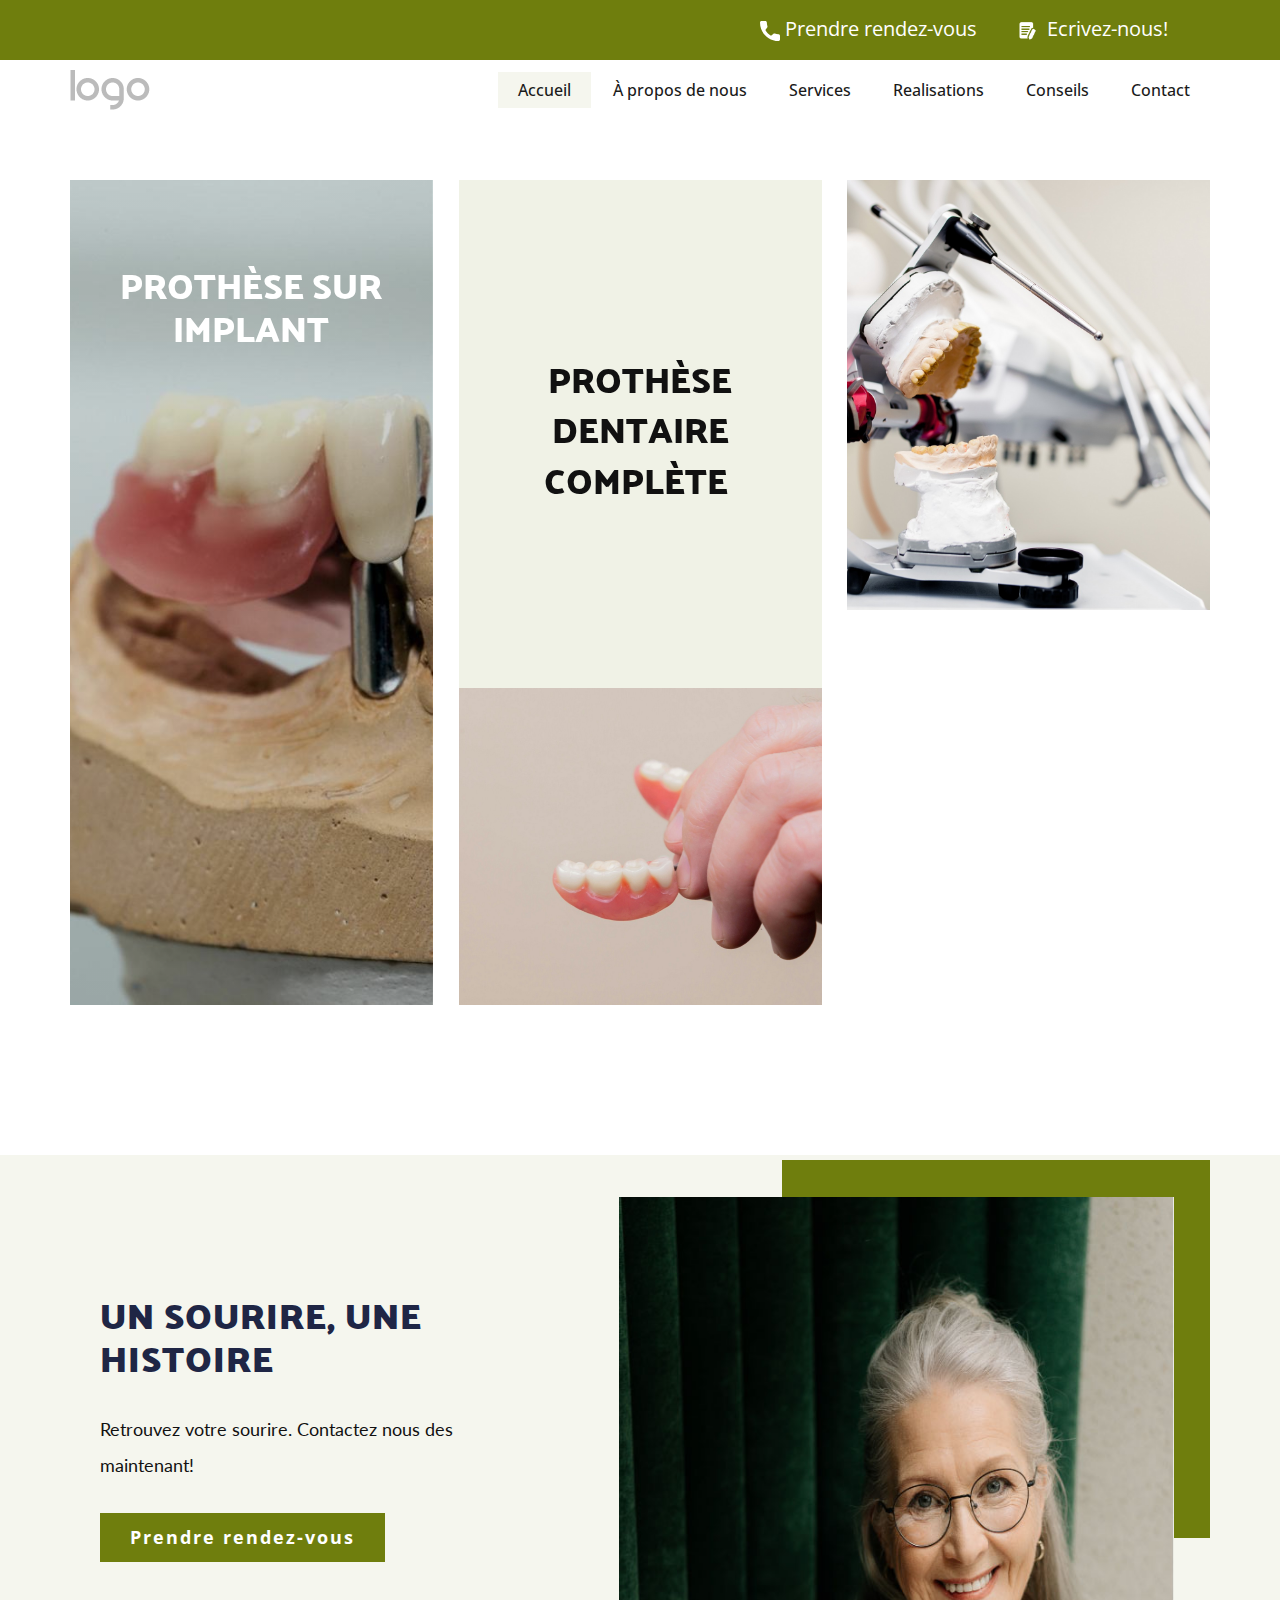
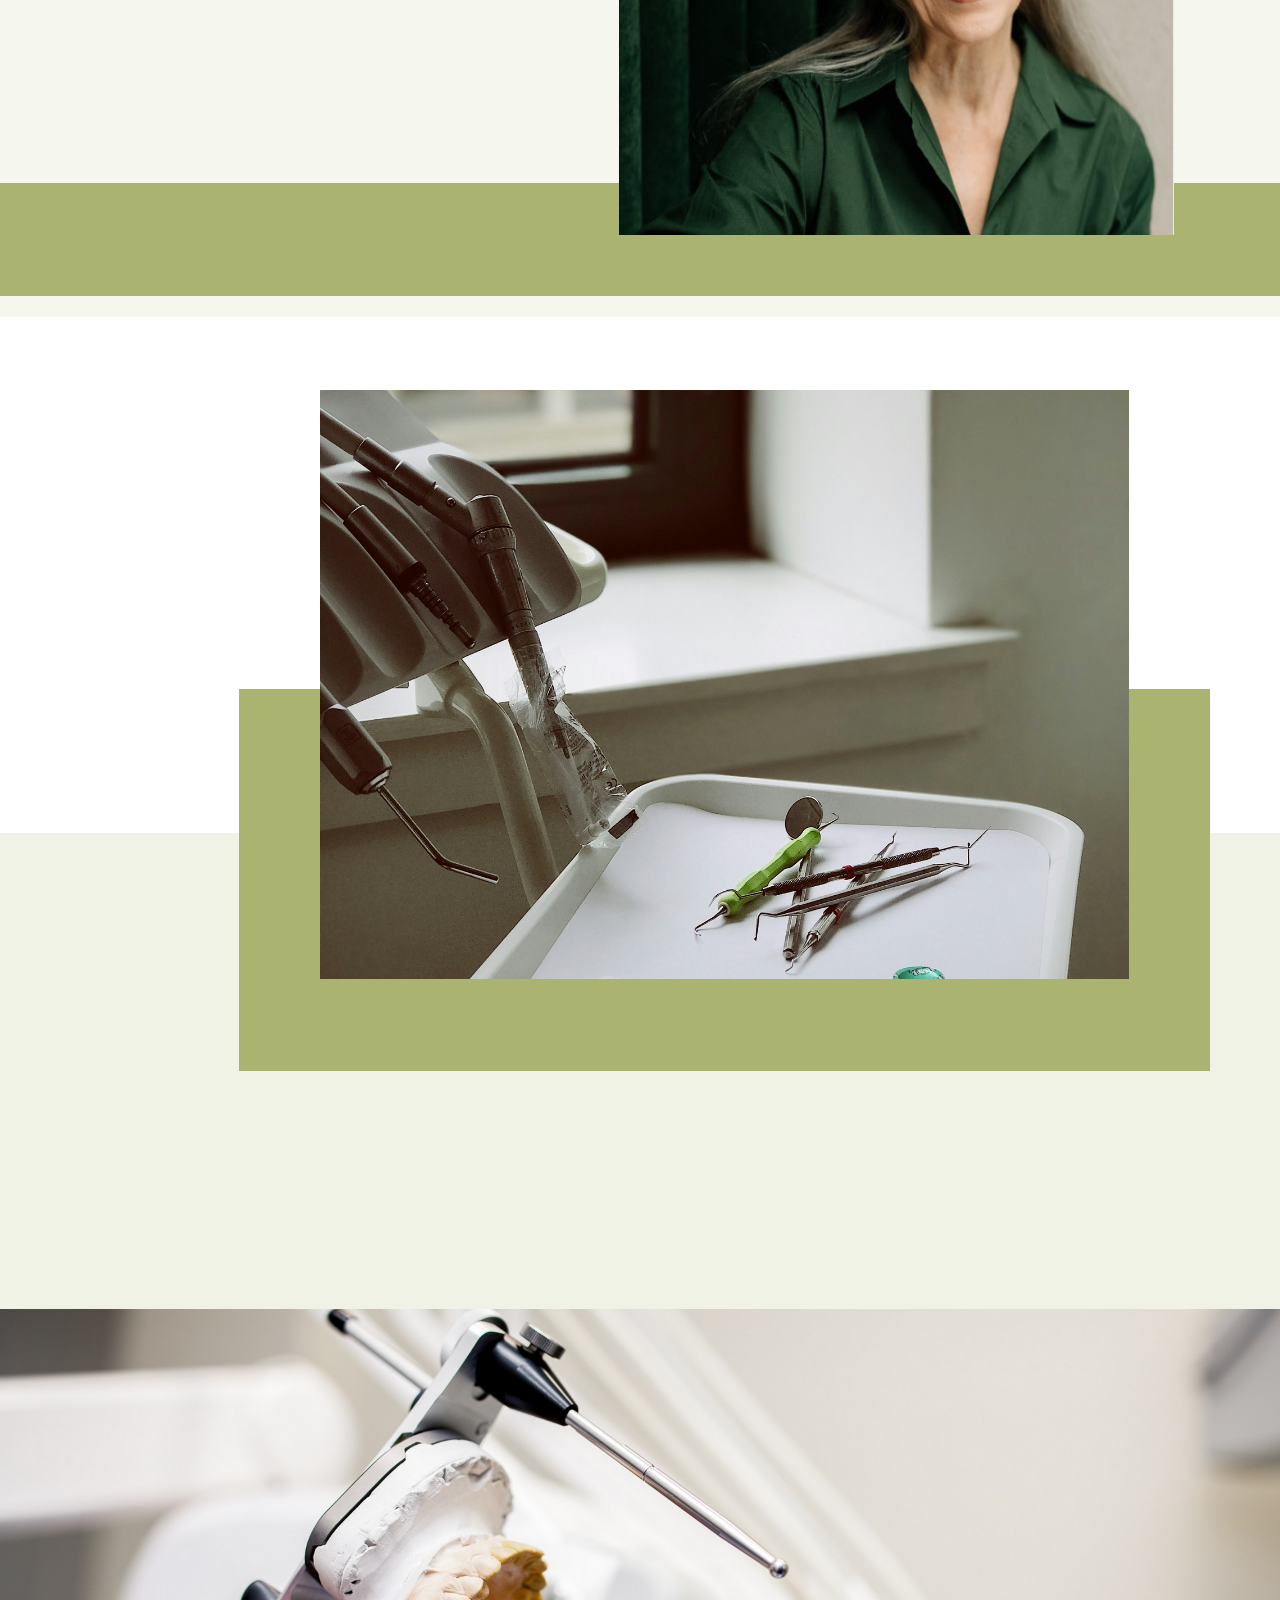
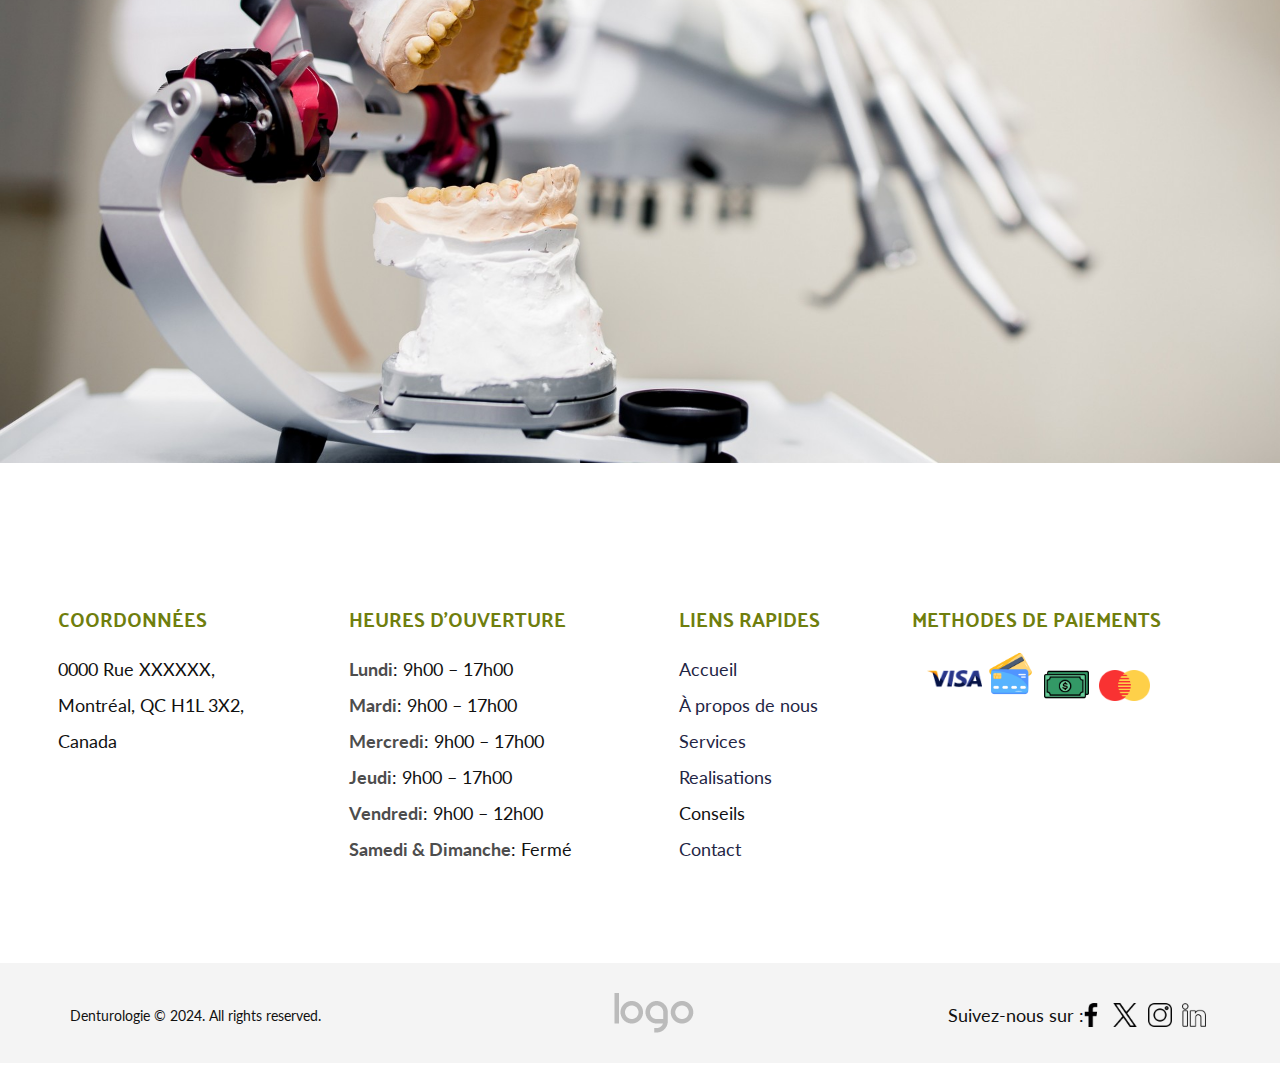
<file: index.html>
<!DOCTYPE html>
<html style="font-size: 16px;" lang="fr"><head>
    <meta name="viewport" content="width=device-width, initial-scale=1.0">
    <meta charset="utf-8">
    <meta name="keywords" content="​Therapy Center, ​Group Therapy &amp;amp; Workshops, Workshops, ​Couples and Family Therapy, ​Psychology and Counselling Services, ​What is Group Therapy?, Understanding group therapy, Contact Us">
    <meta name="description" content="">
    <title>Accueil</title>
    <link rel="stylesheet" href="style.css" media="screen">
<link rel="stylesheet" href="Accueil.css" media="screen">
    <script class="u-script" type="text/javascript" src="jquery.js" "="" defer=""></script>
    <script class="u-script" type="text/javascript" src="script.js" "="" defer=""></script>

    <link id="u-theme-google-font" rel="stylesheet" href="https://fonts.googleapis.com/css?family=Open+Sans:300,300i,400,400i,500,500i,600,600i,700,700i,800,800i|Palanquin+Dark:400,500,600,700">
    <link id="u-page-google-font" rel="stylesheet" href="https://fonts.googleapis.com/css?family=Lato:100,100i,300,300i,400,400i,700,700i,900,900i">
    
    
    
    
    
    
    <script type="application/ld+json">{
		"@context": "http://schema.org",
		"@type": "Organization",
		"name": "",
		"logo": "images/default-logo-5.png",
		"sameAs": [
				"https://www.facebook.com/",
				"https://twitter.com/",
				"https://www.instagram.com/",
				"https://fr.linkedin.com/"
		]
}</script>
    <meta name="theme-color" content="#1f2645">
    <meta name="twitter:site" content="@">
    <meta name="twitter:card" content="summary_large_image">
    <meta name="twitter:title" content="Accueil">
    <meta name="twitter:description" content="">
    <meta property="og:title" content="Accueil">
    <meta property="og:type" content="website">
  </head>
  <body data-home-page="Accueil.html" data-home-page-title="Accueil" class="u-body u-xl-mode" data-lang="fr"><header class="u-align-left u-clearfix u-header u-section-row-container" id="sec-abaa"><div class="u-section-rows">
        <div class="u-custom-color-4 u-section-row u-sticky u-sticky-20a7 u-section-row-1" id="sec-46aa">
          <div class="u-align-left u-clearfix u-sheet u-valign-middle-lg u-valign-middle-md u-valign-middle-xl u-sheet-1">
            <div class="u-align-center-lg u-align-center-md u-align-center-sm u-align-center-xs u-clearfix u-expanded-width-xs u-gutter-0 u-layout-wrap u-layout-wrap-1">
              <div class="u-layout">
                <div class="u-layout-row">
                  <div class="u-container-style u-layout-cell u-size-30 u-layout-cell-1">
                    <div class="u-container-layout u-container-layout-1">
                      <a href="tel: 0000000000" class="u-active-none u-align-center-sm u-align-center-xs u-align-right-lg u-align-right-md u-align-right-xl u-bottom-left-radius-0 u-bottom-right-radius-0 u-btn u-btn-rectangle u-button-style u-hover-none u-none u-radius-0 u-top-left-radius-0 u-top-right-radius-0 u-btn-1" data-lang-en="{&quot;content&quot;:&quot;​​<span class=\&quot;u-icon\&quot; style=\&quot;\&quot;><svg xmlns=\&quot;http://www.w3.org/2000/svg\&quot; xmlns:xlink=\&quot;http://www.w3.org/1999/xlink\&quot; version=\&quot;1.1\&quot; xml:space=\&quot;preserve\&quot; class=\&quot;u-svg-content\&quot; viewBox=\&quot;0 0 405.333 405.333\&quot; x=\&quot;0px\&quot; y=\&quot;0px\&quot; data-color=\&quot;#000000\&quot;><path d=\&quot;M373.333,266.88c-25.003,0-49.493-3.904-72.704-11.563c-11.328-3.904-24.192-0.896-31.637,6.699l-46.016,34.752    c-52.8-28.181-86.592-61.952-114.389-114.368l33.813-44.928c8.512-8.512,11.563-20.971,7.915-32.64    C142.592,81.472,138.667,56.96,138.667,32c0-17.643-14.357-32-32-32H32C14.357,0,0,14.357,0,32    c0,205.845,167.488,373.333,373.333,373.333c17.643,0,32-14.357,32-32V298.88C405.333,281.237,390.976,266.88,373.333,266.88z\&quot;></path></svg><img></span>​&amp;nbsp;Appeler maintenant&quot;,&quot;href&quot;:&quot;}"><span class="u-icon"><svg class="u-svg-content" viewBox="0 0 405.333 405.333" x="0px" y="0px"><path d="M373.333,266.88c-25.003,0-49.493-3.904-72.704-11.563c-11.328-3.904-24.192-0.896-31.637,6.699l-46.016,34.752    c-52.8-28.181-86.592-61.952-114.389-114.368l33.813-44.928c8.512-8.512,11.563-20.971,7.915-32.64    C142.592,81.472,138.667,56.96,138.667,32c0-17.643-14.357-32-32-32H32C14.357,0,0,14.357,0,32    c0,205.845,167.488,373.333,373.333,373.333c17.643,0,32-14.357,32-32V298.88C405.333,281.237,390.976,266.88,373.333,266.88z"></path></svg><img></span> Prendre rendez-vous
                      </a>
                    </div>
                  </div>
                  <div class="u-container-style u-layout-cell u-size-30 u-layout-cell-2">
                    <div class="u-container-layout u-container-layout-2">
                      <a href="Contact.html" data-page-id="161889837" class="u-active-none u-align-center-sm u-align-center-xs u-align-left-lg u-align-left-md u-align-left-xl u-bottom-left-radius-0 u-bottom-right-radius-0 u-btn u-btn-rectangle u-button-style u-hover-none u-none u-radius-0 u-top-left-radius-0 u-top-right-radius-0 u-btn-2" data-lang-en="{&quot;content&quot;:&quot;​​<span class=\&quot;u-icon\&quot; style=\&quot;\&quot;></span>​&amp;nbsp;​<span class=\&quot;u-file-icon u-icon u-text-white u-icon-3\&quot; style=\&quot;color: rgba(0, 0, 0, 0)\&quot;><img src=\&quot;[data-uri]\&quot; alt=\&quot;\&quot; data-original-src=\&quot; data-color=\&quot;#000000\&quot;></span>​&amp;nbsp;Itinéraire&quot;,&quot;href&quot;:&quot;}"><span class="u-icon"></span> &nbsp; <span class="u-file-icon u-icon u-text-white u-icon-3"><img src="images/8779133-74ae0ad5.png" alt=""></span> &nbsp;Ecrivez-nous!
                      </a>
                    </div>
                  </div>
                </div>
              </div>
            </div>
          </div>
          
          
          
          
          
        </div>
        <div class="u-section-row u-section-row-2" id="sec-37e8">
          <div class="u-clearfix u-sheet u-sheet-2">
            <a href="" class="u-image u-logo u-image-1" data-image-width="80" data-image-height="40">
              <img src="images/default-logo-5.png" class="u-logo-image u-logo-image-1" data-image-width="80">
            </a>
            <nav data-position="" class="u-menu u-menu-one-level u-offcanvas u-menu-1" data-responsive-from="MD">
              <div class="menu-collapse" style="font-size: 1rem; letter-spacing: 0px; font-weight: 500;">
                <a class="u-button-style u-custom-active-border-color u-custom-active-color u-custom-border u-custom-border-color u-custom-borders u-custom-hover-border-color u-custom-hover-color u-custom-left-right-menu-spacing u-custom-padding-bottom u-custom-text-active-color u-custom-text-color u-custom-text-hover-color u-custom-top-bottom-menu-spacing u-nav-link" href="#" style="padding: 2px 0px; font-size: calc(1em + 4px);" data-lang-en="{&quot;content&quot;:&quot;<svg class=\&quot;u-svg-link\&quot; viewBox=\&quot;0 0 24 24\&quot;><use xmlns:xlink=\&quot;http://www.w3.org/1999/xlink\&quot; xlink:href=\&quot;#menu-hamburger\&quot;></use></svg><svg class=\&quot;u-svg-content\&quot; version=\&quot;1.1\&quot; id=\&quot;menu-hamburger\&quot; viewBox=\&quot;0 0 16 16\&quot; x=\&quot;0px\&quot; y=\&quot;0px\&quot; xmlns:xlink=\&quot;http://www.w3.org/1999/xlink\&quot; xmlns=\&quot;http://www.w3.org/2000/svg\&quot;>    <g>        <rect y=\&quot;1\&quot; width=\&quot;16\&quot; height=\&quot;2\&quot;></rect>        <rect y=\&quot;7\&quot; width=\&quot;16\&quot; height=\&quot;2\&quot;></rect>        <rect y=\&quot;13\&quot; width=\&quot;16\&quot; height=\&quot;2\&quot;></rect>    </g></svg>&quot;,&quot;href&quot;:&quot;#&quot;}">
                  <svg class="u-svg-link" viewBox="0 0 24 24"><use xmlns:xlink="http://www.w3.org/1999/xlink" xlink:href="#menu-hamburger"></use></svg>
                  <svg class="u-svg-content" version="1.1" id="menu-hamburger" viewBox="0 0 16 16" x="0px" y="0px" xmlns:xlink="http://www.w3.org/1999/xlink" xmlns="http://www.w3.org/2000/svg"><g><rect y="1" width="16" height="2"></rect><rect y="7" width="16" height="2"></rect><rect y="13" width="16" height="2"></rect>
</g></svg>
                </a>
              </div>
              <div class="u-custom-menu u-nav-container">
                <ul class="u-nav u-spacing-2 u-unstyled u-nav-1"><li class="u-nav-item"><a class="u-active-custom-color-5 u-border-active-palette-1-base u-border-hover-palette-1-base u-border-no-left u-border-no-right u-border-no-top u-button-style u-hover-custom-color-2 u-nav-link u-text-active-grey-90 u-text-grey-90 u-text-hover-grey-90" href="Accueil.html" data-lang-en="{&quot;content&quot;:&quot;Accueil&quot;,&quot;href&quot;:&quot;Accueil.html&quot;}" style="padding: 10px 20px;">Accueil</a>
</li><li class="u-nav-item"><a class="u-active-custom-color-5 u-border-active-palette-1-base u-border-hover-palette-1-base u-border-no-left u-border-no-right u-border-no-top u-button-style u-hover-custom-color-2 u-nav-link u-text-active-grey-90 u-text-grey-90 u-text-hover-grey-90" href="À-propos-de-nous.html" data-lang-en="{&quot;content&quot;:&quot;À propos de nous&quot;,&quot;href&quot;:&quot;À-propos-de-nous.html&quot;}" style="padding: 10px 20px;">À propos de nous</a>
</li><li class="u-nav-item"><a class="u-active-custom-color-5 u-border-active-palette-1-base u-border-hover-palette-1-base u-border-no-left u-border-no-right u-border-no-top u-button-style u-hover-custom-color-2 u-nav-link u-text-active-grey-90 u-text-grey-90 u-text-hover-grey-90" href="Services.html" data-lang-en="{&quot;content&quot;:&quot;Services&quot;}" style="padding: 10px 20px;">Services</a>
</li><li class="u-nav-item"><a class="u-active-custom-color-5 u-border-active-palette-1-base u-border-hover-palette-1-base u-border-no-left u-border-no-right u-border-no-top u-button-style u-hover-custom-color-2 u-nav-link u-text-active-grey-90 u-text-grey-90 u-text-hover-grey-90" href="Realisations.html" data-lang-en="{&quot;content&quot;:&quot;Realisations&quot;}" style="padding: 10px 20px;">Realisations</a>
</li><li class="u-nav-item"><a class="u-active-custom-color-5 u-border-active-palette-1-base u-border-hover-palette-1-base u-border-no-left u-border-no-right u-border-no-top u-button-style u-hover-custom-color-2 u-nav-link u-text-active-grey-90 u-text-grey-90 u-text-hover-grey-90" data-lang-en="{&quot;content&quot;:&quot;Conseils&quot;}" style="padding: 10px 20px;">Conseils</a>
</li><li class="u-nav-item"><a class="u-active-custom-color-5 u-border-active-palette-1-base u-border-hover-palette-1-base u-border-no-left u-border-no-right u-border-no-top u-button-style u-hover-custom-color-2 u-nav-link u-text-active-grey-90 u-text-grey-90 u-text-hover-grey-90" href="Contact.html" data-lang-en="{&quot;content&quot;:&quot;Contact&quot;,&quot;href&quot;:&quot;Contact.html&quot;}" style="padding: 10px 20px;">Contact</a>
</li></ul>
              </div>
              <div class="u-custom-menu u-nav-container-collapse">
                <div class="u-container-style u-grey-80 u-inner-container-layout u-opacity u-opacity-95 u-sidenav">
                  <div class="u-inner-container-layout u-sidenav-overflow">
                    <div class="u-menu-close"></div>
                    <ul class="u-align-left u-nav u-popupmenu-items u-unstyled u-nav-2"><li class="u-nav-item"><a class="u-button-style u-nav-link" href="Accueil.html" data-lang-en="{&quot;content&quot;:&quot;Accueil&quot;,&quot;href&quot;:&quot;Accueil.html&quot;}">Accueil</a>
</li><li class="u-nav-item"><a class="u-button-style u-nav-link" href="À-propos-de-nous.html" data-lang-en="{&quot;content&quot;:&quot;À propos de nous&quot;,&quot;href&quot;:&quot;À-propos-de-nous.html&quot;}">À propos de nous</a>
</li><li class="u-nav-item"><a class="u-button-style u-nav-link" href="Services.html" data-lang-en="{&quot;content&quot;:&quot;Services&quot;}">Services</a>
</li><li class="u-nav-item"><a class="u-button-style u-nav-link" href="Realisations.html" data-lang-en="{&quot;content&quot;:&quot;Realisations&quot;}">Realisations</a>
</li><li class="u-nav-item"><a class="u-button-style u-nav-link" data-lang-en="{&quot;content&quot;:&quot;Conseils&quot;}">Conseils</a>
</li><li class="u-nav-item"><a class="u-button-style u-nav-link" href="Contact.html" data-lang-en="{&quot;content&quot;:&quot;Contact&quot;,&quot;href&quot;:&quot;Contact.html&quot;}">Contact</a>
</li></ul>
                  </div>
                </div>
                <div class="u-custom-color-2 u-menu-overlay u-opacity u-opacity-70"></div>
              </div>
            </nav>
          </div>
          
          
          
          
          
        </div>
      </div></header> 
    <section class="u-clearfix u-container-align-center u-section-1" id="sec-c909">
      <div class="u-clearfix u-sheet u-sheet-1">
        <div class="data-layout-selected u-clearfix u-expanded-width u-gutter-26 u-layout-spacing-vertical u-layout-wrap u-layout-wrap-1">
          <div class="u-gutter-0 u-layout">
            <div class="u-layout-row">
              <div class="u-size-20 u-size-30-md">
                <div class="u-layout-col">
                  <div class="u-align-left u-container-align-left u-container-style u-image u-layout-cell u-shading u-size-60 u-image-1" data-animation-name="customAnimationIn" data-animation-duration="1500" data-animation-delay="500" data-image-width="1470" data-image-height="980">
                    <div class="u-container-layout u-container-layout-1" src="">
                      <h3 class="u-align-center u-text u-text-1" data-lang-en="​Need help right now?"> Prothèse sur implant</h3>
                    </div>
                  </div>
                </div>
              </div>
              <div class="u-size-20 u-size-30-md">
                <div class="u-layout-col">
                  <div class="u-align-center u-container-style u-custom-color-2 u-layout-cell u-size-40 u-layout-cell-2" data-animation-name="customAnimationIn" data-animation-duration="1500" data-animation-delay="500">
                    <div class="u-container-layout u-valign-middle-sm u-valign-middle-xs u-container-layout-2">
                      <h3 class="u-align-center-sm u-align-center-xs u-text u-text-2" data-lang-en="​Just need someone to listen?"> Prothèse dentaire complète&nbsp;</h3>
                    </div>
                  </div>
                  <div class="u-align-left u-container-align-left u-container-style u-image u-layout-cell u-size-20 u-image-2" data-animation-name="customAnimationIn" data-animation-duration="1500" data-animation-delay="500" data-image-width="4609" data-image-height="2774">
                    <div class="u-container-layout u-valign-middle u-container-layout-3" src=""></div>
                  </div>
                </div>
              </div>
              <div class="u-size-20 u-size-60-md">
                <div class="u-layout-col">
                  <div class="u-align-left u-container-align-left u-container-style u-image u-layout-cell u-size-20 u-image-3" data-animation-name="customAnimationIn" data-animation-duration="1500" data-animation-delay="500" data-image-width="1920" data-image-height="1280">
                    <div class="u-container-layout u-valign-middle u-container-layout-4"></div>
                  </div>
                  <div class="u-align-left u-container-align-left u-container-style u-custom-color-3 u-layout-cell u-size-40 u-layout-cell-5" data-animation-name="customAnimationIn" data-animation-duration="1750" data-animation-delay="750">
                    <div class="u-container-layout u-valign-middle u-container-layout-5">
                      <h3 class="u-align-left u-text u-text-white u-text-3" data-lang-en="​Looking for a private space?"> Decouvrez nos services?</h3>
                      <a href="Services.html" data-page-id="55038662" class="u-active-none u-align-left u-border-2 u-border-active-palette-1-base u-border-black u-border-hover-palette-1-base u-border-no-left u-border-no-right u-border-no-top u-btn u-button-style u-hover-none u-none u-text-active-palette-1-base u-text-body-color u-text-hover-palette-1-base u-btn-1" data-lang-en="{&quot;content&quot;:&quot;​Tips for Zooming&quot;,&quot;href&quot;:&quot;}"> En savoir plus&nbsp;</a>
                    </div>
                  </div>
                </div>
              </div>
            </div>
          </div>
        </div>
      </div>
    </section>
    <section class="u-clearfix u-custom-color-5 u-valign-middle-md u-valign-middle-sm u-section-2" id="sec-8c56">
      <div class="u-custom-color-3 u-expanded-width u-shape u-shape-rectangle u-shape-1"></div>
      <div class="data-layout-selected u-clearfix u-layout-wrap u-layout-wrap-1">
        <div class="u-layout">
          <div class="u-layout-row">
            <div class="u-align-left u-container-align-left u-container-style u-layout-cell u-left-cell u-size-27 u-layout-cell-1">
              <div class="u-container-layout u-container-layout-1">
                <h1 class="u-align-left u-text u-text-1" data-lang-en="​Therapy Center"> UN SOURIRE, UNE HISTOIRE</h1>
                <p class="u-align-left u-text u-text-2" data-lang-en="Sample text. Click to select the text box. Click again or double click to start editing the text.&amp;nbsp;Duis aute irure dolor in reprehenderit in voluptate velit esse cillum dolore eu fugiat nulla pariatur.&amp;nbsp;"> Retrouvez votre sourire. Contactez nous des maintenant!&nbsp;</p>
                <a href="contact" class="u-active-custom-color-3 u-align-center-xs u-align-left-lg u-align-left-md u-align-left-sm u-align-left-xl u-border-none u-btn u-btn-round u-button-style u-custom-color-4 u-hover-custom-color-2 u-radius u-btn-1" data-lang-en="{&quot;content&quot;:&quot;learn more&quot;,&quot;href&quot;:&quot;}">Prendre rendez-vous</a>
              </div>
            </div>
            <div class="u-container-style u-layout-cell u-right-cell u-size-33 u-layout-cell-2">
              <div class="u-container-layout u-container-layout-2">
                <div class="u-custom-color-4 u-shape u-shape-rectangle u-shape-2"></div>
                <img src="images/photo_sourire.jpg" alt="" class="u-image u-image-default u-image-1" data-image-width="612" data-image-height="792">
              </div>
            </div>
          </div>
        </div>
      </div>
    </section>
    <section class="u-clearfix u-custom-color-2 u-section-3" id="sec-3426">
      <div class="u-expanded-width u-shape u-shape-rectangle u-white u-shape-1"></div>
      <div class="u-custom-color-3 u-shape u-shape-rectangle u-shape-2"></div>
      <img class="u-align-left u-image u-image-1" src="images/jon-tyson-kpLEaeScdHY-unsplash.jpg" data-image-width="3024" data-image-height="4032">
      <div class="u-align-left u-container-align-center-sm u-container-align-center-xs u-container-align-left-lg u-container-align-left-md u-container-align-left-xl u-container-style u-group u-white u-group-1" data-animation-name="customAnimationIn" data-animation-duration="3000" data-animation-delay="0" data-animation-direction="">
        <div class="u-container-layout u-container-layout-1">
          <h2 class="u-align-center-sm u-align-center-xs u-align-left-lg u-align-left-md u-align-left-xl u-text u-text-1" data-lang-en="​Couples and Family Therapy">
            <span style="font-size: 3rem;">Decouvrez <span class="u-text-custom-color-4">nos offres </span>exclusives
            </span>
          </h2>
          <a href="Contact.html" data-page-id="161889837" class="u-active-custom-color-3 u-align-center-sm u-align-center-xs u-align-left-lg u-align-left-md u-align-left-xl u-border-none u-btn u-btn-round u-button-style u-custom-color-4 u-hover-custom-color-2 u-radius u-btn-1" data-lang-en="{&quot;content&quot;:&quot;learn more&quot;,&quot;href&quot;:&quot;}"> En savoir plus&nbsp;</a>
        </div>
      </div>
    </section>
    <section class="u-clearfix u-container-align-right u-image u-section-4" id="carousel_582b" data-image-width="5616" data-image-height="3744">
      <div class="u-clearfix u-sheet u-valign-middle-lg u-valign-middle-md u-valign-middle-sm u-valign-middle-xl u-sheet-1">
        <div class="u-align-center u-container-align-center u-container-style u-group u-shape-rectangle u-white u-group-1" data-animation-name="customAnimationIn" data-animation-duration="1500" data-animation-delay="500">
          <div class="u-container-layout u-valign-middle-lg u-valign-middle-md u-valign-middle-sm u-valign-middle-xl u-container-layout-1">
            <h2 class="u-align-center u-text u-text-1" data-lang-en="​What is Group Therapy?<br>"> Qu’est-ce qu’un <span class="u-text-custom-color-4">denturologiste</span>?<br>
            </h2>
            <p class="u-align-center u-text u-text-2" data-lang-en="Sample text. Lorem ipsum dolor sit amet, consectetur adipiscing elit nullam nunc justo sagittis suscipit ultrices.">une petite description</p>
            <a href="Realisations.html" data-page-id="92408957" class="u-active-custom-color-3 u-align-left u-border-none u-btn u-btn-round u-button-style u-custom-color-4 u-hover-custom-color-2 u-radius u-btn-1" data-lang-en="{&quot;content&quot;:&quot;learn more&quot;,&quot;href&quot;:&quot;}">En savoir plus&nbsp;</a>
          </div>
        </div>
      </div>
    </section>
    <section class="u-clearfix u-section-5" id="sec-74de">
      <div class="u-clearfix u-sheet u-sheet-1">
        <div class="u-align-center u-clearfix u-gutter-0 u-layout-wrap u-layout-wrap-1">
          <div class="u-layout">
            <div class="u-layout-row">
              <div class="u-container-style u-layout-cell u-size-13-sm u-size-13-xs u-size-15-lg u-size-15-xl u-size-60-md u-layout-cell-1">
                <div class="u-container-layout u-container-layout-1">
                  <h4 class="u-text u-text-custom-color-4 u-text-1"> COORDONNÉES</h4>
                  <p class="u-text u-text-2"> 0000 Rue XXXXXX,&nbsp;<br>Montréal, QC H1L 3X2,&nbsp;<br>Canada
                  </p>
                </div>
              </div>
              <div class="u-container-style u-layout-cell u-size-17-lg u-size-17-xl u-size-18-sm u-size-18-xs u-size-60-md u-layout-cell-2">
                <div class="u-container-layout u-container-layout-2">
                  <h4 class="u-align-left u-text u-text-custom-color-4 u-text-3"> HEURES D'OUVERTURE</h4>
                  <p class="u-text u-text-4">
                    <span style="font-weight: 700;" class="u-text-grey-70">Lundi</span>:  9h00 – 17h00 <br>
                    <span style="font-weight: 700;" class="u-text-grey-70">Mardi</span>:  9h00 – 17h00 <br>
                    <span style="font-weight: 700;" class="u-text-grey-70">Mercredi</span>:  9h00 – 17h00 <br>
                    <span style="font-weight: 700;" class="u-text-grey-70">Jeudi</span>:  9h00 – 17h00 <br>
                    <span style="font-weight: 700;" class="u-text-grey-70">Vendredi</span>:  9h00 – 12h00 <br>
                    <span style="font-weight: 700;" class="u-text-grey-70">Samedi </span>
                    <span style="font-weight: 700;" class="u-text-grey-70"> &amp; </span>
                    <span style="font-weight: 700;" class="u-text-grey-70">Dimanche</span>:  Fermé
                  </p>
                </div>
              </div>
              <div class="u-container-style u-layout-cell u-size-12-lg u-size-12-xl u-size-13-sm u-size-13-xs u-size-60-md u-layout-cell-3">
                <div class="u-container-layout u-container-layout-3">
                  <h4 class="u-text u-text-custom-color-4 u-text-5"> LIENS RAPIDES</h4>
                  <p class="u-text u-text-6">
                    <a href="Accueil.html" data-page-id="64840280" class="u-active-none u-border-none u-btn u-button-style u-hover-none u-none u-text-palette-1-base u-btn-1">Accueil</a>
                    <br>
                    <a href="À-propos-de-nous.html" data-page-id="343328695" class="u-active-none u-border-none u-btn u-button-link u-button-style u-hover-none u-none u-text-palette-1-base u-btn-2">À propos de nous</a>
                    <br>
                    <a href="Services.html" data-page-id="55038662" class="u-active-none u-border-none u-btn u-button-link u-button-style u-hover-none u-none u-text-palette-1-base u-btn-3">Services</a>
                    <br>
                    <a href="Realisations.html" data-page-id="92408957" class="u-active-none u-border-none u-btn u-button-link u-button-style u-hover-none u-none u-text-palette-1-base u-btn-4">Realisations</a>
                    <br>Conseils<br>
                    <a href="Contact.html" data-page-id="161889837" class="u-active-none u-border-none u-btn u-button-link u-button-style u-hover-none u-none u-text-palette-1-base u-btn-5">Contact</a>
                  </p>
                </div>
              </div>
              <div class="u-container-style u-layout-cell u-size-16 u-size-60-md u-layout-cell-4">
                <div class="u-container-layout u-container-layout-4">
                  <h4 class="u-text u-text-custom-color-4 u-text-7">METHODES DE PAIEMENTS</h4>
                </div>
              </div>
            </div>
          </div>
        </div>
        <div class="u-clearfix u-gutter-0 u-layout-wrap u-layout-wrap-2">
          <div class="u-gutter-0 u-layout">
            <div class="u-layout-row">
              <div class="u-container-style u-layout-cell u-size-15 u-layout-cell-5">
                <div class="u-container-layout u-container-layout-5"><span class="u-align-center-md u-align-center-sm u-align-center-xs u-file-icon u-icon u-icon-1"><img src="images/196578.png" alt=""></span>
                </div>
              </div>
              <div class="u-container-style u-layout-cell u-size-15 u-layout-cell-6">
                <div class="u-container-layout u-valign-top-lg u-valign-top-md u-valign-top-sm u-valign-top-xl u-container-layout-6"><span class="u-align-center-md u-align-center-sm u-align-center-xs u-file-icon u-icon u-icon-2"><img src="images/8983163.png" alt=""></span>
                </div>
              </div>
              <div class="u-container-style u-layout-cell u-size-15 u-layout-cell-7">
                <div class="u-container-layout u-valign-bottom-xs u-container-layout-7"><span class="u-align-center-xs u-align-right-md u-align-right-sm u-file-icon u-icon u-icon-3"><img src="images/14639414.png" alt=""></span>
                </div>
              </div>
              <div class="u-align-left u-container-style u-layout-cell u-size-15 u-layout-cell-8">
                <div class="u-container-layout u-container-layout-8"><span class="u-file-icon u-icon u-icon-4"><img src="images/11378185.png" alt=""></span>
                </div>
              </div>
            </div>
          </div>
        </div>
      </div>
    </section>
    
    
    <footer class="u-clearfix u-custom-color-1 u-footer" id="sec-7bae"><div class="u-clearfix u-sheet u-valign-middle-md u-sheet-1">
        <div class="u-align-right u-clearfix u-expanded-width-md u-expanded-width-sm u-expanded-width-xs u-gutter-0 u-layout-wrap u-layout-wrap-1">
          <div class="u-gutter-0 u-layout">
            <div class="u-layout-row">
              <div class="u-align-center-sm u-align-center-xs u-align-left-md u-align-left-xl u-container-style u-layout-cell u-left-cell u-size-20 u-size-20-md u-layout-cell-1">
                <div class="u-container-layout u-container-layout-1"><!--position-->
                  <div data-position="" class="u-align-left u-position u-position-1"><!--block--><!--/block--></div><!--/position-->
                  <p class="u-align-center-lg u-align-center-sm u-align-center-xs u-align-left-md u-text u-text-1"> Denturologie © 2024. All rights reserved.</p>
                </div>
              </div>
              <div class="u-align-center-sm u-align-right-md u-container-style u-layout-cell u-size-20 u-size-20-md u-layout-cell-2">
                <div class="u-container-layout u-valign-middle-xl u-container-layout-2">
                  <a href="" class="u-align-center-md u-align-center-sm u-align-center-xs u-image u-logo u-image-1" data-image-width="80" data-image-height="40">
                    <img src="images/default-logo.png" class="u-logo-image u-logo-image-1">
                  </a>
                </div>
              </div>
              <div class="u-align-center-sm u-align-center-xs u-align-left-md u-align-right-lg u-align-right-xl u-container-style u-layout-cell u-right-cell u-size-20 u-size-20-md u-layout-cell-3">
                <div class="u-container-layout u-valign-top-xs u-container-layout-3">
                  <p class="u-align-left-lg u-align-left-md u-align-left-sm u-align-left-xs u-text u-text-default u-text-2" data-lang-en="​Suivez-nous sur :"> Suivez-nous sur :</p>
                  <div class="u-align-center-sm u-align-center-xs u-social-icons u-spacing-10 u-social-icons-1">
                    <a class="u-social-url" title="facebook" target="_blank" href="https://www.facebook.com/"><span class="u-file-icon u-icon u-social-facebook u-social-icon u-icon-1"><img src="images/20837.png" alt=""></span>
                    </a>
                    <a class="u-social-url" title="twitter" target="_blank" href="https://twitter.com/"><span class="u-file-icon u-icon u-social-icon u-social-twitter u-icon-2"><img src="images/11823292.png" alt=""></span>
                    </a>
                    <a class="u-social-url" title="instagram" target="_blank" href="https://www.instagram.com/"><span class="u-file-icon u-icon u-social-icon u-social-instagram u-icon-3"><img src="images/1077042.png" alt=""></span>
                    </a>
                    <a class="u-social-url" title="linkedin" target="_blank" href="https://fr.linkedin.com/"><span class="u-file-icon u-icon u-social-icon u-social-linkedin u-icon-4"><img src="images/220343.png" alt=""></span>
                    </a>
                  </div>
                </div>
              </div>
            </div>
          </div>
        </div>
      </div></footer>
    
  
</body></html>
</file>
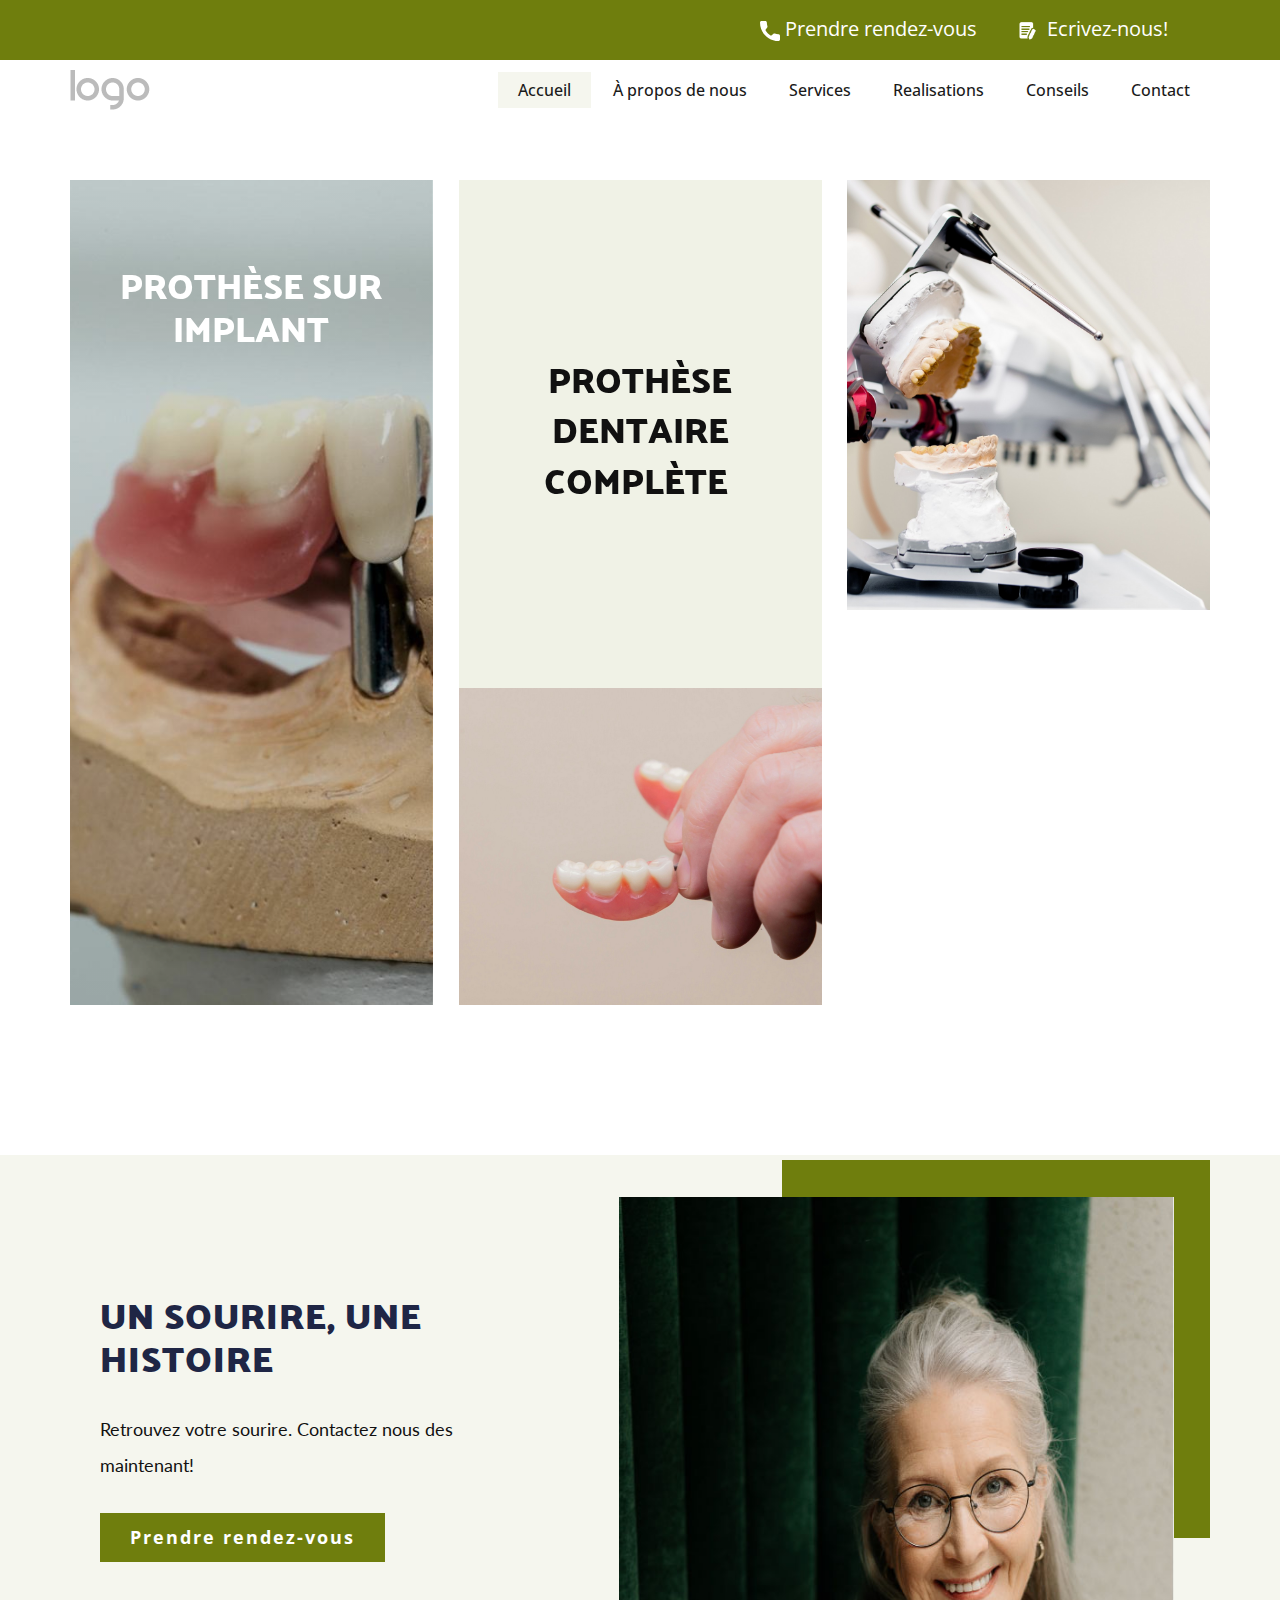
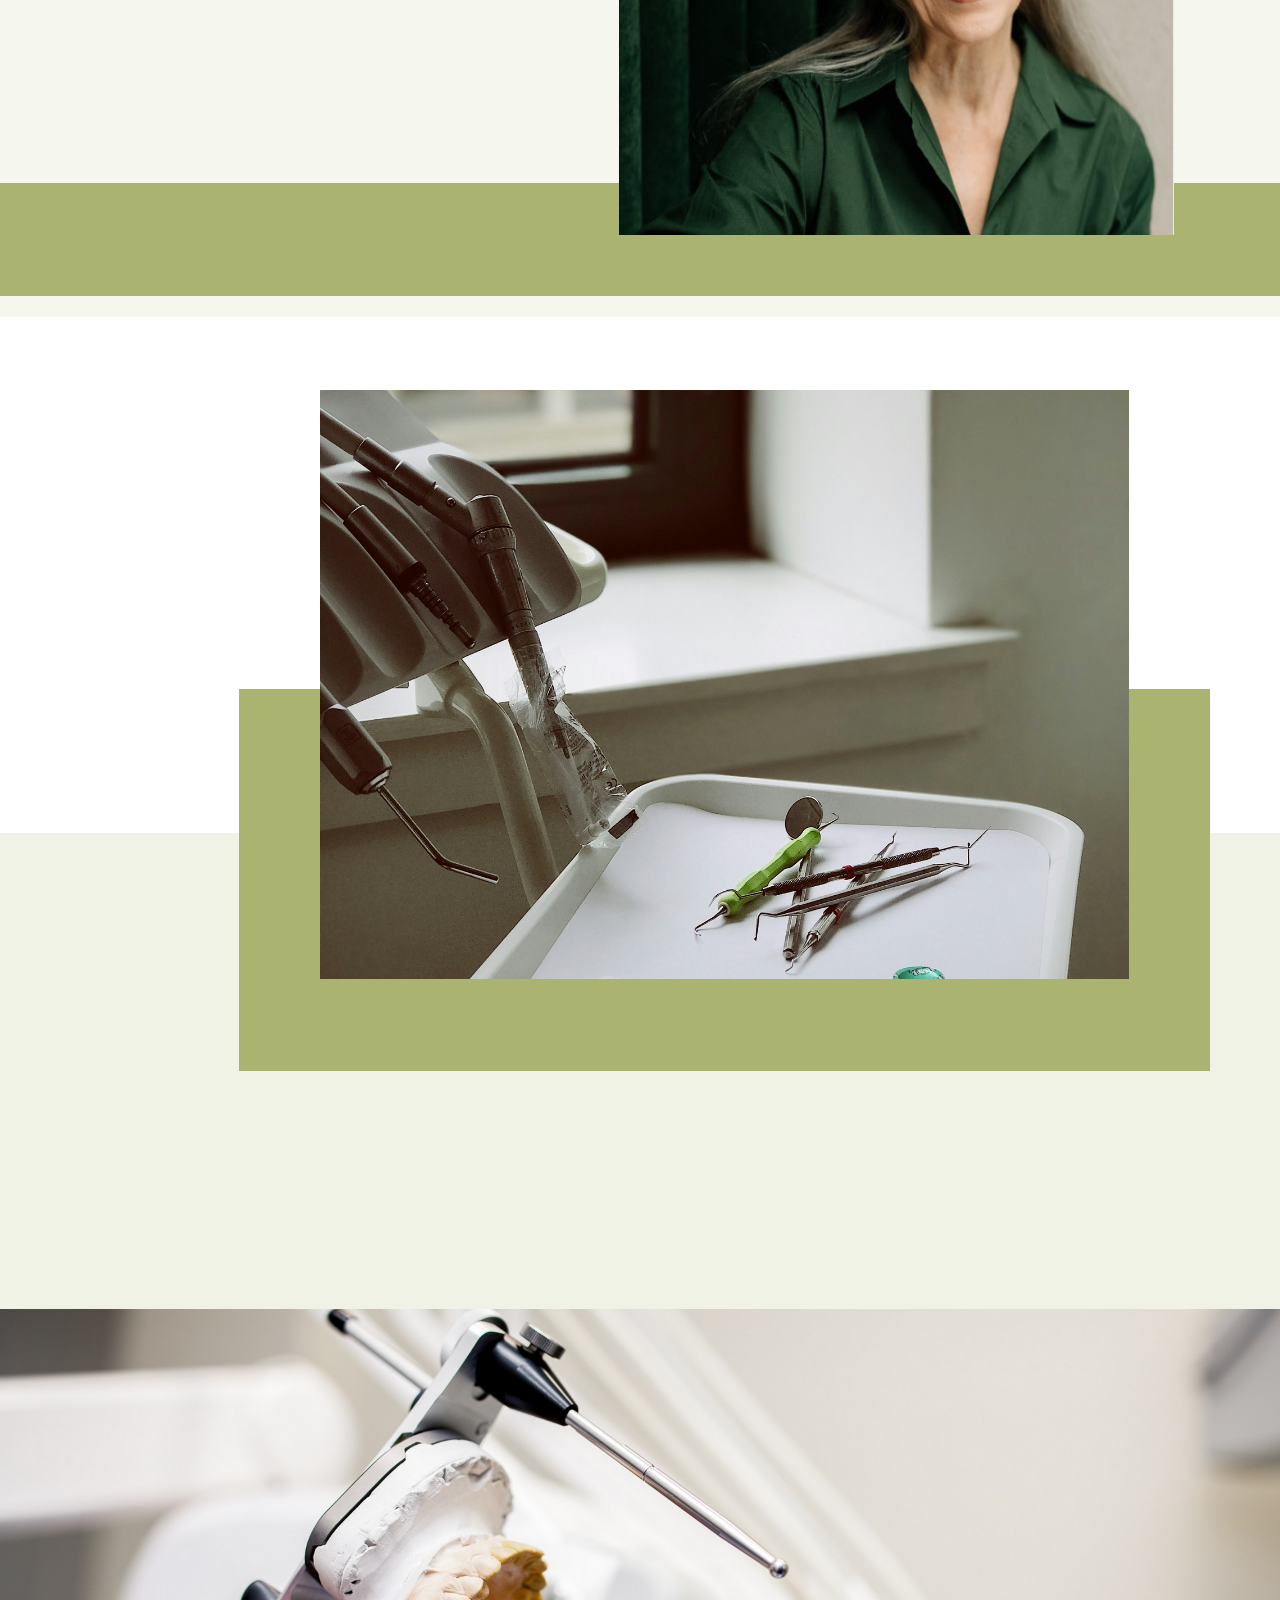
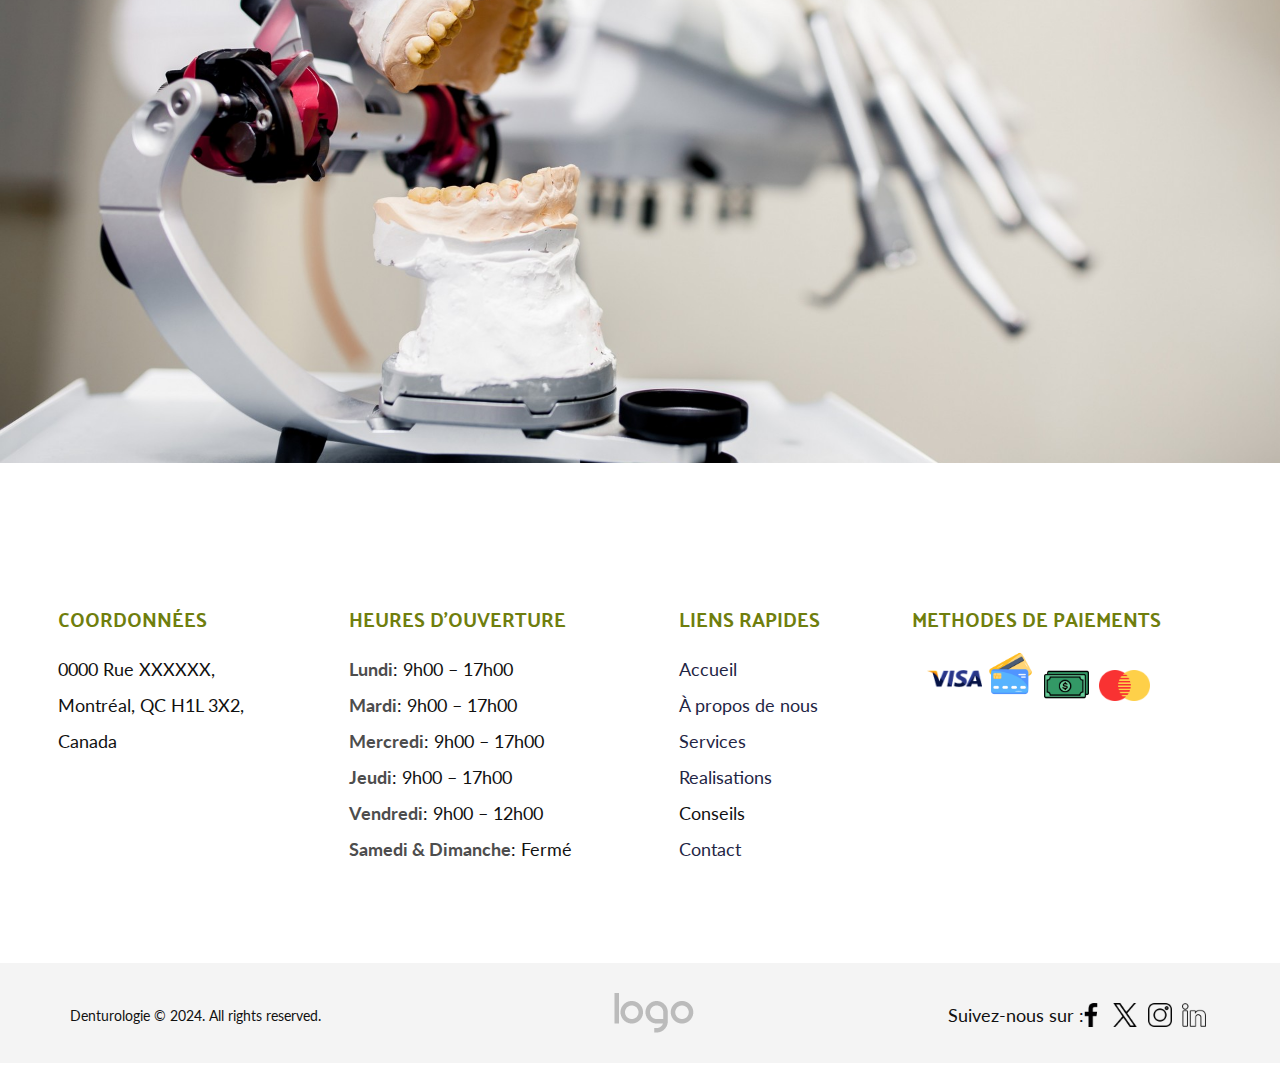
<file: Accueil.html>
<!DOCTYPE html>
<html style="font-size: 16px;" lang="fr"><head>
    <meta name="viewport" content="width=device-width, initial-scale=1.0">
    <meta charset="utf-8">
    <meta name="keywords" content="​Therapy Center, ​Group Therapy &amp;amp; Workshops, Workshops, ​Couples and Family Therapy, ​Psychology and Counselling Services, ​What is Group Therapy?, Understanding group therapy, Contact Us">
    <meta name="description" content="">
    <title>Accueil</title>
    <link rel="stylesheet" href="style.css" media="screen">
<link rel="stylesheet" href="Accueil.css" media="screen">
    <script class="u-script" type="text/javascript" src="jquery.js" "="" defer=""></script>
    <script class="u-script" type="text/javascript" src="script.js" "="" defer=""></script>
    <link id="u-theme-google-font" rel="stylesheet" href="https://fonts.googleapis.com/css?family=Open+Sans:300,300i,400,400i,500,500i,600,600i,700,700i,800,800i|Palanquin+Dark:400,500,600,700">
    <link id="u-page-google-font" rel="stylesheet" href="https://fonts.googleapis.com/css?family=Lato:100,100i,300,300i,400,400i,700,700i,900,900i">
    
    
    
    
    
    
    <script type="application/ld+json">{
		"@context": "http://schema.org",
		"@type": "Organization",
		"name": "",
		"logo": "images/default-logo-5.png",
		"sameAs": [
				"https://www.facebook.com/",
				"https://twitter.com/",
				"https://www.instagram.com/",
				"https://fr.linkedin.com/"
		]
}</script>
    <meta name="theme-color" content="#1f2645">
    <meta name="twitter:site" content="@">
    <meta name="twitter:card" content="summary_large_image">
    <meta name="twitter:title" content="Accueil">
    <meta name="twitter:description" content="">
    <meta property="og:title" content="Accueil">
    <meta property="og:type" content="website">
  </head>
  <body class="u-body u-xl-mode" data-lang="fr"><header class="u-align-left u-clearfix u-header u-section-row-container" id="sec-abaa"><div class="u-section-rows">
        <div class="u-custom-color-4 u-section-row u-sticky u-sticky-20a7 u-section-row-1" id="sec-46aa">
          <div class="u-align-left u-clearfix u-sheet u-valign-middle-lg u-valign-middle-md u-valign-middle-xl u-sheet-1">
            <div class="u-align-center-lg u-align-center-md u-align-center-sm u-align-center-xs u-clearfix u-expanded-width-xs u-gutter-0 u-layout-wrap u-layout-wrap-1">
              <div class="u-layout">
                <div class="u-layout-row">
                  <div class="u-container-style u-layout-cell u-size-30 u-layout-cell-1">
                    <div class="u-container-layout u-container-layout-1">
                      <a href="tel: 0000000000" class="u-active-none u-align-center-sm u-align-center-xs u-align-right-lg u-align-right-md u-align-right-xl u-bottom-left-radius-0 u-bottom-right-radius-0 u-btn u-btn-rectangle u-button-style u-hover-none u-none u-radius-0 u-top-left-radius-0 u-top-right-radius-0 u-btn-1" data-lang-en="{&quot;content&quot;:&quot;​​<span class=\&quot;u-icon\&quot; style=\&quot;\&quot;><svg xmlns=\&quot;http://www.w3.org/2000/svg\&quot; xmlns:xlink=\&quot;http://www.w3.org/1999/xlink\&quot; version=\&quot;1.1\&quot; xml:space=\&quot;preserve\&quot; class=\&quot;u-svg-content\&quot; viewBox=\&quot;0 0 405.333 405.333\&quot; x=\&quot;0px\&quot; y=\&quot;0px\&quot; data-color=\&quot;#000000\&quot;><path d=\&quot;M373.333,266.88c-25.003,0-49.493-3.904-72.704-11.563c-11.328-3.904-24.192-0.896-31.637,6.699l-46.016,34.752    c-52.8-28.181-86.592-61.952-114.389-114.368l33.813-44.928c8.512-8.512,11.563-20.971,7.915-32.64    C142.592,81.472,138.667,56.96,138.667,32c0-17.643-14.357-32-32-32H32C14.357,0,0,14.357,0,32    c0,205.845,167.488,373.333,373.333,373.333c17.643,0,32-14.357,32-32V298.88C405.333,281.237,390.976,266.88,373.333,266.88z\&quot;></path></svg><img></span>​&amp;nbsp;Appeler maintenant&quot;,&quot;href&quot;:&quot;}"><span class="u-icon"><svg class="u-svg-content" viewBox="0 0 405.333 405.333" x="0px" y="0px"><path d="M373.333,266.88c-25.003,0-49.493-3.904-72.704-11.563c-11.328-3.904-24.192-0.896-31.637,6.699l-46.016,34.752    c-52.8-28.181-86.592-61.952-114.389-114.368l33.813-44.928c8.512-8.512,11.563-20.971,7.915-32.64    C142.592,81.472,138.667,56.96,138.667,32c0-17.643-14.357-32-32-32H32C14.357,0,0,14.357,0,32    c0,205.845,167.488,373.333,373.333,373.333c17.643,0,32-14.357,32-32V298.88C405.333,281.237,390.976,266.88,373.333,266.88z"></path></svg><img></span> Prendre rendez-vous
                      </a>
                    </div>
                  </div>
                  <div class="u-container-style u-layout-cell u-size-30 u-layout-cell-2">
                    <div class="u-container-layout u-container-layout-2">
                      <a href="Contact.html" data-page-id="161889837" class="u-active-none u-align-center-sm u-align-center-xs u-align-left-lg u-align-left-md u-align-left-xl u-bottom-left-radius-0 u-bottom-right-radius-0 u-btn u-btn-rectangle u-button-style u-hover-none u-none u-radius-0 u-top-left-radius-0 u-top-right-radius-0 u-btn-2" data-lang-en="{&quot;content&quot;:&quot;​​<span class=\&quot;u-icon\&quot; style=\&quot;\&quot;></span>​&amp;nbsp;​<span class=\&quot;u-file-icon u-icon u-text-white u-icon-3\&quot; style=\&quot;color: rgba(0, 0, 0, 0)\&quot;><img src=\&quot;[data-uri]\&quot; alt=\&quot;\&quot; data-original-src=\&quot; data-color=\&quot;#000000\&quot;></span>​&amp;nbsp;Itinéraire&quot;,&quot;href&quot;:&quot;}"><span class="u-icon"></span> &nbsp; <span class="u-file-icon u-icon u-text-white u-icon-3"><img src="images/8779133-74ae0ad5.png" alt=""></span> &nbsp;Ecrivez-nous!
                      </a>
                    </div>
                  </div>
                </div>
              </div>
            </div>
          </div>
          
          
          
          
          
        </div>
        <div class="u-section-row u-section-row-2" id="sec-37e8">
          <div class="u-clearfix u-sheet u-sheet-2">
            <a href="" class="u-image u-logo u-image-1" data-image-width="80" data-image-height="40">
              <img src="images/default-logo-5.png" class="u-logo-image u-logo-image-1" data-image-width="80">
            </a>
            <nav data-position="" class="u-menu u-menu-one-level u-offcanvas u-menu-1" data-responsive-from="MD">
              <div class="menu-collapse" style="font-size: 1rem; letter-spacing: 0px; font-weight: 500;">
                <a class="u-button-style u-custom-active-border-color u-custom-active-color u-custom-border u-custom-border-color u-custom-borders u-custom-hover-border-color u-custom-hover-color u-custom-left-right-menu-spacing u-custom-padding-bottom u-custom-text-active-color u-custom-text-color u-custom-text-hover-color u-custom-top-bottom-menu-spacing u-nav-link" href="#" style="padding: 2px 0px; font-size: calc(1em + 4px);" data-lang-en="{&quot;content&quot;:&quot;<svg class=\&quot;u-svg-link\&quot; viewBox=\&quot;0 0 24 24\&quot;><use xmlns:xlink=\&quot;http://www.w3.org/1999/xlink\&quot; xlink:href=\&quot;#menu-hamburger\&quot;></use></svg><svg class=\&quot;u-svg-content\&quot; version=\&quot;1.1\&quot; id=\&quot;menu-hamburger\&quot; viewBox=\&quot;0 0 16 16\&quot; x=\&quot;0px\&quot; y=\&quot;0px\&quot; xmlns:xlink=\&quot;http://www.w3.org/1999/xlink\&quot; xmlns=\&quot;http://www.w3.org/2000/svg\&quot;>    <g>        <rect y=\&quot;1\&quot; width=\&quot;16\&quot; height=\&quot;2\&quot;></rect>        <rect y=\&quot;7\&quot; width=\&quot;16\&quot; height=\&quot;2\&quot;></rect>        <rect y=\&quot;13\&quot; width=\&quot;16\&quot; height=\&quot;2\&quot;></rect>    </g></svg>&quot;,&quot;href&quot;:&quot;#&quot;}">
                  <svg class="u-svg-link" viewBox="0 0 24 24"><use xmlns:xlink="http://www.w3.org/1999/xlink" xlink:href="#menu-hamburger"></use></svg>
                  <svg class="u-svg-content" version="1.1" id="menu-hamburger" viewBox="0 0 16 16" x="0px" y="0px" xmlns:xlink="http://www.w3.org/1999/xlink" xmlns="http://www.w3.org/2000/svg"><g><rect y="1" width="16" height="2"></rect><rect y="7" width="16" height="2"></rect><rect y="13" width="16" height="2"></rect>
</g></svg>
                </a>
              </div>
              <div class="u-custom-menu u-nav-container">
                <ul class="u-nav u-spacing-2 u-unstyled u-nav-1"><li class="u-nav-item"><a class="u-active-custom-color-5 u-border-active-palette-1-base u-border-hover-palette-1-base u-border-no-left u-border-no-right u-border-no-top u-button-style u-hover-custom-color-2 u-nav-link u-text-active-grey-90 u-text-grey-90 u-text-hover-grey-90" href="Accueil.html" data-lang-en="{&quot;content&quot;:&quot;Accueil&quot;,&quot;href&quot;:&quot;Accueil.html&quot;}" style="padding: 10px 20px;">Accueil</a>
</li><li class="u-nav-item"><a class="u-active-custom-color-5 u-border-active-palette-1-base u-border-hover-palette-1-base u-border-no-left u-border-no-right u-border-no-top u-button-style u-hover-custom-color-2 u-nav-link u-text-active-grey-90 u-text-grey-90 u-text-hover-grey-90" href="À-propos-de-nous.html" data-lang-en="{&quot;content&quot;:&quot;À propos de nous&quot;,&quot;href&quot;:&quot;À-propos-de-nous.html&quot;}" style="padding: 10px 20px;">À propos de nous</a>
</li><li class="u-nav-item"><a class="u-active-custom-color-5 u-border-active-palette-1-base u-border-hover-palette-1-base u-border-no-left u-border-no-right u-border-no-top u-button-style u-hover-custom-color-2 u-nav-link u-text-active-grey-90 u-text-grey-90 u-text-hover-grey-90" href="Services.html" data-lang-en="{&quot;content&quot;:&quot;Services&quot;}" style="padding: 10px 20px;">Services</a>
</li><li class="u-nav-item"><a class="u-active-custom-color-5 u-border-active-palette-1-base u-border-hover-palette-1-base u-border-no-left u-border-no-right u-border-no-top u-button-style u-hover-custom-color-2 u-nav-link u-text-active-grey-90 u-text-grey-90 u-text-hover-grey-90" href="Realisations.html" data-lang-en="{&quot;content&quot;:&quot;Realisations&quot;}" style="padding: 10px 20px;">Realisations</a>
</li><li class="u-nav-item"><a class="u-active-custom-color-5 u-border-active-palette-1-base u-border-hover-palette-1-base u-border-no-left u-border-no-right u-border-no-top u-button-style u-hover-custom-color-2 u-nav-link u-text-active-grey-90 u-text-grey-90 u-text-hover-grey-90" data-lang-en="{&quot;content&quot;:&quot;Conseils&quot;}" style="padding: 10px 20px;">Conseils</a>
</li><li class="u-nav-item"><a class="u-active-custom-color-5 u-border-active-palette-1-base u-border-hover-palette-1-base u-border-no-left u-border-no-right u-border-no-top u-button-style u-hover-custom-color-2 u-nav-link u-text-active-grey-90 u-text-grey-90 u-text-hover-grey-90" href="Contact.html" data-lang-en="{&quot;content&quot;:&quot;Contact&quot;,&quot;href&quot;:&quot;Contact.html&quot;}" style="padding: 10px 20px;">Contact</a>
</li></ul>
              </div>
              <div class="u-custom-menu u-nav-container-collapse">
                <div class="u-container-style u-grey-80 u-inner-container-layout u-opacity u-opacity-95 u-sidenav">
                  <div class="u-inner-container-layout u-sidenav-overflow">
                    <div class="u-menu-close"></div>
                    <ul class="u-align-left u-nav u-popupmenu-items u-unstyled u-nav-2"><li class="u-nav-item"><a class="u-button-style u-nav-link" href="Accueil.html" data-lang-en="{&quot;content&quot;:&quot;Accueil&quot;,&quot;href&quot;:&quot;Accueil.html&quot;}">Accueil</a>
</li><li class="u-nav-item"><a class="u-button-style u-nav-link" href="À-propos-de-nous.html" data-lang-en="{&quot;content&quot;:&quot;À propos de nous&quot;,&quot;href&quot;:&quot;À-propos-de-nous.html&quot;}">À propos de nous</a>
</li><li class="u-nav-item"><a class="u-button-style u-nav-link" href="Services.html" data-lang-en="{&quot;content&quot;:&quot;Services&quot;}">Services</a>
</li><li class="u-nav-item"><a class="u-button-style u-nav-link" href="Realisations.html" data-lang-en="{&quot;content&quot;:&quot;Realisations&quot;}">Realisations</a>
</li><li class="u-nav-item"><a class="u-button-style u-nav-link" data-lang-en="{&quot;content&quot;:&quot;Conseils&quot;}">Conseils</a>
</li><li class="u-nav-item"><a class="u-button-style u-nav-link" href="Contact.html" data-lang-en="{&quot;content&quot;:&quot;Contact&quot;,&quot;href&quot;:&quot;Contact.html&quot;}">Contact</a>
</li></ul>
                  </div>
                </div>
                <div class="u-custom-color-2 u-menu-overlay u-opacity u-opacity-70"></div>
              </div>
            </nav>
          </div>
          
          
          
          
          
        </div>
      </div></header> 
    <section class="u-clearfix u-container-align-center u-section-1" id="sec-c909">
      <div class="u-clearfix u-sheet u-sheet-1">
        <div class="data-layout-selected u-clearfix u-expanded-width u-gutter-26 u-layout-spacing-vertical u-layout-wrap u-layout-wrap-1">
          <div class="u-gutter-0 u-layout">
            <div class="u-layout-row">
              <div class="u-size-20 u-size-30-md">
                <div class="u-layout-col">
                  <div class="u-align-left u-container-align-left u-container-style u-image u-layout-cell u-shading u-size-60 u-image-1" data-animation-name="customAnimationIn" data-animation-duration="1500" data-animation-delay="500" data-image-width="1470" data-image-height="980">
                    <div class="u-container-layout u-container-layout-1" src="">
                      <h3 class="u-align-center u-text u-text-1" data-lang-en="​Need help right now?"> Prothèse sur implant</h3>
                    </div>
                  </div>
                </div>
              </div>
              <div class="u-size-20 u-size-30-md">
                <div class="u-layout-col">
                  <div class="u-align-center u-container-style u-custom-color-2 u-layout-cell u-size-40 u-layout-cell-2" data-animation-name="customAnimationIn" data-animation-duration="1500" data-animation-delay="500">
                    <div class="u-container-layout u-valign-middle-sm u-valign-middle-xs u-container-layout-2">
                      <h3 class="u-align-center-sm u-align-center-xs u-text u-text-2" data-lang-en="​Just need someone to listen?"> Prothèse dentaire complète&nbsp;</h3>
                    </div>
                  </div>
                  <div class="u-align-left u-container-align-left u-container-style u-image u-layout-cell u-size-20 u-image-2" data-animation-name="customAnimationIn" data-animation-duration="1500" data-animation-delay="500" data-image-width="4609" data-image-height="2774">
                    <div class="u-container-layout u-valign-middle u-container-layout-3" src=""></div>
                  </div>
                </div>
              </div>
              <div class="u-size-20 u-size-60-md">
                <div class="u-layout-col">
                  <div class="u-align-left u-container-align-left u-container-style u-image u-layout-cell u-size-20 u-image-3" data-animation-name="customAnimationIn" data-animation-duration="1500" data-animation-delay="500" data-image-width="1920" data-image-height="1280">
                    <div class="u-container-layout u-valign-middle u-container-layout-4"></div>
                  </div>
                  <div class="u-align-left u-container-align-left u-container-style u-custom-color-3 u-layout-cell u-size-40 u-layout-cell-5" data-animation-name="customAnimationIn" data-animation-duration="1750" data-animation-delay="750">
                    <div class="u-container-layout u-valign-middle u-container-layout-5">
                      <h3 class="u-align-left u-text u-text-white u-text-3" data-lang-en="​Looking for a private space?"> Decouvrez nos services?</h3>
                      <a href="Services.html" data-page-id="55038662" class="u-active-none u-align-left u-border-2 u-border-active-palette-1-base u-border-black u-border-hover-palette-1-base u-border-no-left u-border-no-right u-border-no-top u-btn u-button-style u-hover-none u-none u-text-active-palette-1-base u-text-body-color u-text-hover-palette-1-base u-btn-1" data-lang-en="{&quot;content&quot;:&quot;​Tips for Zooming&quot;,&quot;href&quot;:&quot;}"> En savoir plus&nbsp;</a>
                    </div>
                  </div>
                </div>
              </div>
            </div>
          </div>
        </div>
      </div>
    </section>
    <section class="u-clearfix u-custom-color-5 u-valign-middle-md u-valign-middle-sm u-section-2" id="sec-8c56">
      <div class="u-custom-color-3 u-expanded-width u-shape u-shape-rectangle u-shape-1"></div>
      <div class="data-layout-selected u-clearfix u-layout-wrap u-layout-wrap-1">
        <div class="u-layout">
          <div class="u-layout-row">
            <div class="u-align-left u-container-align-left u-container-style u-layout-cell u-left-cell u-size-27 u-layout-cell-1">
              <div class="u-container-layout u-container-layout-1">
                <h1 class="u-align-left u-text u-text-1" data-lang-en="​Therapy Center"> UN SOURIRE, UNE HISTOIRE</h1>
                <p class="u-align-left u-text u-text-2" data-lang-en="Sample text. Click to select the text box. Click again or double click to start editing the text.&amp;nbsp;Duis aute irure dolor in reprehenderit in voluptate velit esse cillum dolore eu fugiat nulla pariatur.&amp;nbsp;"> Retrouvez votre sourire. Contactez nous des maintenant!&nbsp;</p>
                <a href="contact" class="u-active-custom-color-3 u-align-center-xs u-align-left-lg u-align-left-md u-align-left-sm u-align-left-xl u-border-none u-btn u-btn-round u-button-style u-custom-color-4 u-hover-custom-color-2 u-radius u-btn-1" data-lang-en="{&quot;content&quot;:&quot;learn more&quot;,&quot;href&quot;:&quot;}">Prendre rendez-vous</a>
              </div>
            </div>
            <div class="u-container-style u-layout-cell u-right-cell u-size-33 u-layout-cell-2">
              <div class="u-container-layout u-container-layout-2">
                <div class="u-custom-color-4 u-shape u-shape-rectangle u-shape-2"></div>
                <img src="images/photo_sourire.jpg" alt="" class="u-image u-image-default u-image-1" data-image-width="612" data-image-height="792">
              </div>
            </div>
          </div>
        </div>
      </div>
    </section>
    <section class="u-clearfix u-custom-color-2 u-section-3" id="sec-3426">
      <div class="u-expanded-width u-shape u-shape-rectangle u-white u-shape-1"></div>
      <div class="u-custom-color-3 u-shape u-shape-rectangle u-shape-2"></div>
      <img class="u-align-left u-image u-image-1" src="images/jon-tyson-kpLEaeScdHY-unsplash.jpg" data-image-width="3024" data-image-height="4032">
      <div class="u-align-left u-container-align-center-sm u-container-align-center-xs u-container-align-left-lg u-container-align-left-md u-container-align-left-xl u-container-style u-group u-white u-group-1" data-animation-name="customAnimationIn" data-animation-duration="3000" data-animation-delay="0" data-animation-direction="">
        <div class="u-container-layout u-container-layout-1">
          <h2 class="u-align-center-sm u-align-center-xs u-align-left-lg u-align-left-md u-align-left-xl u-text u-text-1" data-lang-en="​Couples and Family Therapy">
            <span style="font-size: 3rem;">Decouvrez <span class="u-text-custom-color-4">nos offres </span>exclusives
            </span>
          </h2>
          <a href="Contact.html" data-page-id="161889837" class="u-active-custom-color-3 u-align-center-sm u-align-center-xs u-align-left-lg u-align-left-md u-align-left-xl u-border-none u-btn u-btn-round u-button-style u-custom-color-4 u-hover-custom-color-2 u-radius u-btn-1" data-lang-en="{&quot;content&quot;:&quot;learn more&quot;,&quot;href&quot;:&quot;}"> En savoir plus&nbsp;</a>
        </div>
      </div>
    </section>
    <section class="u-clearfix u-container-align-right u-image u-section-4" id="carousel_582b" data-image-width="5616" data-image-height="3744">
      <div class="u-clearfix u-sheet u-valign-middle-lg u-valign-middle-md u-valign-middle-sm u-valign-middle-xl u-sheet-1">
        <div class="u-align-center u-container-align-center u-container-style u-group u-shape-rectangle u-white u-group-1" data-animation-name="customAnimationIn" data-animation-duration="1500" data-animation-delay="500">
          <div class="u-container-layout u-valign-middle-lg u-valign-middle-md u-valign-middle-sm u-valign-middle-xl u-container-layout-1">
            <h2 class="u-align-center u-text u-text-1" data-lang-en="​What is Group Therapy?<br>"> Qu’est-ce qu’un <span class="u-text-custom-color-4">denturologiste</span>?<br>
            </h2>
            <p class="u-align-center u-text u-text-2" data-lang-en="Sample text. Lorem ipsum dolor sit amet, consectetur adipiscing elit nullam nunc justo sagittis suscipit ultrices.">une petite description</p>
            <a href="Realisations.html" data-page-id="92408957" class="u-active-custom-color-3 u-align-left u-border-none u-btn u-btn-round u-button-style u-custom-color-4 u-hover-custom-color-2 u-radius u-btn-1" data-lang-en="{&quot;content&quot;:&quot;learn more&quot;,&quot;href&quot;:&quot;}">En savoir plus&nbsp;</a>
          </div>
        </div>
      </div>
    </section>
    <section class="u-clearfix u-section-5" id="sec-74de">
      <div class="u-clearfix u-sheet u-sheet-1">
        <div class="u-align-center u-clearfix u-gutter-0 u-layout-wrap u-layout-wrap-1">
          <div class="u-layout">
            <div class="u-layout-row">
              <div class="u-container-style u-layout-cell u-size-13-sm u-size-13-xs u-size-15-lg u-size-15-xl u-size-60-md u-layout-cell-1">
                <div class="u-container-layout u-container-layout-1">
                  <h4 class="u-text u-text-custom-color-4 u-text-1"> COORDONNÉES</h4>
                  <p class="u-text u-text-2"> 0000 Rue XXXXXX,&nbsp;<br>Montréal, QC H1L 3X2,&nbsp;<br>Canada
                  </p>
                </div>
              </div>
              <div class="u-container-style u-layout-cell u-size-17-lg u-size-17-xl u-size-18-sm u-size-18-xs u-size-60-md u-layout-cell-2">
                <div class="u-container-layout u-container-layout-2">
                  <h4 class="u-align-left u-text u-text-custom-color-4 u-text-3"> HEURES D'OUVERTURE</h4>
                  <p class="u-text u-text-4">
                    <span style="font-weight: 700;" class="u-text-grey-70">Lundi</span>:  9h00 – 17h00 <br>
                    <span style="font-weight: 700;" class="u-text-grey-70">Mardi</span>:  9h00 – 17h00 <br>
                    <span style="font-weight: 700;" class="u-text-grey-70">Mercredi</span>:  9h00 – 17h00 <br>
                    <span style="font-weight: 700;" class="u-text-grey-70">Jeudi</span>:  9h00 – 17h00 <br>
                    <span style="font-weight: 700;" class="u-text-grey-70">Vendredi</span>:  9h00 – 12h00 <br>
                    <span style="font-weight: 700;" class="u-text-grey-70">Samedi </span>
                    <span style="font-weight: 700;" class="u-text-grey-70"> &amp; </span>
                    <span style="font-weight: 700;" class="u-text-grey-70">Dimanche</span>:  Fermé
                  </p>
                </div>
              </div>
              <div class="u-container-style u-layout-cell u-size-12-lg u-size-12-xl u-size-13-sm u-size-13-xs u-size-60-md u-layout-cell-3">
                <div class="u-container-layout u-container-layout-3">
                  <h4 class="u-text u-text-custom-color-4 u-text-5"> LIENS RAPIDES</h4>
                  <p class="u-text u-text-6">
                    <a href="Accueil.html" data-page-id="64840280" class="u-active-none u-border-none u-btn u-button-style u-hover-none u-none u-text-palette-1-base u-btn-1">Accueil</a>
                    <br>
                    <a href="À-propos-de-nous.html" data-page-id="343328695" class="u-active-none u-border-none u-btn u-button-link u-button-style u-hover-none u-none u-text-palette-1-base u-btn-2">À propos de nous</a>
                    <br>
                    <a href="Services.html" data-page-id="55038662" class="u-active-none u-border-none u-btn u-button-link u-button-style u-hover-none u-none u-text-palette-1-base u-btn-3">Services</a>
                    <br>
                    <a href="Realisations.html" data-page-id="92408957" class="u-active-none u-border-none u-btn u-button-link u-button-style u-hover-none u-none u-text-palette-1-base u-btn-4">Realisations</a>
                    <br>Conseils<br>
                    <a href="Contact.html" data-page-id="161889837" class="u-active-none u-border-none u-btn u-button-link u-button-style u-hover-none u-none u-text-palette-1-base u-btn-5">Contact</a>
                  </p>
                </div>
              </div>
              <div class="u-container-style u-layout-cell u-size-16 u-size-60-md u-layout-cell-4">
                <div class="u-container-layout u-container-layout-4">
                  <h4 class="u-text u-text-custom-color-4 u-text-7">METHODES DE PAIEMENTS</h4>
                </div>
              </div>
            </div>
          </div>
        </div>
        <div class="u-clearfix u-gutter-0 u-layout-wrap u-layout-wrap-2">
          <div class="u-gutter-0 u-layout">
            <div class="u-layout-row">
              <div class="u-container-style u-layout-cell u-size-15 u-layout-cell-5">
                <div class="u-container-layout u-container-layout-5"><span class="u-align-center-md u-align-center-sm u-align-center-xs u-file-icon u-icon u-icon-1"><img src="images/196578.png" alt=""></span>
                </div>
              </div>
              <div class="u-container-style u-layout-cell u-size-15 u-layout-cell-6">
                <div class="u-container-layout u-valign-top-lg u-valign-top-md u-valign-top-sm u-valign-top-xl u-container-layout-6"><span class="u-align-center-md u-align-center-sm u-align-center-xs u-file-icon u-icon u-icon-2"><img src="images/8983163.png" alt=""></span>
                </div>
              </div>
              <div class="u-container-style u-layout-cell u-size-15 u-layout-cell-7">
                <div class="u-container-layout u-valign-bottom-xs u-container-layout-7"><span class="u-align-center-xs u-align-right-md u-align-right-sm u-file-icon u-icon u-icon-3"><img src="images/14639414.png" alt=""></span>
                </div>
              </div>
              <div class="u-align-left u-container-style u-layout-cell u-size-15 u-layout-cell-8">
                <div class="u-container-layout u-container-layout-8"><span class="u-file-icon u-icon u-icon-4"><img src="images/11378185.png" alt=""></span>
                </div>
              </div>
            </div>
          </div>
        </div>
      </div>
    </section>
    
    
    <footer class="u-clearfix u-custom-color-1 u-footer" id="sec-7bae"><div class="u-clearfix u-sheet u-valign-middle-md u-sheet-1">
        <div class="u-align-right u-clearfix u-expanded-width-md u-expanded-width-sm u-expanded-width-xs u-gutter-0 u-layout-wrap u-layout-wrap-1">
          <div class="u-gutter-0 u-layout">
            <div class="u-layout-row">
              <div class="u-align-center-sm u-align-center-xs u-align-left-md u-align-left-xl u-container-style u-layout-cell u-left-cell u-size-20 u-size-20-md u-layout-cell-1">
                <div class="u-container-layout u-container-layout-1"><!--position-->
                  <div data-position="" class="u-align-left u-position u-position-1"><!--block--><!--/block--></div><!--/position-->
                  <p class="u-align-center-lg u-align-center-sm u-align-center-xs u-align-left-md u-text u-text-1"> Denturologie © 2024. All rights reserved.</p>
                </div>
              </div>
              <div class="u-align-center-sm u-align-right-md u-container-style u-layout-cell u-size-20 u-size-20-md u-layout-cell-2">
                <div class="u-container-layout u-valign-middle-xl u-container-layout-2">
                  <a href="" class="u-align-center-md u-align-center-sm u-align-center-xs u-image u-logo u-image-1" data-image-width="80" data-image-height="40">
                    <img src="images/default-logo.png" class="u-logo-image u-logo-image-1">
                  </a>
                </div>
              </div>
              <div class="u-align-center-sm u-align-center-xs u-align-left-md u-align-right-lg u-align-right-xl u-container-style u-layout-cell u-right-cell u-size-20 u-size-20-md u-layout-cell-3">
                <div class="u-container-layout u-valign-top-xs u-container-layout-3">
                  <p class="u-align-left-lg u-align-left-md u-align-left-sm u-align-left-xs u-text u-text-default u-text-2" data-lang-en="​Suivez-nous sur :"> Suivez-nous sur :</p>
                  <div class="u-align-center-sm u-align-center-xs u-social-icons u-spacing-10 u-social-icons-1">
                    <a class="u-social-url" title="facebook" target="_blank" href="https://www.facebook.com/"><span class="u-file-icon u-icon u-social-facebook u-social-icon u-icon-1"><img src="images/20837.png" alt=""></span>
                    </a>
                    <a class="u-social-url" title="twitter" target="_blank" href="https://twitter.com/"><span class="u-file-icon u-icon u-social-icon u-social-twitter u-icon-2"><img src="images/11823292.png" alt=""></span>
                    </a>
                    <a class="u-social-url" title="instagram" target="_blank" href="https://www.instagram.com/"><span class="u-file-icon u-icon u-social-icon u-social-instagram u-icon-3"><img src="images/1077042.png" alt=""></span>
                    </a>
                    <a class="u-social-url" title="linkedin" target="_blank" href="https://fr.linkedin.com/"><span class="u-file-icon u-icon u-social-icon u-social-linkedin u-icon-4"><img src="images/220343.png" alt=""></span>
                    </a>
                  </div>
                </div>
              </div>
            </div>
          </div>
        </div>
      </div></footer>
   
  
</body></html>
</file>
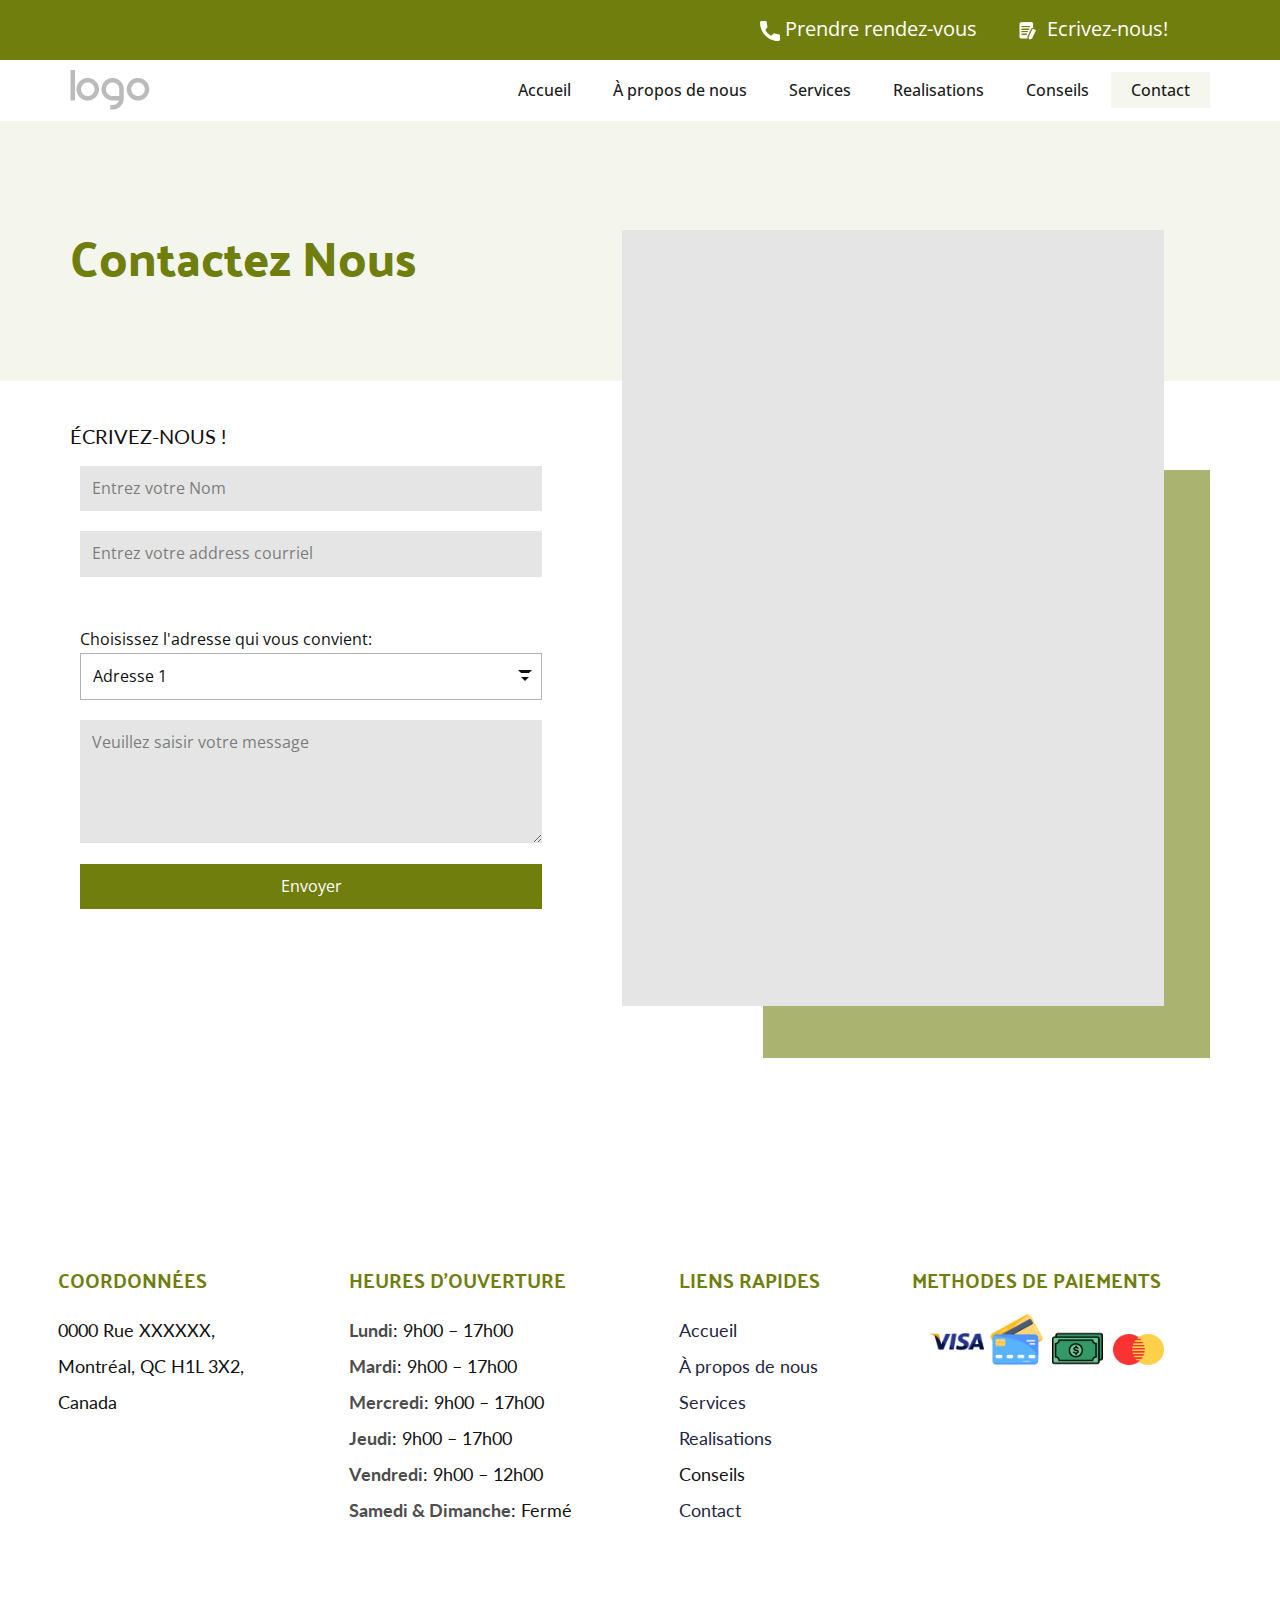
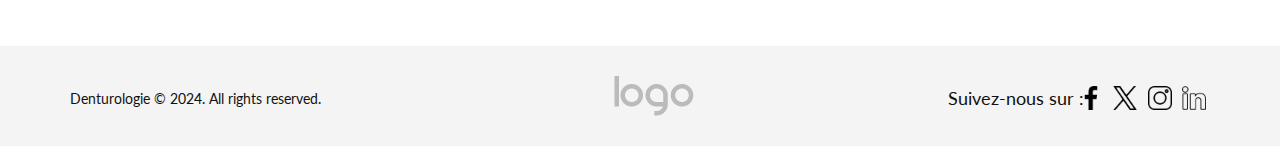
<file: Contact.html>
<!DOCTYPE html>
<html style="font-size: 16px;" lang="fr"><head>
    <meta name="viewport" content="width=device-width, initial-scale=1.0">
    <meta charset="utf-8">
    <meta name="keywords" content="Contactez Nous">
    <meta name="description" content="">
    <title>Contact</title>
    <link rel="stylesheet" href="style.css" media="screen">
<link rel="stylesheet" href="Contact.css" media="screen">
    <script class="u-script" type="text/javascript" src="jquery.js" "="" defer=""></script>
    <script class="u-script" type="text/javascript" src="script.js" "="" defer=""></script>
    <link id="u-theme-google-font" rel="stylesheet" href="https://fonts.googleapis.com/css?family=Open+Sans:300,300i,400,400i,500,500i,600,600i,700,700i,800,800i|Palanquin+Dark:400,500,600,700">
    <link id="u-page-google-font" rel="stylesheet" href="https://fonts.googleapis.com/css?family=Lato:100,100i,300,300i,400,400i,700,700i,900,900i">
    
    
    
    <script type="application/ld+json">{
		"@context": "http://schema.org",
		"@type": "Organization",
		"name": "",
		"logo": "images/default-logo-5.png",
		"sameAs": [
				"https://www.facebook.com/",
				"https://twitter.com/",
				"https://www.instagram.com/",
				"https://fr.linkedin.com/"
		]
}</script>
    <meta name="theme-color" content="#1f2645">
    <meta name="twitter:site" content="@">
    <meta name="twitter:card" content="summary_large_image">
    <meta name="twitter:title" content="Contact">
    <meta name="twitter:description" content="">
    <meta property="og:title" content="Contact">
    <meta property="og:type" content="website">
  </head>
  <body class="u-body u-xl-mode" data-lang="fr"><header class="u-align-left u-clearfix u-header u-section-row-container" id="sec-abaa"><div class="u-section-rows">
        <div class="u-custom-color-4 u-section-row u-sticky u-sticky-20a7 u-section-row-1" id="sec-46aa">
          <div class="u-align-left u-clearfix u-sheet u-valign-middle-lg u-valign-middle-md u-valign-middle-xl u-sheet-1">
            <div class="u-align-center-lg u-align-center-md u-align-center-sm u-align-center-xs u-clearfix u-expanded-width-xs u-gutter-0 u-layout-wrap u-layout-wrap-1">
              <div class="u-layout">
                <div class="u-layout-row">
                  <div class="u-container-style u-layout-cell u-size-30 u-layout-cell-1">
                    <div class="u-container-layout u-container-layout-1">
                      <a href="tel: 0000000000" class="u-active-none u-align-center-sm u-align-center-xs u-align-right-lg u-align-right-md u-align-right-xl u-bottom-left-radius-0 u-bottom-right-radius-0 u-btn u-btn-rectangle u-button-style u-hover-none u-none u-radius-0 u-top-left-radius-0 u-top-right-radius-0 u-btn-1" data-lang-en="{&quot;content&quot;:&quot;​​<span class=\&quot;u-icon\&quot; style=\&quot;\&quot;><svg xmlns=\&quot;http://www.w3.org/2000/svg\&quot; xmlns:xlink=\&quot;http://www.w3.org/1999/xlink\&quot; version=\&quot;1.1\&quot; xml:space=\&quot;preserve\&quot; class=\&quot;u-svg-content\&quot; viewBox=\&quot;0 0 405.333 405.333\&quot; x=\&quot;0px\&quot; y=\&quot;0px\&quot; data-color=\&quot;#000000\&quot;><path d=\&quot;M373.333,266.88c-25.003,0-49.493-3.904-72.704-11.563c-11.328-3.904-24.192-0.896-31.637,6.699l-46.016,34.752    c-52.8-28.181-86.592-61.952-114.389-114.368l33.813-44.928c8.512-8.512,11.563-20.971,7.915-32.64    C142.592,81.472,138.667,56.96,138.667,32c0-17.643-14.357-32-32-32H32C14.357,0,0,14.357,0,32    c0,205.845,167.488,373.333,373.333,373.333c17.643,0,32-14.357,32-32V298.88C405.333,281.237,390.976,266.88,373.333,266.88z\&quot;></path></svg><img></span>​&amp;nbsp;Appeler maintenant&quot;,&quot;href&quot;:&quot;}"><span class="u-icon"><svg class="u-svg-content" viewBox="0 0 405.333 405.333" x="0px" y="0px"><path d="M373.333,266.88c-25.003,0-49.493-3.904-72.704-11.563c-11.328-3.904-24.192-0.896-31.637,6.699l-46.016,34.752    c-52.8-28.181-86.592-61.952-114.389-114.368l33.813-44.928c8.512-8.512,11.563-20.971,7.915-32.64    C142.592,81.472,138.667,56.96,138.667,32c0-17.643-14.357-32-32-32H32C14.357,0,0,14.357,0,32    c0,205.845,167.488,373.333,373.333,373.333c17.643,0,32-14.357,32-32V298.88C405.333,281.237,390.976,266.88,373.333,266.88z"></path></svg><img></span> Prendre rendez-vous
                      </a>
                    </div>
                  </div>
                  <div class="u-container-style u-layout-cell u-size-30 u-layout-cell-2">
                    <div class="u-container-layout u-container-layout-2">
                      <a href="Contact.html" data-page-id="161889837" class="u-active-none u-align-center-sm u-align-center-xs u-align-left-lg u-align-left-md u-align-left-xl u-bottom-left-radius-0 u-bottom-right-radius-0 u-btn u-btn-rectangle u-button-style u-hover-none u-none u-radius-0 u-top-left-radius-0 u-top-right-radius-0 u-btn-2" data-lang-en="{&quot;content&quot;:&quot;​​<span class=\&quot;u-icon\&quot; style=\&quot;\&quot;></span>​&amp;nbsp;​<span class=\&quot;u-file-icon u-icon u-text-white u-icon-3\&quot; style=\&quot;color: rgba(0, 0, 0, 0)\&quot;><img src=\&quot;[data-uri]\&quot; alt=\&quot;\&quot; data-original-src=\&quot; data-color=\&quot;#000000\&quot;></span>​&amp;nbsp;Itinéraire&quot;,&quot;href&quot;:&quot;}"><span class="u-icon"></span> &nbsp; <span class="u-file-icon u-icon u-text-white u-icon-3"><img src="images/8779133-74ae0ad5.png" alt=""></span> &nbsp;Ecrivez-nous!
                      </a>
                    </div>
                  </div>
                </div>
              </div>
            </div>
          </div>
          
          
          
          
          
        </div>
        <div class="u-section-row u-section-row-2" id="sec-37e8">
          <div class="u-clearfix u-sheet u-sheet-2">
            <a href="" class="u-image u-logo u-image-1" data-image-width="80" data-image-height="40">
              <img src="images/default-logo-5.png" class="u-logo-image u-logo-image-1" data-image-width="80">
            </a>
            <nav data-position="" class="u-menu u-menu-one-level u-offcanvas u-menu-1" data-responsive-from="MD">
              <div class="menu-collapse" style="font-size: 1rem; letter-spacing: 0px; font-weight: 500;">
                <a class="u-button-style u-custom-active-border-color u-custom-active-color u-custom-border u-custom-border-color u-custom-borders u-custom-hover-border-color u-custom-hover-color u-custom-left-right-menu-spacing u-custom-padding-bottom u-custom-text-active-color u-custom-text-color u-custom-text-hover-color u-custom-top-bottom-menu-spacing u-nav-link" href="#" style="padding: 2px 0px; font-size: calc(1em + 4px);" data-lang-en="{&quot;content&quot;:&quot;<svg class=\&quot;u-svg-link\&quot; viewBox=\&quot;0 0 24 24\&quot;><use xmlns:xlink=\&quot;http://www.w3.org/1999/xlink\&quot; xlink:href=\&quot;#menu-hamburger\&quot;></use></svg><svg class=\&quot;u-svg-content\&quot; version=\&quot;1.1\&quot; id=\&quot;menu-hamburger\&quot; viewBox=\&quot;0 0 16 16\&quot; x=\&quot;0px\&quot; y=\&quot;0px\&quot; xmlns:xlink=\&quot;http://www.w3.org/1999/xlink\&quot; xmlns=\&quot;http://www.w3.org/2000/svg\&quot;>    <g>        <rect y=\&quot;1\&quot; width=\&quot;16\&quot; height=\&quot;2\&quot;></rect>        <rect y=\&quot;7\&quot; width=\&quot;16\&quot; height=\&quot;2\&quot;></rect>        <rect y=\&quot;13\&quot; width=\&quot;16\&quot; height=\&quot;2\&quot;></rect>    </g></svg>&quot;,&quot;href&quot;:&quot;#&quot;}">
                  <svg class="u-svg-link" viewBox="0 0 24 24"><use xmlns:xlink="http://www.w3.org/1999/xlink" xlink:href="#menu-hamburger"></use></svg>
                  <svg class="u-svg-content" version="1.1" id="menu-hamburger" viewBox="0 0 16 16" x="0px" y="0px" xmlns:xlink="http://www.w3.org/1999/xlink" xmlns="http://www.w3.org/2000/svg"><g><rect y="1" width="16" height="2"></rect><rect y="7" width="16" height="2"></rect><rect y="13" width="16" height="2"></rect>
</g></svg>
                </a>
              </div>
              <div class="u-custom-menu u-nav-container">
                <ul class="u-nav u-spacing-2 u-unstyled u-nav-1"><li class="u-nav-item"><a class="u-active-custom-color-5 u-border-active-palette-1-base u-border-hover-palette-1-base u-border-no-left u-border-no-right u-border-no-top u-button-style u-hover-custom-color-2 u-nav-link u-text-active-grey-90 u-text-grey-90 u-text-hover-grey-90" href="Accueil.html" data-lang-en="{&quot;content&quot;:&quot;Accueil&quot;,&quot;href&quot;:&quot;Accueil.html&quot;}" style="padding: 10px 20px;">Accueil</a>
</li><li class="u-nav-item"><a class="u-active-custom-color-5 u-border-active-palette-1-base u-border-hover-palette-1-base u-border-no-left u-border-no-right u-border-no-top u-button-style u-hover-custom-color-2 u-nav-link u-text-active-grey-90 u-text-grey-90 u-text-hover-grey-90" href="À-propos-de-nous.html" data-lang-en="{&quot;content&quot;:&quot;À propos de nous&quot;,&quot;href&quot;:&quot;À-propos-de-nous.html&quot;}" style="padding: 10px 20px;">À propos de nous</a>
</li><li class="u-nav-item"><a class="u-active-custom-color-5 u-border-active-palette-1-base u-border-hover-palette-1-base u-border-no-left u-border-no-right u-border-no-top u-button-style u-hover-custom-color-2 u-nav-link u-text-active-grey-90 u-text-grey-90 u-text-hover-grey-90" href="Services.html" data-lang-en="{&quot;content&quot;:&quot;Services&quot;}" style="padding: 10px 20px;">Services</a>
</li><li class="u-nav-item"><a class="u-active-custom-color-5 u-border-active-palette-1-base u-border-hover-palette-1-base u-border-no-left u-border-no-right u-border-no-top u-button-style u-hover-custom-color-2 u-nav-link u-text-active-grey-90 u-text-grey-90 u-text-hover-grey-90" href="Realisations.html" data-lang-en="{&quot;content&quot;:&quot;Realisations&quot;}" style="padding: 10px 20px;">Realisations</a>
</li><li class="u-nav-item"><a class="u-active-custom-color-5 u-border-active-palette-1-base u-border-hover-palette-1-base u-border-no-left u-border-no-right u-border-no-top u-button-style u-hover-custom-color-2 u-nav-link u-text-active-grey-90 u-text-grey-90 u-text-hover-grey-90" data-lang-en="{&quot;content&quot;:&quot;Conseils&quot;}" style="padding: 10px 20px;">Conseils</a>
</li><li class="u-nav-item"><a class="u-active-custom-color-5 u-border-active-palette-1-base u-border-hover-palette-1-base u-border-no-left u-border-no-right u-border-no-top u-button-style u-hover-custom-color-2 u-nav-link u-text-active-grey-90 u-text-grey-90 u-text-hover-grey-90" href="Contact.html" data-lang-en="{&quot;content&quot;:&quot;Contact&quot;,&quot;href&quot;:&quot;Contact.html&quot;}" style="padding: 10px 20px;">Contact</a>
</li></ul>
              </div>
              <div class="u-custom-menu u-nav-container-collapse">
                <div class="u-container-style u-grey-80 u-inner-container-layout u-opacity u-opacity-95 u-sidenav">
                  <div class="u-inner-container-layout u-sidenav-overflow">
                    <div class="u-menu-close"></div>
                    <ul class="u-align-left u-nav u-popupmenu-items u-unstyled u-nav-2"><li class="u-nav-item"><a class="u-button-style u-nav-link" href="Accueil.html" data-lang-en="{&quot;content&quot;:&quot;Accueil&quot;,&quot;href&quot;:&quot;Accueil.html&quot;}">Accueil</a>
</li><li class="u-nav-item"><a class="u-button-style u-nav-link" href="À-propos-de-nous.html" data-lang-en="{&quot;content&quot;:&quot;À propos de nous&quot;,&quot;href&quot;:&quot;À-propos-de-nous.html&quot;}">À propos de nous</a>
</li><li class="u-nav-item"><a class="u-button-style u-nav-link" href="Services.html" data-lang-en="{&quot;content&quot;:&quot;Services&quot;}">Services</a>
</li><li class="u-nav-item"><a class="u-button-style u-nav-link" href="Realisations.html" data-lang-en="{&quot;content&quot;:&quot;Realisations&quot;}">Realisations</a>
</li><li class="u-nav-item"><a class="u-button-style u-nav-link" data-lang-en="{&quot;content&quot;:&quot;Conseils&quot;}">Conseils</a>
</li><li class="u-nav-item"><a class="u-button-style u-nav-link" href="Contact.html" data-lang-en="{&quot;content&quot;:&quot;Contact&quot;,&quot;href&quot;:&quot;Contact.html&quot;}">Contact</a>
</li></ul>
                  </div>
                </div>
                <div class="u-custom-color-2 u-menu-overlay u-opacity u-opacity-70"></div>
              </div>
            </nav>
          </div>
          
          
          
          
          
        </div>
      </div></header>
    <section class="u-clearfix u-white u-section-1" id="carousel_e05f">
      <div class="u-custom-color-2 u-expanded-width u-opacity u-opacity-75 u-shape u-shape-rectangle u-shape-1"></div>
      <div class="u-custom-color-3 u-shape u-shape-rectangle u-shape-2"></div>
      <div class="data-layout-selected u-clearfix u-gutter-10 u-layout-wrap u-layout-wrap-1">
        <div class="u-gutter-0 u-layout">
          <div class="u-layout-row">
            <div class="u-align-left u-container-align-left u-container-style u-layout-cell u-left-cell u-size-30-lg u-size-30-xl u-size-60-md u-size-60-sm u-size-60-xs u-layout-cell-1">
              <div class="u-container-layout u-container-layout-1">
                <h2 class="u-align-left u-text u-text-custom-color-4 u-text-1">Contactez Nous</h2>
                <p class="u-align-left u-text u-text-2"> ÉCRIVEZ-NOUS !</p>
                <div class="u-expanded-width u-form u-form-1">
                  <form action="" class="u-clearfix u-form-spacing-20 u-form-vertical u-inner-form" source="email" data-services="ece45fe8c2a024ddbeef419ac9245c4c" name="form" style="padding: 10px;">
                    <div class="u-form-group u-form-name u-label-none">
                      <label for="name-3434" class="u-label" wfd-invisible="true">Name</label>
                      <input type="text" placeholder="Entrez votre Nom" id="name-3434" name="name" class="u-border-none u-grey-10 u-input u-input-rectangle" required="">
                    </div>
                    <div class="u-form-email u-form-group u-label-none">
                      <label for="email-3434" class="u-label" wfd-invisible="true">Email</label>
                      <input type="email" placeholder="Entrez votre address courriel" id="email-3434" name="email" class="u-border-none u-grey-10 u-input u-input-rectangle" required="">
                    </div>
                    <div class="u-form-group u-form-select u-form-group-3">
                      <label for="select-0d57" class="u-label">Choisissez l'adresse qui vous convient:</label>
                      <div class="u-form-select-wrapper">
                        <select id="select-0d57" name="select" class="u-border-1 u-border-grey-30 u-input u-input-rectangle u-white">
                          <option value="Adresse 1">Adresse 1</option>
                          <option value="Adresse 2">Adresse 2</option>
                          <option value="Adresse 3">Adresse 3</option>
                        </select>
                        <svg xmlns="http://www.w3.org/2000/svg" width="14" height="12" version="1" class="u-caret"><path fill="currentColor" d="M4 8L0 4h8z"></path></svg>
                      </div>
                    </div>
                    <div class="u-form-group u-form-message u-label-none">
                      <label for="message-3434" class="u-label" wfd-invisible="true">Message</label>
                      <textarea placeholder="Veuillez saisir votre message" rows="4" cols="50" id="message-3434" name="message" class="u-border-none u-grey-10 u-input u-input-rectangle" required=""></textarea>
                    </div>
                    <div class="u-align-left u-form-group u-form-submit u-label-none">
                      <a href="#" class="u-active-custom-color-3 u-border-none u-btn u-btn-submit u-button-style u-custom-color-4 u-hover-custom-color-2 u-btn-1">Envoyer</a>
                      <input type="submit" value="submit" class="u-form-control-hidden" wfd-invisible="true">
                    </div>
                    <div class="u-form-send-message u-form-send-success" wfd-invisible="true"> Thank you! Your message has been sent. </div>
                    <div class="u-form-send-error u-form-send-message" wfd-invisible="true"> Unable to send your message. Please fix errors then try again. </div>
                    <input type="hidden" value="" name="recaptchaResponse" wfd-invisible="true">
                  </form>
                </div>
              </div>
            </div>
            <div class="u-align-left u-container-style u-layout-cell u-right-cell u-size-30-lg u-size-30-xl u-size-60-md u-size-60-sm u-size-60-xs u-layout-cell-2">
              <div class="u-container-layout">
                <div class="u-align-left u-expanded u-grey-10 u-map">
                  <div class="embed-responsive">
                    <iframe class="embed-responsive-item" src="//maps.google.com/maps?output=embed&amp;q=Montreal&amp;t=m" data-map="[base64]"></iframe>
                  </div>
                </div>
              </div>
            </div>
          </div>
        </div>
      </div>
    </section>
    <section class="u-clearfix u-section-2" id="sec-0682">
      <div class="u-clearfix u-sheet u-sheet-1">
        <div class="u-align-center u-clearfix u-gutter-0 u-layout-wrap u-layout-wrap-1">
          <div class="u-layout">
            <div class="u-layout-row">
              <div class="u-container-style u-layout-cell u-size-14-sm u-size-14-xs u-size-15-lg u-size-15-xl u-size-30-md u-layout-cell-1">
                <div class="u-container-layout u-container-layout-1">
                  <h4 class="u-text u-text-custom-color-4 u-text-1"> COORDONNÉES</h4>
                  <p class="u-text u-text-2"> 0000 Rue XXXXXX,&nbsp;<br>Montréal, QC H1L 3X2,&nbsp;<br>Canada
                  </p>
                </div>
              </div>
              <div class="u-container-style u-layout-cell u-size-16-sm u-size-16-xs u-size-17-lg u-size-17-xl u-size-30-md u-layout-cell-2">
                <div class="u-container-layout u-container-layout-2">
                  <h4 class="u-align-left u-text u-text-custom-color-4 u-text-3"> HEURES D'OUVERTURE</h4>
                  <p class="u-text u-text-4">
                    <span style="font-weight: 700;" class="u-text-grey-70">Lundi</span>:  9h00 – 17h00 <br>
                    <span style="font-weight: 700;" class="u-text-grey-70">Mardi</span>:  9h00 – 17h00 <br>
                    <span style="font-weight: 700;" class="u-text-grey-70">Mercredi</span>:  9h00 – 17h00 <br>
                    <span style="font-weight: 700;" class="u-text-grey-70">Jeudi</span>:  9h00 – 17h00 <br>
                    <span style="font-weight: 700;" class="u-text-grey-70">Vendredi</span>:  9h00 – 12h00 <br>
                    <span style="font-weight: 700;" class="u-text-grey-70">Samedi </span>
                    <span style="font-weight: 700;" class="u-text-grey-70"> &amp; </span>
                    <span style="font-weight: 700;" class="u-text-grey-70">Dimanche</span>:  Fermé
                  </p>
                </div>
              </div>
              <div class="u-container-style u-layout-cell u-size-12-lg u-size-12-xl u-size-14-sm u-size-14-xs u-size-30-md u-layout-cell-3">
                <div class="u-container-layout u-container-layout-3">
                  <h4 class="u-text u-text-custom-color-4 u-text-5"> LIENS RAPIDES</h4>
                  <p class="u-text u-text-6">
                    <a href="Accueil.html" data-page-id="64840280" class="u-active-none u-border-none u-btn u-button-style u-hover-none u-none u-text-palette-1-base u-btn-1">Accueil</a>
                    <br>
                    <a href="À-propos-de-nous.html" data-page-id="343328695" class="u-active-none u-border-none u-btn u-button-link u-button-style u-hover-none u-none u-text-palette-1-base u-btn-2">À propos de nous</a>
                    <br>
                    <a href="Services.html" data-page-id="55038662" class="u-active-none u-border-none u-btn u-button-link u-button-style u-hover-none u-none u-text-palette-1-base u-btn-3">Services</a>
                    <br>
                    <a href="Realisations.html" data-page-id="92408957" class="u-active-none u-border-none u-btn u-button-link u-button-style u-hover-none u-none u-text-palette-1-base u-btn-4">Realisations</a>
                    <br>Conseils<br>
                    <a href="Contact.html" data-page-id="161889837" class="u-active-none u-border-none u-btn u-button-link u-button-style u-hover-none u-none u-text-palette-1-base u-btn-5">Contact</a>
                  </p>
                </div>
              </div>
              <div class="u-container-style u-layout-cell u-size-16-lg u-size-16-sm u-size-16-xl u-size-16-xs u-size-30-md u-layout-cell-4">
                <div class="u-container-layout u-container-layout-4">
                  <h4 class="u-text u-text-custom-color-4 u-text-7">METHODES DE PAIEMENTS</h4>
                </div>
              </div>
            </div>
          </div>
        </div>
        <div class="u-clearfix u-layout-custom-sm u-layout-custom-xs u-layout-wrap u-layout-wrap-2">
          <div class="u-gutter-0 u-layout">
            <div class="u-layout-row">
              <div class="u-container-style u-layout-cell u-size-15 u-layout-cell-5">
                <div class="u-container-layout u-container-layout-5"><span class="u-file-icon u-icon u-icon-1"><img src="images/196578.png" alt=""></span>
                </div>
              </div>
              <div class="u-container-style u-layout-cell u-size-15 u-layout-cell-6">
                <div class="u-container-layout u-valign-top u-container-layout-6"><span class="u-file-icon u-icon u-icon-2"><img src="images/8983163.png" alt=""></span>
                </div>
              </div>
              <div class="u-container-style u-layout-cell u-size-15 u-layout-cell-7">
                <div class="u-container-layout u-container-layout-7"><span class="u-file-icon u-icon u-icon-3"><img src="images/14639414.png" alt=""></span>
                </div>
              </div>
              <div class="u-container-style u-layout-cell u-size-15 u-layout-cell-8">
                <div class="u-container-layout u-container-layout-8"><span class="u-align-center-md u-align-center-sm u-align-center-xs u-file-icon u-icon u-icon-4"><img src="images/11378185.png" alt=""></span>
                </div>
              </div>
            </div>
          </div>
        </div>
      </div>
    </section>
    
    
    <footer class="u-clearfix u-custom-color-1 u-footer" id="sec-7bae"><div class="u-clearfix u-sheet u-valign-middle-md u-sheet-1">
        <div class="u-align-right u-clearfix u-expanded-width-md u-expanded-width-sm u-expanded-width-xs u-gutter-0 u-layout-wrap u-layout-wrap-1">
          <div class="u-gutter-0 u-layout">
            <div class="u-layout-row">
              <div class="u-align-center-sm u-align-center-xs u-align-left-md u-align-left-xl u-container-style u-layout-cell u-left-cell u-size-20 u-size-20-md u-layout-cell-1">
                <div class="u-container-layout u-container-layout-1"><!--position-->
                  <div data-position="" class="u-align-left u-position u-position-1"><!--block--><!--/block--></div><!--/position-->
                  <p class="u-align-center-lg u-align-center-sm u-align-center-xs u-align-left-md u-text u-text-1"> Denturologie © 2024. All rights reserved.</p>
                </div>
              </div>
              <div class="u-align-center-sm u-align-right-md u-container-style u-layout-cell u-size-20 u-size-20-md u-layout-cell-2">
                <div class="u-container-layout u-valign-middle-xl u-container-layout-2">
                  <a href="" class="u-align-center-md u-align-center-sm u-align-center-xs u-image u-logo u-image-1" data-image-width="80" data-image-height="40">
                    <img src="images/default-logo.png" class="u-logo-image u-logo-image-1">
                  </a>
                </div>
              </div>
              <div class="u-align-center-sm u-align-center-xs u-align-left-md u-align-right-lg u-align-right-xl u-container-style u-layout-cell u-right-cell u-size-20 u-size-20-md u-layout-cell-3">
                <div class="u-container-layout u-valign-top-xs u-container-layout-3">
                  <p class="u-align-left-lg u-align-left-md u-align-left-sm u-align-left-xs u-text u-text-default u-text-2" data-lang-en="​Suivez-nous sur :"> Suivez-nous sur :</p>
                  <div class="u-align-center-sm u-align-center-xs u-social-icons u-spacing-10 u-social-icons-1">
                    <a class="u-social-url" title="facebook" target="_blank" href="https://www.facebook.com/"><span class="u-file-icon u-icon u-social-facebook u-social-icon u-icon-1"><img src="images/20837.png" alt=""></span>
                    </a>
                    <a class="u-social-url" title="twitter" target="_blank" href="https://twitter.com/"><span class="u-file-icon u-icon u-social-icon u-social-twitter u-icon-2"><img src="images/11823292.png" alt=""></span>
                    </a>
                    <a class="u-social-url" title="instagram" target="_blank" href="https://www.instagram.com/"><span class="u-file-icon u-icon u-social-icon u-social-instagram u-icon-3"><img src="images/1077042.png" alt=""></span>
                    </a>
                    <a class="u-social-url" title="linkedin" target="_blank" href="https://fr.linkedin.com/"><span class="u-file-icon u-icon u-social-icon u-social-linkedin u-icon-4"><img src="images/220343.png" alt=""></span>
                    </a>
                  </div>
                </div>
              </div>
            </div>
          </div>
        </div>
      </div></footer>
   
  
</body></html>
</file>
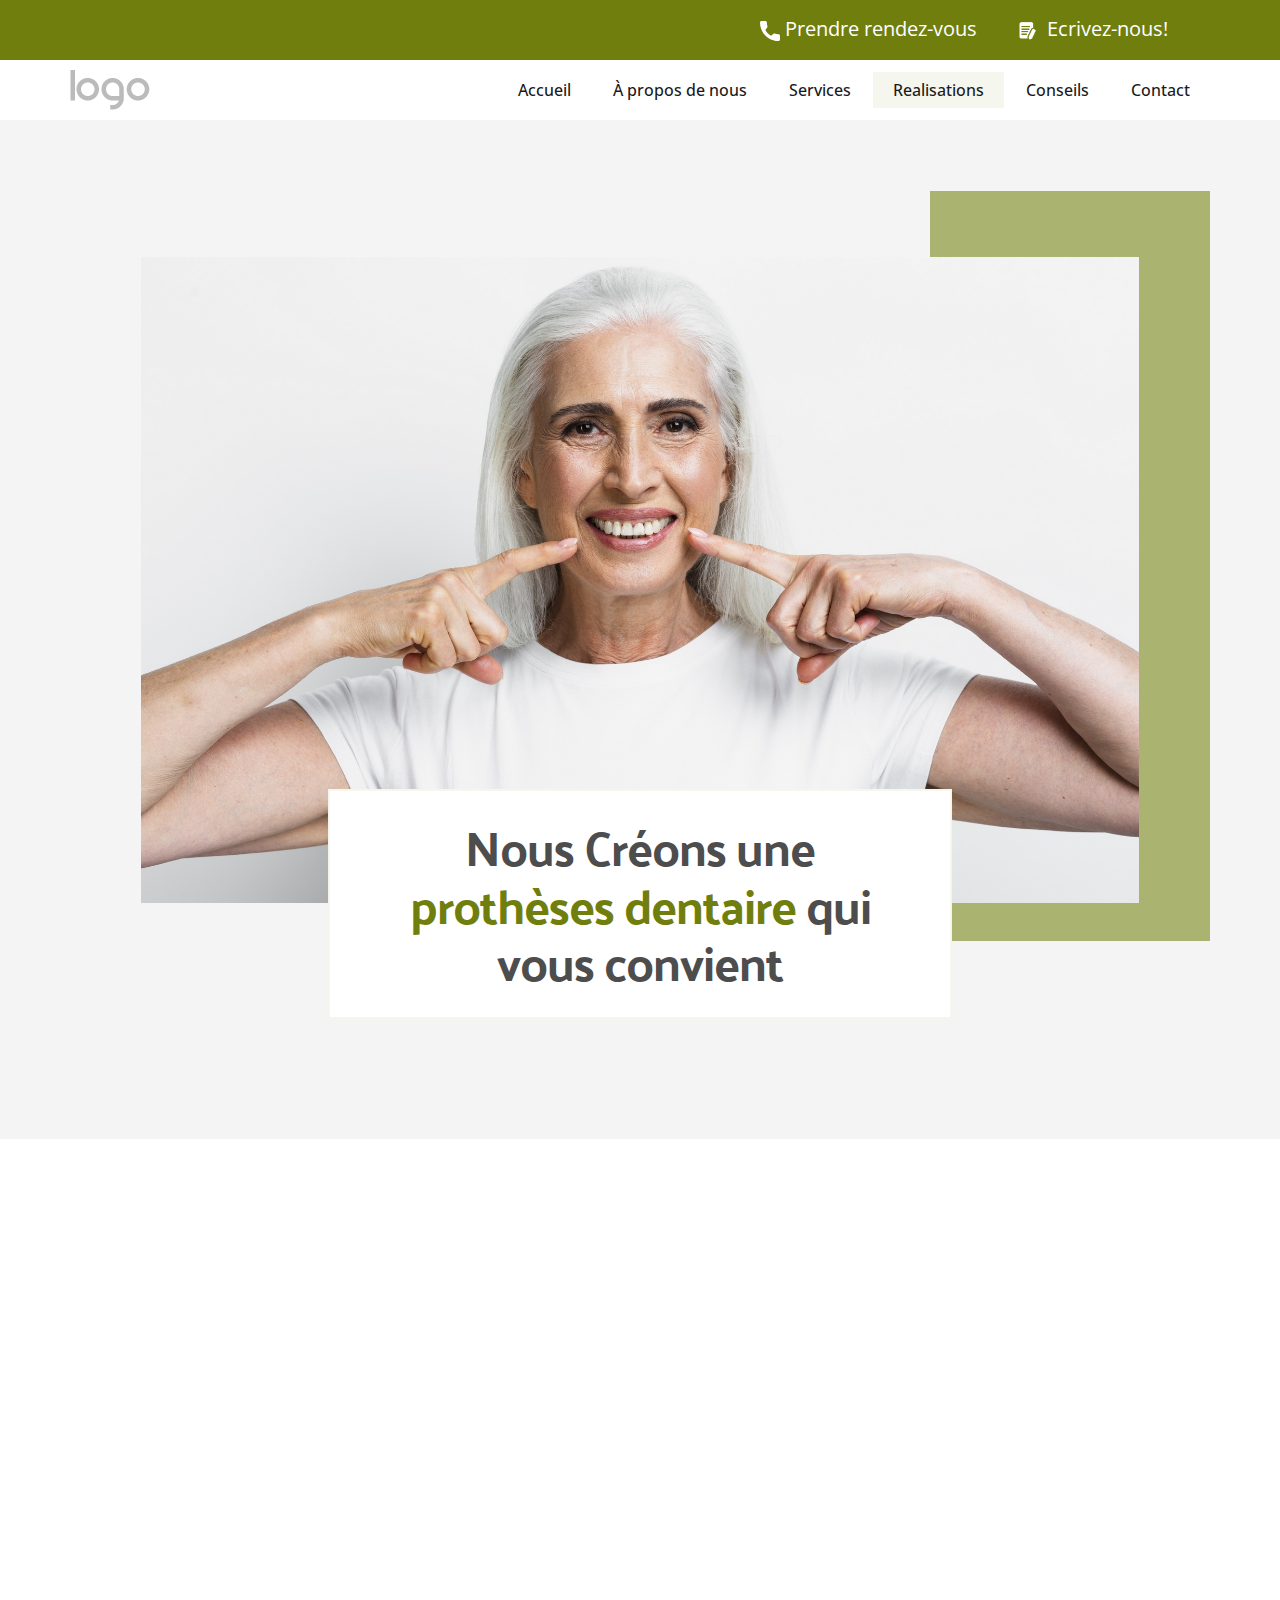
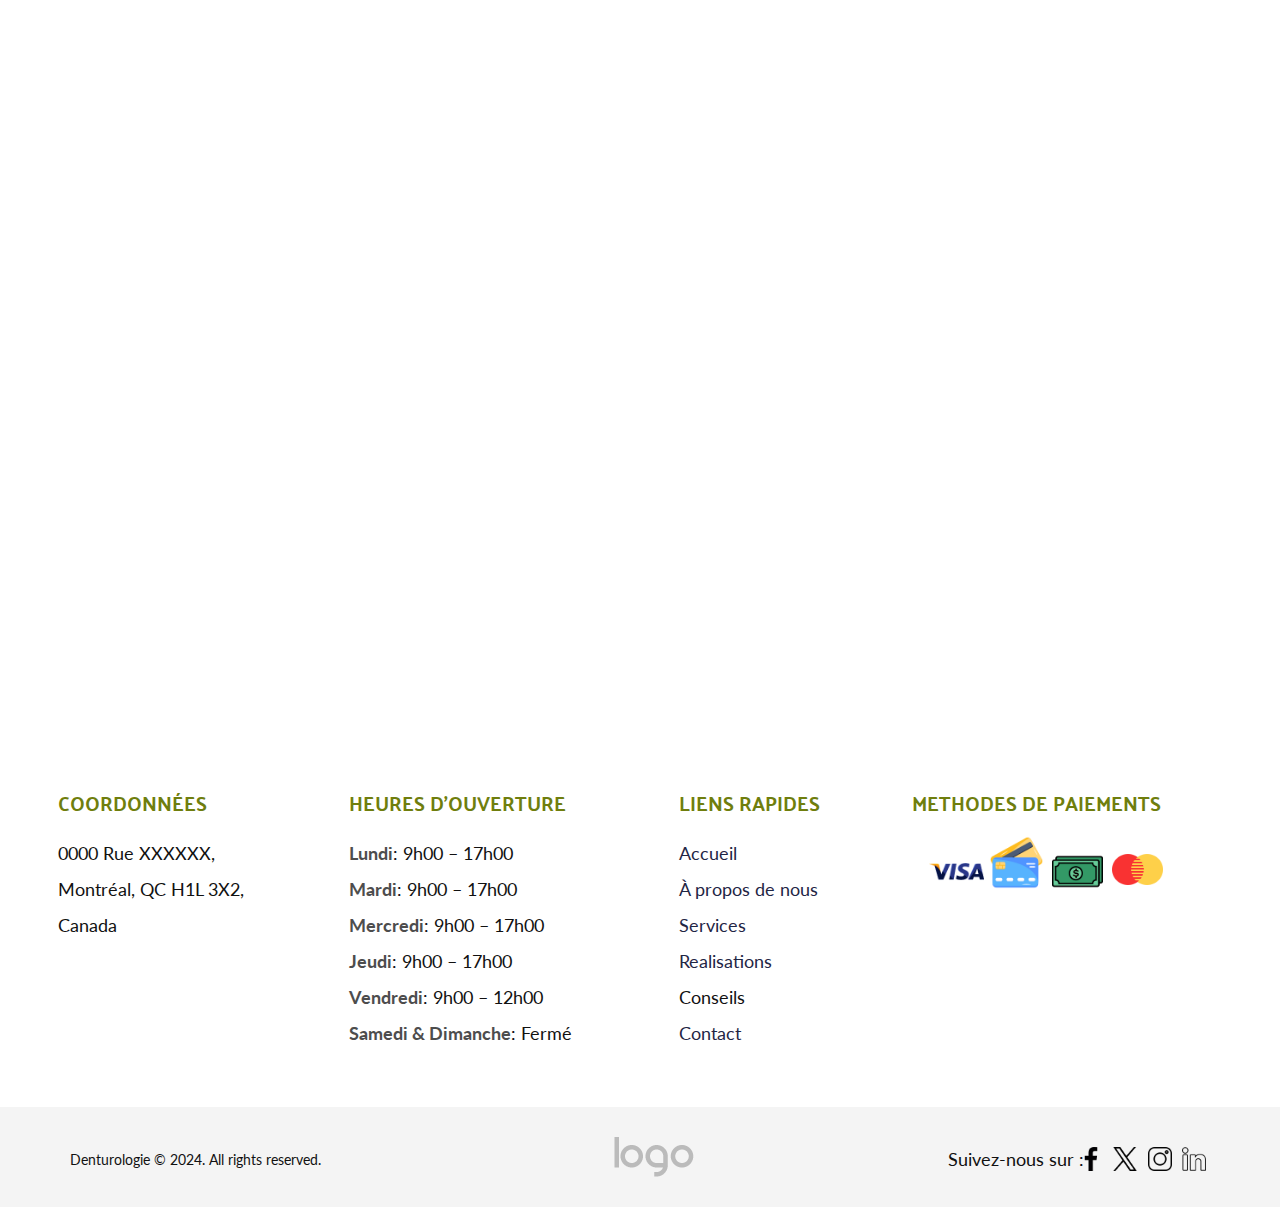
<file: Realisations.html>
<!DOCTYPE html>
<html style="font-size: 16px;" lang="fr"><head>
    <meta name="viewport" content="width=device-width, initial-scale=1.0">
    <meta charset="utf-8">
    <meta name="keywords" content="​We Createa Comf​ortable Interior Design, ​Discuss Your Project, Welcome!, Interior Design Style, Our Projects, Latest Projects, Contact Us">
    <meta name="description" content="">
    <title>Realisations</title>
    <link rel="stylesheet" href="style.css" media="screen">
<link rel="stylesheet" href="Realisations.css" media="screen">
    <script class="u-script" type="text/javascript" src="jquery.js" "="" defer=""></script>
    <script class="u-script" type="text/javascript" src="script.js" "="" defer=""></script>
  
    <link id="u-theme-google-font" rel="stylesheet" href="https://fonts.googleapis.com/css?family=Open+Sans:300,300i,400,400i,500,500i,600,600i,700,700i,800,800i|Palanquin+Dark:400,500,600,700">
    <link id="u-page-google-font" rel="stylesheet" href="https://fonts.googleapis.com/css?family=Lato:100,100i,300,300i,400,400i,700,700i,900,900i">
    
    
    
    
    <script type="application/ld+json">{
		"@context": "http://schema.org",
		"@type": "Organization",
		"name": "",
		"logo": "images/default-logo-5.png",
		"sameAs": [
				"https://www.facebook.com/",
				"https://twitter.com/",
				"https://www.instagram.com/",
				"https://fr.linkedin.com/"
		]
}</script>
    <meta name="theme-color" content="#1f2645">
    <meta name="twitter:site" content="@">
    <meta name="twitter:card" content="summary_large_image">
    <meta name="twitter:title" content="Realisations">
    <meta name="twitter:description" content="">
    <meta property="og:title" content="Realisations">
    <meta property="og:type" content="website">
  </head>
  <body class="u-body u-xl-mode" data-lang="fr"><header class="u-align-left u-clearfix u-header u-section-row-container" id="sec-abaa"><div class="u-section-rows">
        <div class="u-custom-color-4 u-section-row u-sticky u-sticky-20a7 u-section-row-1" id="sec-46aa">
          <div class="u-align-left u-clearfix u-sheet u-valign-middle-lg u-valign-middle-md u-valign-middle-xl u-sheet-1">
            <div class="u-align-center-lg u-align-center-md u-align-center-sm u-align-center-xs u-clearfix u-expanded-width-xs u-gutter-0 u-layout-wrap u-layout-wrap-1">
              <div class="u-layout">
                <div class="u-layout-row">
                  <div class="u-container-style u-layout-cell u-size-30 u-layout-cell-1">
                    <div class="u-container-layout u-container-layout-1">
                      <a href="tel: 0000000000" class="u-active-none u-align-center-sm u-align-center-xs u-align-right-lg u-align-right-md u-align-right-xl u-bottom-left-radius-0 u-bottom-right-radius-0 u-btn u-btn-rectangle u-button-style u-hover-none u-none u-radius-0 u-top-left-radius-0 u-top-right-radius-0 u-btn-1" data-lang-en="{&quot;content&quot;:&quot;​​<span class=\&quot;u-icon\&quot; style=\&quot;\&quot;><svg xmlns=\&quot;http://www.w3.org/2000/svg\&quot; xmlns:xlink=\&quot;http://www.w3.org/1999/xlink\&quot; version=\&quot;1.1\&quot; xml:space=\&quot;preserve\&quot; class=\&quot;u-svg-content\&quot; viewBox=\&quot;0 0 405.333 405.333\&quot; x=\&quot;0px\&quot; y=\&quot;0px\&quot; data-color=\&quot;#000000\&quot;><path d=\&quot;M373.333,266.88c-25.003,0-49.493-3.904-72.704-11.563c-11.328-3.904-24.192-0.896-31.637,6.699l-46.016,34.752    c-52.8-28.181-86.592-61.952-114.389-114.368l33.813-44.928c8.512-8.512,11.563-20.971,7.915-32.64    C142.592,81.472,138.667,56.96,138.667,32c0-17.643-14.357-32-32-32H32C14.357,0,0,14.357,0,32    c0,205.845,167.488,373.333,373.333,373.333c17.643,0,32-14.357,32-32V298.88C405.333,281.237,390.976,266.88,373.333,266.88z\&quot;></path></svg><img></span>​&amp;nbsp;Appeler maintenant&quot;,&quot;href&quot;:&quot;}"><span class="u-icon"><svg class="u-svg-content" viewBox="0 0 405.333 405.333" x="0px" y="0px"><path d="M373.333,266.88c-25.003,0-49.493-3.904-72.704-11.563c-11.328-3.904-24.192-0.896-31.637,6.699l-46.016,34.752    c-52.8-28.181-86.592-61.952-114.389-114.368l33.813-44.928c8.512-8.512,11.563-20.971,7.915-32.64    C142.592,81.472,138.667,56.96,138.667,32c0-17.643-14.357-32-32-32H32C14.357,0,0,14.357,0,32    c0,205.845,167.488,373.333,373.333,373.333c17.643,0,32-14.357,32-32V298.88C405.333,281.237,390.976,266.88,373.333,266.88z"></path></svg><img></span> Prendre rendez-vous
                      </a>
                    </div>
                  </div>
                  <div class="u-container-style u-layout-cell u-size-30 u-layout-cell-2">
                    <div class="u-container-layout u-container-layout-2">
                      <a href="Contact.html" data-page-id="161889837" class="u-active-none u-align-center-sm u-align-center-xs u-align-left-lg u-align-left-md u-align-left-xl u-bottom-left-radius-0 u-bottom-right-radius-0 u-btn u-btn-rectangle u-button-style u-hover-none u-none u-radius-0 u-top-left-radius-0 u-top-right-radius-0 u-btn-2" data-lang-en="{&quot;content&quot;:&quot;​​<span class=\&quot;u-icon\&quot; style=\&quot;\&quot;></span>​&amp;nbsp;​<span class=\&quot;u-file-icon u-icon u-text-white u-icon-3\&quot; style=\&quot;color: rgba(0, 0, 0, 0)\&quot;><img src=\&quot;[data-uri]\&quot; alt=\&quot;\&quot; data-original-src=\&quot; data-color=\&quot;#000000\&quot;></span>​&amp;nbsp;Itinéraire&quot;,&quot;href&quot;:&quot;}"><span class="u-icon"></span> &nbsp; <span class="u-file-icon u-icon u-text-white u-icon-3"><img src="images/8779133-74ae0ad5.png" alt=""></span> &nbsp;Ecrivez-nous!
                      </a>
                    </div>
                  </div>
                </div>
              </div>
            </div>
          </div>
          
          
          
          
          
        </div>
        <div class="u-section-row u-section-row-2" id="sec-37e8">
          <div class="u-clearfix u-sheet u-sheet-2">
            <a href="" class="u-image u-logo u-image-1" data-image-width="80" data-image-height="40">
              <img src="images/default-logo-5.png" class="u-logo-image u-logo-image-1" data-image-width="80">
            </a>
            <nav data-position="" class="u-menu u-menu-one-level u-offcanvas u-menu-1" data-responsive-from="MD">
              <div class="menu-collapse" style="font-size: 1rem; letter-spacing: 0px; font-weight: 500;">
                <a class="u-button-style u-custom-active-border-color u-custom-active-color u-custom-border u-custom-border-color u-custom-borders u-custom-hover-border-color u-custom-hover-color u-custom-left-right-menu-spacing u-custom-padding-bottom u-custom-text-active-color u-custom-text-color u-custom-text-hover-color u-custom-top-bottom-menu-spacing u-nav-link" href="#" style="padding: 2px 0px; font-size: calc(1em + 4px);" data-lang-en="{&quot;content&quot;:&quot;<svg class=\&quot;u-svg-link\&quot; viewBox=\&quot;0 0 24 24\&quot;><use xmlns:xlink=\&quot;http://www.w3.org/1999/xlink\&quot; xlink:href=\&quot;#menu-hamburger\&quot;></use></svg><svg class=\&quot;u-svg-content\&quot; version=\&quot;1.1\&quot; id=\&quot;menu-hamburger\&quot; viewBox=\&quot;0 0 16 16\&quot; x=\&quot;0px\&quot; y=\&quot;0px\&quot; xmlns:xlink=\&quot;http://www.w3.org/1999/xlink\&quot; xmlns=\&quot;http://www.w3.org/2000/svg\&quot;>    <g>        <rect y=\&quot;1\&quot; width=\&quot;16\&quot; height=\&quot;2\&quot;></rect>        <rect y=\&quot;7\&quot; width=\&quot;16\&quot; height=\&quot;2\&quot;></rect>        <rect y=\&quot;13\&quot; width=\&quot;16\&quot; height=\&quot;2\&quot;></rect>    </g></svg>&quot;,&quot;href&quot;:&quot;#&quot;}">
                  <svg class="u-svg-link" viewBox="0 0 24 24"><use xmlns:xlink="http://www.w3.org/1999/xlink" xlink:href="#menu-hamburger"></use></svg>
                  <svg class="u-svg-content" version="1.1" id="menu-hamburger" viewBox="0 0 16 16" x="0px" y="0px" xmlns:xlink="http://www.w3.org/1999/xlink" xmlns="http://www.w3.org/2000/svg"><g><rect y="1" width="16" height="2"></rect><rect y="7" width="16" height="2"></rect><rect y="13" width="16" height="2"></rect>
</g></svg>
                </a>
              </div>
              <div class="u-custom-menu u-nav-container">
                <ul class="u-nav u-spacing-2 u-unstyled u-nav-1"><li class="u-nav-item"><a class="u-active-custom-color-5 u-border-active-palette-1-base u-border-hover-palette-1-base u-border-no-left u-border-no-right u-border-no-top u-button-style u-hover-custom-color-2 u-nav-link u-text-active-grey-90 u-text-grey-90 u-text-hover-grey-90" href="Accueil.html" data-lang-en="{&quot;content&quot;:&quot;Accueil&quot;,&quot;href&quot;:&quot;Accueil.html&quot;}" style="padding: 10px 20px;">Accueil</a>
</li><li class="u-nav-item"><a class="u-active-custom-color-5 u-border-active-palette-1-base u-border-hover-palette-1-base u-border-no-left u-border-no-right u-border-no-top u-button-style u-hover-custom-color-2 u-nav-link u-text-active-grey-90 u-text-grey-90 u-text-hover-grey-90" href="À-propos-de-nous.html" data-lang-en="{&quot;content&quot;:&quot;À propos de nous&quot;,&quot;href&quot;:&quot;À-propos-de-nous.html&quot;}" style="padding: 10px 20px;">À propos de nous</a>
</li><li class="u-nav-item"><a class="u-active-custom-color-5 u-border-active-palette-1-base u-border-hover-palette-1-base u-border-no-left u-border-no-right u-border-no-top u-button-style u-hover-custom-color-2 u-nav-link u-text-active-grey-90 u-text-grey-90 u-text-hover-grey-90" href="Services.html" data-lang-en="{&quot;content&quot;:&quot;Services&quot;}" style="padding: 10px 20px;">Services</a>
</li><li class="u-nav-item"><a class="u-active-custom-color-5 u-border-active-palette-1-base u-border-hover-palette-1-base u-border-no-left u-border-no-right u-border-no-top u-button-style u-hover-custom-color-2 u-nav-link u-text-active-grey-90 u-text-grey-90 u-text-hover-grey-90" href="Realisations.html" data-lang-en="{&quot;content&quot;:&quot;Realisations&quot;}" style="padding: 10px 20px;">Realisations</a>
</li><li class="u-nav-item"><a class="u-active-custom-color-5 u-border-active-palette-1-base u-border-hover-palette-1-base u-border-no-left u-border-no-right u-border-no-top u-button-style u-hover-custom-color-2 u-nav-link u-text-active-grey-90 u-text-grey-90 u-text-hover-grey-90" data-lang-en="{&quot;content&quot;:&quot;Conseils&quot;}" style="padding: 10px 20px;">Conseils</a>
</li><li class="u-nav-item"><a class="u-active-custom-color-5 u-border-active-palette-1-base u-border-hover-palette-1-base u-border-no-left u-border-no-right u-border-no-top u-button-style u-hover-custom-color-2 u-nav-link u-text-active-grey-90 u-text-grey-90 u-text-hover-grey-90" href="Contact.html" data-lang-en="{&quot;content&quot;:&quot;Contact&quot;,&quot;href&quot;:&quot;Contact.html&quot;}" style="padding: 10px 20px;">Contact</a>
</li></ul>
              </div>
              <div class="u-custom-menu u-nav-container-collapse">
                <div class="u-container-style u-grey-80 u-inner-container-layout u-opacity u-opacity-95 u-sidenav">
                  <div class="u-inner-container-layout u-sidenav-overflow">
                    <div class="u-menu-close"></div>
                    <ul class="u-align-left u-nav u-popupmenu-items u-unstyled u-nav-2"><li class="u-nav-item"><a class="u-button-style u-nav-link" href="Accueil.html" data-lang-en="{&quot;content&quot;:&quot;Accueil&quot;,&quot;href&quot;:&quot;Accueil.html&quot;}">Accueil</a>
</li><li class="u-nav-item"><a class="u-button-style u-nav-link" href="À-propos-de-nous.html" data-lang-en="{&quot;content&quot;:&quot;À propos de nous&quot;,&quot;href&quot;:&quot;À-propos-de-nous.html&quot;}">À propos de nous</a>
</li><li class="u-nav-item"><a class="u-button-style u-nav-link" href="Services.html" data-lang-en="{&quot;content&quot;:&quot;Services&quot;}">Services</a>
</li><li class="u-nav-item"><a class="u-button-style u-nav-link" href="Realisations.html" data-lang-en="{&quot;content&quot;:&quot;Realisations&quot;}">Realisations</a>
</li><li class="u-nav-item"><a class="u-button-style u-nav-link" data-lang-en="{&quot;content&quot;:&quot;Conseils&quot;}">Conseils</a>
</li><li class="u-nav-item"><a class="u-button-style u-nav-link" href="Contact.html" data-lang-en="{&quot;content&quot;:&quot;Contact&quot;,&quot;href&quot;:&quot;Contact.html&quot;}">Contact</a>
</li></ul>
                  </div>
                </div>
                <div class="u-custom-color-2 u-menu-overlay u-opacity u-opacity-70"></div>
              </div>
            </nav>
          </div>
          
          
          
          
          
        </div>
      </div></header> 
    <section class="u-clearfix u-custom-color-1 u-valign-middle-md u-valign-middle-sm u-valign-middle-xs u-section-1" id="carousel_94a4">
      <div class="u-clearfix u-sheet u-valign-middle-md u-valign-middle-sm u-sheet-1">
        <div class="u-custom-color-3 u-shape u-shape-rectangle u-shape-1"></div>
        <img class="u-image u-image-default u-image-1" data-image-width="1920" data-image-height="1281" src="images/front-view-adult-woman-smiling.jpg">
        <div class="u-align-center u-border-2 u-border-custom-color-5 u-container-align-left u-container-style u-expanded-width-xs u-group u-white u-group-1">
          <div class="u-container-layout u-container-layout-1">
            <h1 class="u-align-center u-text u-text-grey-70 u-text-1" data-lang-en="​We Create<br>a Comf​ortable Interior Design "> Nous Créons une <span class="u-text-custom-color-4">prothèses dentaire</span> qui vous convient
            </h1>
          </div>
        </div>
      </div>
    </section>
    <section class="u-align-center u-clearfix u-container-align-center u-section-2" id="carousel_88a5">
      <div class="u-clearfix u-sheet u-sheet-1">
        <h2 class="u-align-center u-text u-text-default u-text-grey-70 u-text-1" data-animation-name="customAnimationIn" data-animation-duration="1500" data-animation-delay="0" data-lang-en="Latest Projects">Nos Realisations</h2>
        <div class="data-layout-selected u-clearfix u-expanded-width u-gutter-30 u-layout-wrap u-layout-wrap-1">
          <div class="u-gutter-0 u-layout">
            <div class="u-layout-row">
              <div class="u-size-30 u-size-60-md">
                <div class="u-layout-col">
                  <div class="u-size-20">
                    <div class="u-layout-row">
                      <div class="u-align-left u-container-style u-hidden-sm u-hidden-xs u-layout-cell u-left-cell u-size-30 u-layout-cell-1">
                        <div class="u-container-layout u-container-layout-1"></div>
                      </div>
                      <div class="u-align-left u-container-style u-image u-layout-cell u-size-30 u-image-1" src="" data-image-width="3200" data-image-height="2034" data-animation-name="customAnimationIn" data-animation-duration="1500" data-animation-delay="500">
                        <div class="u-container-layout u-container-layout-2" src=""></div>
                      </div>
                    </div>
                  </div>
                  <div class="u-size-40">
                    <div class="u-layout-row">
                      <div class="u-align-left u-container-style u-image u-layout-cell u-left-cell u-size-60 u-image-2" src="" data-image-width="5760" data-image-height="3840" data-animation-name="customAnimationIn" data-animation-duration="1500" data-animation-delay="0">
                        <div class="u-container-layout u-container-layout-3" src=""></div>
                      </div>
                    </div>
                  </div>
                </div>
              </div>
              <div class="u-size-30 u-size-60-md">
                <div class="u-layout-col">
                  <div class="u-size-40">
                    <div class="u-layout-row">
                      <div class="u-align-left u-container-style u-image u-layout-cell u-right-cell u-size-60 u-image-3" src="" data-image-width="5616" data-image-height="3744" data-animation-name="customAnimationIn" data-animation-duration="1500" data-animation-delay="250">
                        <div class="u-container-layout u-container-layout-4" src=""></div>
                      </div>
                    </div>
                  </div>
                  <div class="u-size-20">
                    <div class="u-layout-row">
                      <div class="u-align-left u-container-style u-image u-layout-cell u-size-30 u-image-4" src="" data-image-width="1280" data-image-height="1920" data-animation-name="customAnimationIn" data-animation-duration="1500" data-animation-delay="500">
                        <div class="u-container-layout u-container-layout-5" src=""></div>
                      </div>
                      <div class="u-align-left u-container-style u-hidden-sm u-hidden-xs u-layout-cell u-right-cell u-size-30 u-layout-cell-6">
                        <div class="u-container-layout u-container-layout-6"></div>
                      </div>
                    </div>
                  </div>
                </div>
              </div>
            </div>
          </div>
        </div>
      </div>
    </section>
    <section class="u-clearfix u-section-3" id="sec-a76c">
      <div class="u-clearfix u-sheet u-valign-middle-md u-sheet-1">
        <div class="u-align-center u-clearfix u-gutter-0 u-layout-wrap u-layout-wrap-1">
          <div class="u-layout">
            <div class="u-layout-row">
              <div class="u-container-style u-layout-cell u-size-14-sm u-size-14-xs u-size-15-lg u-size-15-xl u-size-30-md u-layout-cell-1">
                <div class="u-container-layout u-container-layout-1">
                  <h4 class="u-text u-text-custom-color-4 u-text-1"> COORDONNÉES</h4>
                  <p class="u-text u-text-2"> 0000 Rue XXXXXX,&nbsp;<br>Montréal, QC H1L 3X2,&nbsp;<br>Canada
                  </p>
                </div>
              </div>
              <div class="u-container-style u-layout-cell u-size-16-sm u-size-16-xs u-size-17-lg u-size-17-xl u-size-30-md u-layout-cell-2">
                <div class="u-container-layout u-container-layout-2">
                  <h4 class="u-align-left u-text u-text-custom-color-4 u-text-3"> HEURES D'OUVERTURE</h4>
                  <p class="u-text u-text-4">
                    <span style="font-weight: 700;" class="u-text-grey-70">Lundi</span>:  9h00 – 17h00 <br>
                    <span style="font-weight: 700;" class="u-text-grey-70">Mardi</span>:  9h00 – 17h00 <br>
                    <span style="font-weight: 700;" class="u-text-grey-70">Mercredi</span>:  9h00 – 17h00 <br>
                    <span style="font-weight: 700;" class="u-text-grey-70">Jeudi</span>:  9h00 – 17h00 <br>
                    <span style="font-weight: 700;" class="u-text-grey-70">Vendredi</span>:  9h00 – 12h00 <br>
                    <span style="font-weight: 700;" class="u-text-grey-70">Samedi </span>
                    <span style="font-weight: 700;" class="u-text-grey-70"> &amp; </span>
                    <span style="font-weight: 700;" class="u-text-grey-70">Dimanche</span>:  Fermé
                  </p>
                </div>
              </div>
              <div class="u-container-style u-layout-cell u-size-12-lg u-size-12-xl u-size-14-sm u-size-14-xs u-size-30-md u-layout-cell-3">
                <div class="u-container-layout u-container-layout-3">
                  <h4 class="u-text u-text-custom-color-4 u-text-5"> LIENS RAPIDES</h4>
                  <p class="u-text u-text-6">
                    <a href="Accueil.html" data-page-id="64840280" class="u-active-none u-border-none u-btn u-button-style u-hover-none u-none u-text-palette-1-base u-btn-1">Accueil</a>
                    <br>
                    <a href="À-propos-de-nous.html" data-page-id="343328695" class="u-active-none u-border-none u-btn u-button-link u-button-style u-hover-none u-none u-text-palette-1-base u-btn-2">À propos de nous</a>
                    <br>
                    <a href="Services.html" data-page-id="55038662" class="u-active-none u-border-none u-btn u-button-link u-button-style u-hover-none u-none u-text-palette-1-base u-btn-3">Services</a>
                    <br>
                    <a href="Realisations.html" data-page-id="92408957" class="u-active-none u-border-none u-btn u-button-link u-button-style u-hover-none u-none u-text-palette-1-base u-btn-4">Realisations</a>
                    <br>Conseils<br>
                    <a href="Contact.html" data-page-id="161889837" class="u-active-none u-border-none u-btn u-button-link u-button-style u-hover-none u-none u-text-palette-1-base u-btn-5">Contact</a>
                  </p>
                </div>
              </div>
              <div class="u-container-style u-layout-cell u-size-16-lg u-size-16-sm u-size-16-xl u-size-16-xs u-size-30-md u-layout-cell-4">
                <div class="u-container-layout u-container-layout-4">
                  <h4 class="u-text u-text-custom-color-4 u-text-7">METHODES DE PAIEMENTS</h4>
                </div>
              </div>
            </div>
          </div>
        </div>
        <div class="u-clearfix u-layout-custom-sm u-layout-custom-xs u-layout-wrap u-layout-wrap-2">
          <div class="u-gutter-0 u-layout">
            <div class="u-layout-row">
              <div class="u-container-style u-layout-cell u-size-15 u-layout-cell-5">
                <div class="u-container-layout u-valign-middle-lg u-valign-middle-xl u-container-layout-5"><span class="u-file-icon u-icon u-icon-1"><img src="images/196578.png" alt=""></span>
                </div>
              </div>
              <div class="u-container-style u-layout-cell u-size-15 u-layout-cell-6">
                <div class="u-container-layout u-valign-top u-container-layout-6"><span class="u-file-icon u-icon u-icon-2"><img src="images/8983163.png" alt=""></span>
                </div>
              </div>
              <div class="u-container-style u-layout-cell u-size-15 u-layout-cell-7">
                <div class="u-container-layout u-container-layout-7"><span class="u-file-icon u-icon u-icon-3"><img src="images/14639414.png" alt=""></span>
                </div>
              </div>
              <div class="u-container-style u-layout-cell u-size-15 u-layout-cell-8">
                <div class="u-container-layout u-container-layout-8"><span class="u-file-icon u-icon u-icon-4"><img src="images/11378185.png" alt=""></span>
                </div>
              </div>
            </div>
          </div>
        </div>
      </div>
    </section>
    
    
    <footer class="u-clearfix u-custom-color-1 u-footer" id="sec-7bae"><div class="u-clearfix u-sheet u-valign-middle-md u-sheet-1">
        <div class="u-align-right u-clearfix u-expanded-width-md u-expanded-width-sm u-expanded-width-xs u-gutter-0 u-layout-wrap u-layout-wrap-1">
          <div class="u-gutter-0 u-layout">
            <div class="u-layout-row">
              <div class="u-align-center-sm u-align-center-xs u-align-left-md u-align-left-xl u-container-style u-layout-cell u-left-cell u-size-20 u-size-20-md u-layout-cell-1">
                <div class="u-container-layout u-container-layout-1"><!--position-->
                  <div data-position="" class="u-align-left u-position u-position-1"><!--block--><!--/block--></div><!--/position-->
                  <p class="u-align-center-lg u-align-center-sm u-align-center-xs u-align-left-md u-text u-text-1"> Denturologie © 2024. All rights reserved.</p>
                </div>
              </div>
              <div class="u-align-center-sm u-align-right-md u-container-style u-layout-cell u-size-20 u-size-20-md u-layout-cell-2">
                <div class="u-container-layout u-valign-middle-xl u-container-layout-2">
                  <a href="" class="u-align-center-md u-align-center-sm u-align-center-xs u-image u-logo u-image-1" data-image-width="80" data-image-height="40">
                    <img src="images/default-logo.png" class="u-logo-image u-logo-image-1">
                  </a>
                </div>
              </div>
              <div class="u-align-center-sm u-align-center-xs u-align-left-md u-align-right-lg u-align-right-xl u-container-style u-layout-cell u-right-cell u-size-20 u-size-20-md u-layout-cell-3">
                <div class="u-container-layout u-valign-top-xs u-container-layout-3">
                  <p class="u-align-left-lg u-align-left-md u-align-left-sm u-align-left-xs u-text u-text-default u-text-2" data-lang-en="​Suivez-nous sur :"> Suivez-nous sur :</p>
                  <div class="u-align-center-sm u-align-center-xs u-social-icons u-spacing-10 u-social-icons-1">
                    <a class="u-social-url" title="facebook" target="_blank" href="https://www.facebook.com/"><span class="u-file-icon u-icon u-social-facebook u-social-icon u-icon-1"><img src="images/20837.png" alt=""></span>
                    </a>
                    <a class="u-social-url" title="twitter" target="_blank" href="https://twitter.com/"><span class="u-file-icon u-icon u-social-icon u-social-twitter u-icon-2"><img src="images/11823292.png" alt=""></span>
                    </a>
                    <a class="u-social-url" title="instagram" target="_blank" href="https://www.instagram.com/"><span class="u-file-icon u-icon u-social-icon u-social-instagram u-icon-3"><img src="images/1077042.png" alt=""></span>
                    </a>
                    <a class="u-social-url" title="linkedin" target="_blank" href="https://fr.linkedin.com/"><span class="u-file-icon u-icon u-social-icon u-social-linkedin u-icon-4"><img src="images/220343.png" alt=""></span>
                    </a>
                  </div>
                </div>
              </div>
            </div>
          </div>
        </div>
      </div></footer>
    
  
</body></html>
</file>
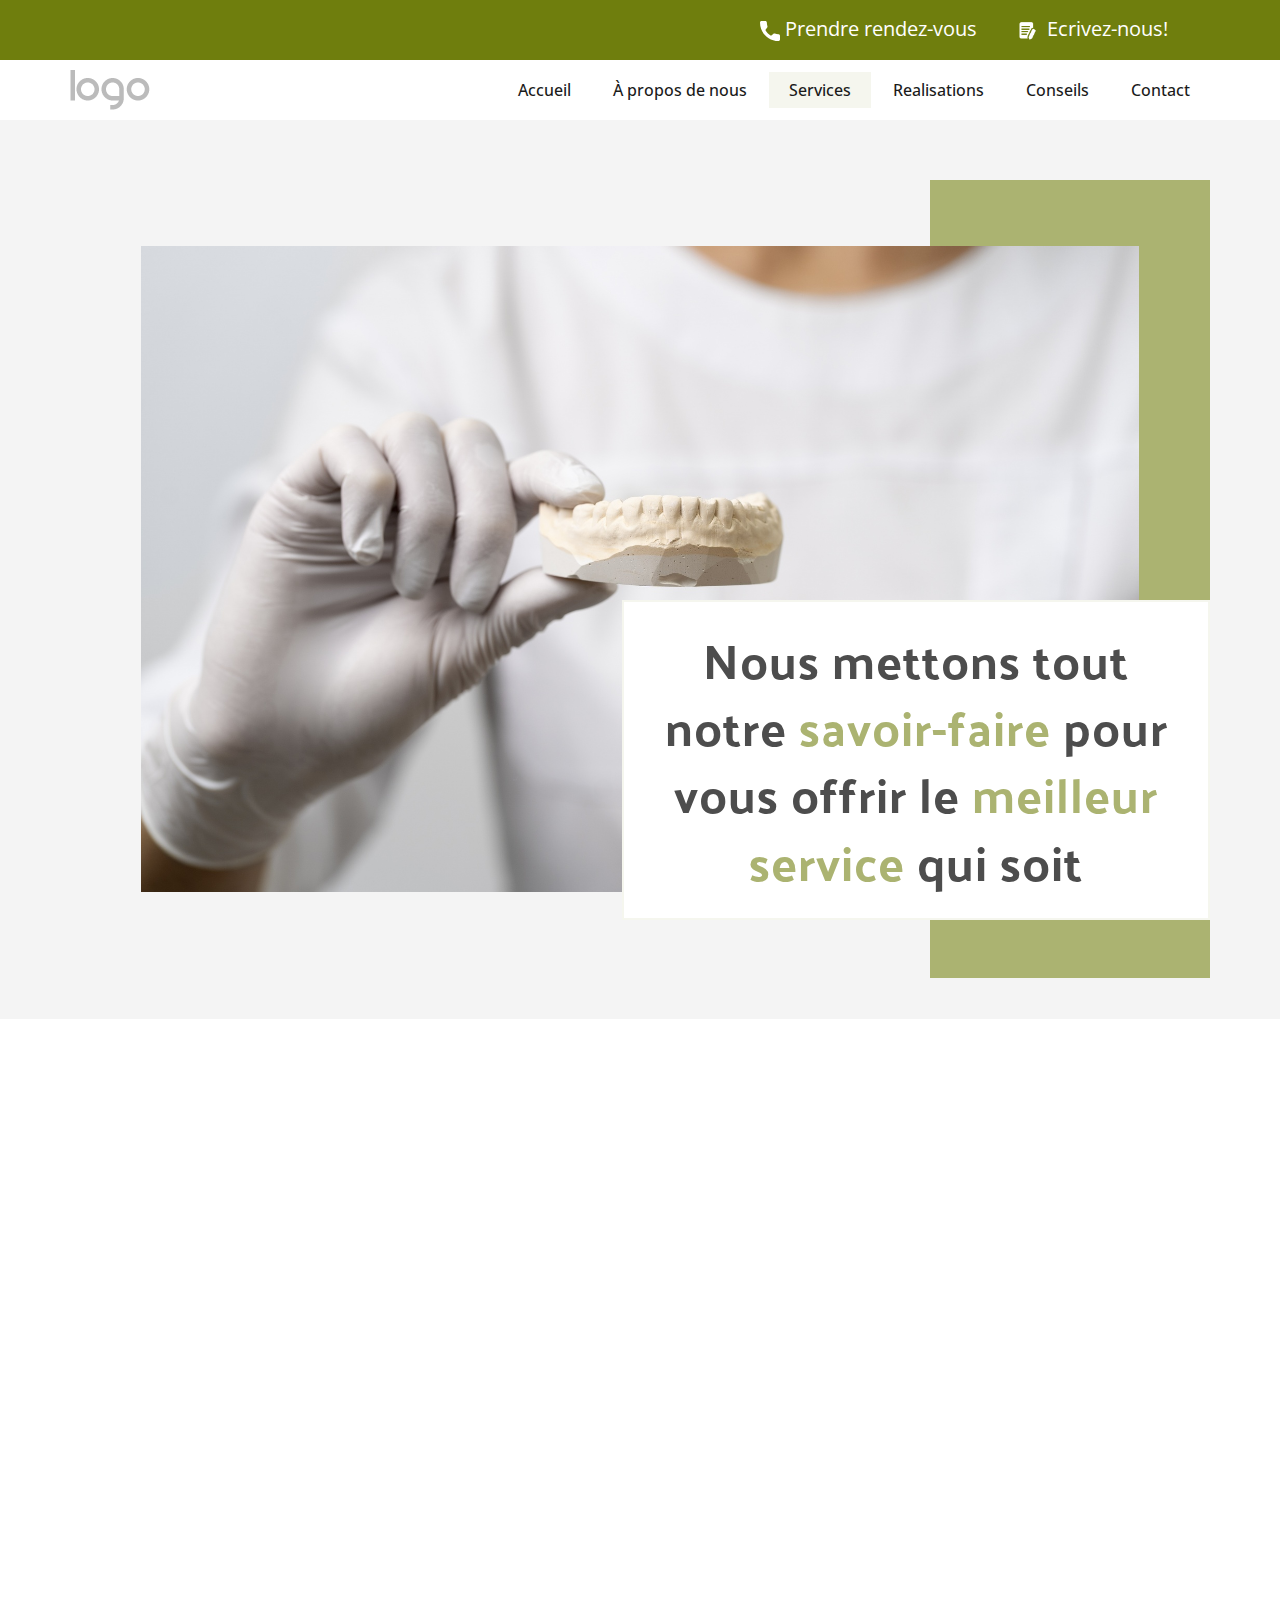
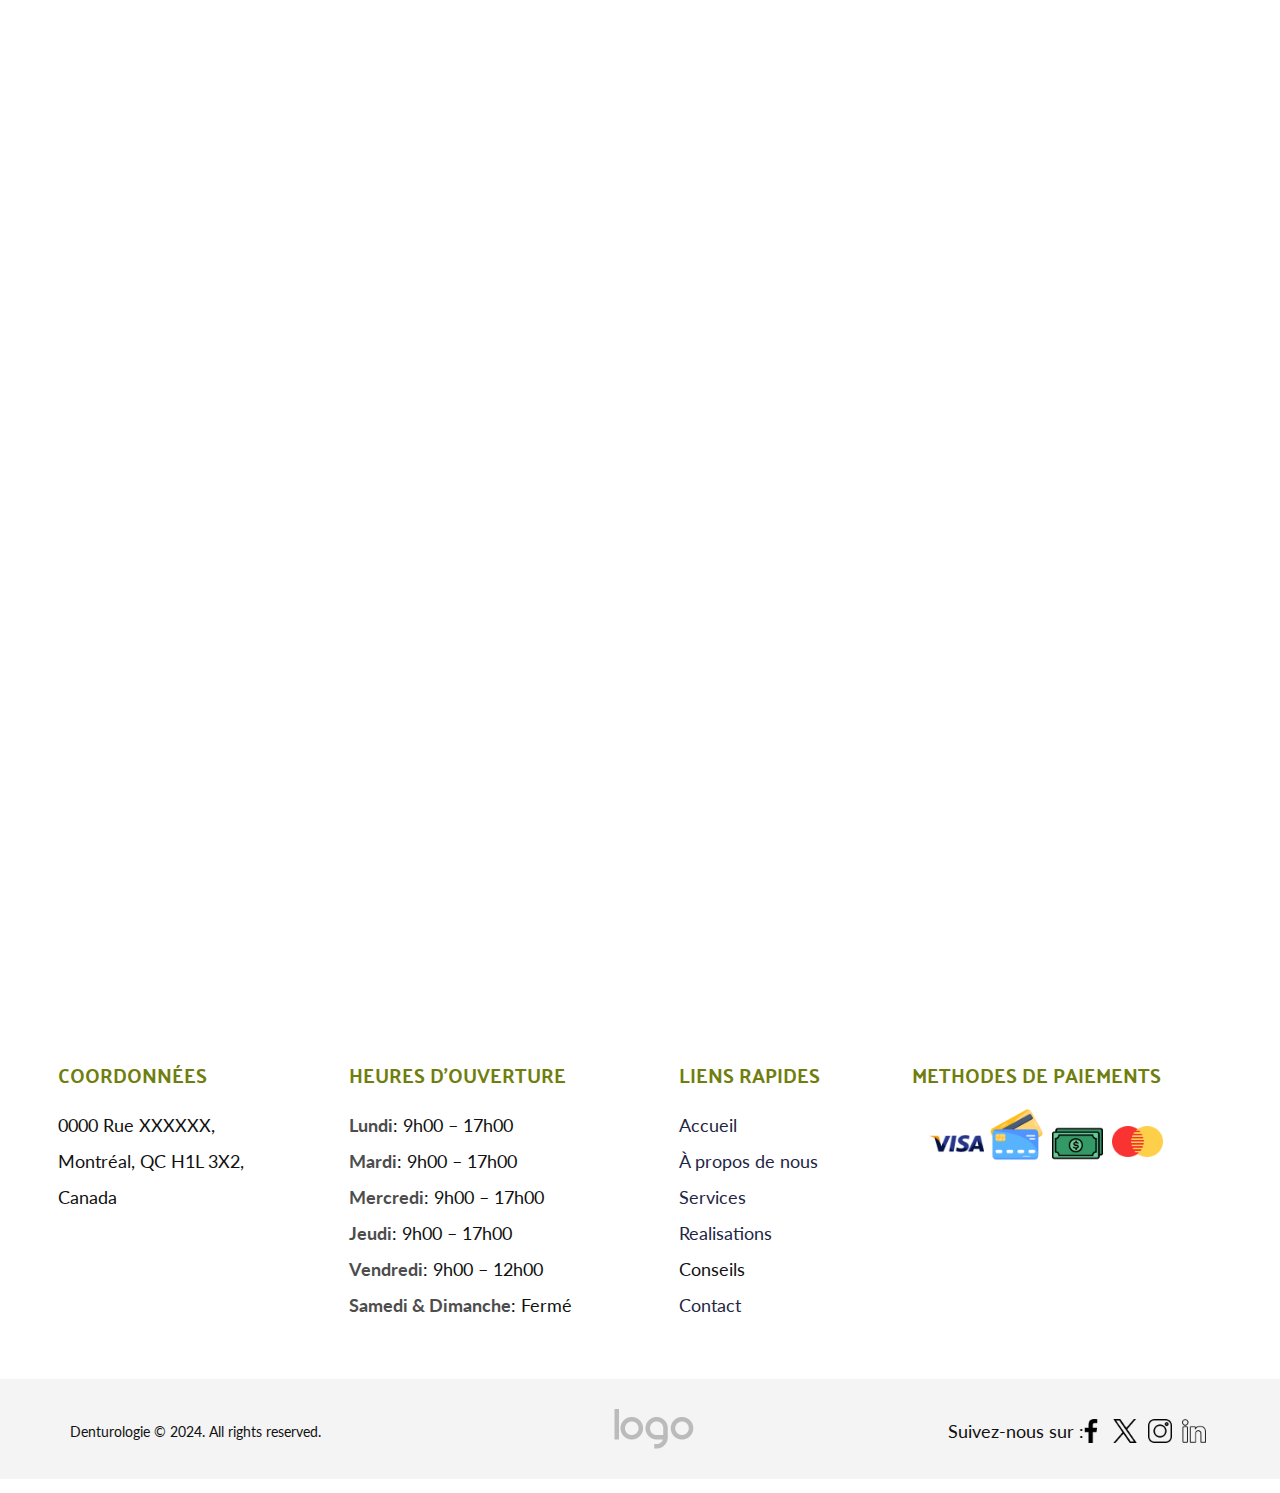
<file: Services.html>
<!DOCTYPE html>
<html style="font-size: 16px;" lang="fr"><head>
    <meta name="viewport" content="width=device-width, initial-scale=1.0">
    <meta charset="utf-8">
    <meta name="keywords" content="​Couples and Family Therapy">
    <meta name="description" content="">
    <title>Services</title>
    <link rel="stylesheet" href="style.css" media="screen">
<link rel="stylesheet" href="Services.css" media="screen">
    <script class="u-script" type="text/javascript" src="jquery.js" "="" defer=""></script>
    <script class="u-script" type="text/javascript" src="script.js" "="" defer=""></script>
    <link id="u-theme-google-font" rel="stylesheet" href="https://fonts.googleapis.com/css?family=Open+Sans:300,300i,400,400i,500,500i,600,600i,700,700i,800,800i|Palanquin+Dark:400,500,600,700">
    <link id="u-page-google-font" rel="stylesheet" href="https://fonts.googleapis.com/css?family=Lato:100,100i,300,300i,400,400i,700,700i,900,900i">
    
    
    
    
    
    
    <script type="application/ld+json">{
		"@context": "http://schema.org",
		"@type": "Organization",
		"name": "",
		"logo": "images/default-logo-5.png",
		"sameAs": [
				"https://www.facebook.com/",
				"https://twitter.com/",
				"https://www.instagram.com/",
				"https://fr.linkedin.com/"
		]
}</script>
    <meta name="theme-color" content="#1f2645">
    <meta name="twitter:site" content="@">
    <meta name="twitter:card" content="summary_large_image">
    <meta name="twitter:title" content="Services">
    <meta name="twitter:description" content="">
    <meta property="og:title" content="Services">
    <meta property="og:type" content="website">
  </head>
  <body class="u-body u-xl-mode" data-lang="fr"><header class="u-align-left u-clearfix u-header u-section-row-container" id="sec-abaa"><div class="u-section-rows">
        <div class="u-custom-color-4 u-section-row u-sticky u-sticky-20a7 u-section-row-1" id="sec-46aa">
          <div class="u-align-left u-clearfix u-sheet u-valign-middle-lg u-valign-middle-md u-valign-middle-xl u-sheet-1">
            <div class="u-align-center-lg u-align-center-md u-align-center-sm u-align-center-xs u-clearfix u-expanded-width-xs u-gutter-0 u-layout-wrap u-layout-wrap-1">
              <div class="u-layout">
                <div class="u-layout-row">
                  <div class="u-container-style u-layout-cell u-size-30 u-layout-cell-1">
                    <div class="u-container-layout u-container-layout-1">
                      <a href="tel: 0000000000" class="u-active-none u-align-center-sm u-align-center-xs u-align-right-lg u-align-right-md u-align-right-xl u-bottom-left-radius-0 u-bottom-right-radius-0 u-btn u-btn-rectangle u-button-style u-hover-none u-none u-radius-0 u-top-left-radius-0 u-top-right-radius-0 u-btn-1" data-lang-en="{&quot;content&quot;:&quot;​​<span class=\&quot;u-icon\&quot; style=\&quot;\&quot;><svg xmlns=\&quot;http://www.w3.org/2000/svg\&quot; xmlns:xlink=\&quot;http://www.w3.org/1999/xlink\&quot; version=\&quot;1.1\&quot; xml:space=\&quot;preserve\&quot; class=\&quot;u-svg-content\&quot; viewBox=\&quot;0 0 405.333 405.333\&quot; x=\&quot;0px\&quot; y=\&quot;0px\&quot; data-color=\&quot;#000000\&quot;><path d=\&quot;M373.333,266.88c-25.003,0-49.493-3.904-72.704-11.563c-11.328-3.904-24.192-0.896-31.637,6.699l-46.016,34.752    c-52.8-28.181-86.592-61.952-114.389-114.368l33.813-44.928c8.512-8.512,11.563-20.971,7.915-32.64    C142.592,81.472,138.667,56.96,138.667,32c0-17.643-14.357-32-32-32H32C14.357,0,0,14.357,0,32    c0,205.845,167.488,373.333,373.333,373.333c17.643,0,32-14.357,32-32V298.88C405.333,281.237,390.976,266.88,373.333,266.88z\&quot;></path></svg><img></span>​&amp;nbsp;Appeler maintenant&quot;,&quot;href&quot;:&quot;}"><span class="u-icon"><svg class="u-svg-content" viewBox="0 0 405.333 405.333" x="0px" y="0px"><path d="M373.333,266.88c-25.003,0-49.493-3.904-72.704-11.563c-11.328-3.904-24.192-0.896-31.637,6.699l-46.016,34.752    c-52.8-28.181-86.592-61.952-114.389-114.368l33.813-44.928c8.512-8.512,11.563-20.971,7.915-32.64    C142.592,81.472,138.667,56.96,138.667,32c0-17.643-14.357-32-32-32H32C14.357,0,0,14.357,0,32    c0,205.845,167.488,373.333,373.333,373.333c17.643,0,32-14.357,32-32V298.88C405.333,281.237,390.976,266.88,373.333,266.88z"></path></svg><img></span> Prendre rendez-vous
                      </a>
                    </div>
                  </div>
                  <div class="u-container-style u-layout-cell u-size-30 u-layout-cell-2">
                    <div class="u-container-layout u-container-layout-2">
                      <a href="Contact.html" data-page-id="161889837" class="u-active-none u-align-center-sm u-align-center-xs u-align-left-lg u-align-left-md u-align-left-xl u-bottom-left-radius-0 u-bottom-right-radius-0 u-btn u-btn-rectangle u-button-style u-hover-none u-none u-radius-0 u-top-left-radius-0 u-top-right-radius-0 u-btn-2" data-lang-en="{&quot;content&quot;:&quot;​​<span class=\&quot;u-icon\&quot; style=\&quot;\&quot;></span>​&amp;nbsp;​<span class=\&quot;u-file-icon u-icon u-text-white u-icon-3\&quot; style=\&quot;color: rgba(0, 0, 0, 0)\&quot;><img src=\&quot;[data-uri]\&quot; alt=\&quot;\&quot; data-original-src=\&quot; data-color=\&quot;#000000\&quot;></span>​&amp;nbsp;Itinéraire&quot;,&quot;href&quot;:&quot;}"><span class="u-icon"></span> &nbsp; <span class="u-file-icon u-icon u-text-white u-icon-3"><img src="images/8779133-74ae0ad5.png" alt=""></span> &nbsp;Ecrivez-nous!
                      </a>
                    </div>
                  </div>
                </div>
              </div>
            </div>
          </div>
          
          
          
          
          
        </div>
        <div class="u-section-row u-section-row-2" id="sec-37e8">
          <div class="u-clearfix u-sheet u-sheet-2">
            <a href="" class="u-image u-logo u-image-1" data-image-width="80" data-image-height="40">
              <img src="images/default-logo-5.png" class="u-logo-image u-logo-image-1" data-image-width="80">
            </a>
            <nav data-position="" class="u-menu u-menu-one-level u-offcanvas u-menu-1" data-responsive-from="MD">
              <div class="menu-collapse" style="font-size: 1rem; letter-spacing: 0px; font-weight: 500;">
                <a class="u-button-style u-custom-active-border-color u-custom-active-color u-custom-border u-custom-border-color u-custom-borders u-custom-hover-border-color u-custom-hover-color u-custom-left-right-menu-spacing u-custom-padding-bottom u-custom-text-active-color u-custom-text-color u-custom-text-hover-color u-custom-top-bottom-menu-spacing u-nav-link" href="#" style="padding: 2px 0px; font-size: calc(1em + 4px);" data-lang-en="{&quot;content&quot;:&quot;<svg class=\&quot;u-svg-link\&quot; viewBox=\&quot;0 0 24 24\&quot;><use xmlns:xlink=\&quot;http://www.w3.org/1999/xlink\&quot; xlink:href=\&quot;#menu-hamburger\&quot;></use></svg><svg class=\&quot;u-svg-content\&quot; version=\&quot;1.1\&quot; id=\&quot;menu-hamburger\&quot; viewBox=\&quot;0 0 16 16\&quot; x=\&quot;0px\&quot; y=\&quot;0px\&quot; xmlns:xlink=\&quot;http://www.w3.org/1999/xlink\&quot; xmlns=\&quot;http://www.w3.org/2000/svg\&quot;>    <g>        <rect y=\&quot;1\&quot; width=\&quot;16\&quot; height=\&quot;2\&quot;></rect>        <rect y=\&quot;7\&quot; width=\&quot;16\&quot; height=\&quot;2\&quot;></rect>        <rect y=\&quot;13\&quot; width=\&quot;16\&quot; height=\&quot;2\&quot;></rect>    </g></svg>&quot;,&quot;href&quot;:&quot;#&quot;}">
                  <svg class="u-svg-link" viewBox="0 0 24 24"><use xmlns:xlink="http://www.w3.org/1999/xlink" xlink:href="#menu-hamburger"></use></svg>
                  <svg class="u-svg-content" version="1.1" id="menu-hamburger" viewBox="0 0 16 16" x="0px" y="0px" xmlns:xlink="http://www.w3.org/1999/xlink" xmlns="http://www.w3.org/2000/svg"><g><rect y="1" width="16" height="2"></rect><rect y="7" width="16" height="2"></rect><rect y="13" width="16" height="2"></rect>
</g></svg>
                </a>
              </div>
              <div class="u-custom-menu u-nav-container">
                <ul class="u-nav u-spacing-2 u-unstyled u-nav-1"><li class="u-nav-item"><a class="u-active-custom-color-5 u-border-active-palette-1-base u-border-hover-palette-1-base u-border-no-left u-border-no-right u-border-no-top u-button-style u-hover-custom-color-2 u-nav-link u-text-active-grey-90 u-text-grey-90 u-text-hover-grey-90" href="Accueil.html" data-lang-en="{&quot;content&quot;:&quot;Accueil&quot;,&quot;href&quot;:&quot;Accueil.html&quot;}" style="padding: 10px 20px;">Accueil</a>
</li><li class="u-nav-item"><a class="u-active-custom-color-5 u-border-active-palette-1-base u-border-hover-palette-1-base u-border-no-left u-border-no-right u-border-no-top u-button-style u-hover-custom-color-2 u-nav-link u-text-active-grey-90 u-text-grey-90 u-text-hover-grey-90" href="À-propos-de-nous.html" data-lang-en="{&quot;content&quot;:&quot;À propos de nous&quot;,&quot;href&quot;:&quot;À-propos-de-nous.html&quot;}" style="padding: 10px 20px;">À propos de nous</a>
</li><li class="u-nav-item"><a class="u-active-custom-color-5 u-border-active-palette-1-base u-border-hover-palette-1-base u-border-no-left u-border-no-right u-border-no-top u-button-style u-hover-custom-color-2 u-nav-link u-text-active-grey-90 u-text-grey-90 u-text-hover-grey-90" href="Services.html" data-lang-en="{&quot;content&quot;:&quot;Services&quot;}" style="padding: 10px 20px;">Services</a>
</li><li class="u-nav-item"><a class="u-active-custom-color-5 u-border-active-palette-1-base u-border-hover-palette-1-base u-border-no-left u-border-no-right u-border-no-top u-button-style u-hover-custom-color-2 u-nav-link u-text-active-grey-90 u-text-grey-90 u-text-hover-grey-90" href="Realisations.html" data-lang-en="{&quot;content&quot;:&quot;Realisations&quot;}" style="padding: 10px 20px;">Realisations</a>
</li><li class="u-nav-item"><a class="u-active-custom-color-5 u-border-active-palette-1-base u-border-hover-palette-1-base u-border-no-left u-border-no-right u-border-no-top u-button-style u-hover-custom-color-2 u-nav-link u-text-active-grey-90 u-text-grey-90 u-text-hover-grey-90" data-lang-en="{&quot;content&quot;:&quot;Conseils&quot;}" style="padding: 10px 20px;">Conseils</a>
</li><li class="u-nav-item"><a class="u-active-custom-color-5 u-border-active-palette-1-base u-border-hover-palette-1-base u-border-no-left u-border-no-right u-border-no-top u-button-style u-hover-custom-color-2 u-nav-link u-text-active-grey-90 u-text-grey-90 u-text-hover-grey-90" href="Contact.html" data-lang-en="{&quot;content&quot;:&quot;Contact&quot;,&quot;href&quot;:&quot;Contact.html&quot;}" style="padding: 10px 20px;">Contact</a>
</li></ul>
              </div>
              <div class="u-custom-menu u-nav-container-collapse">
                <div class="u-container-style u-grey-80 u-inner-container-layout u-opacity u-opacity-95 u-sidenav">
                  <div class="u-inner-container-layout u-sidenav-overflow">
                    <div class="u-menu-close"></div>
                    <ul class="u-align-left u-nav u-popupmenu-items u-unstyled u-nav-2"><li class="u-nav-item"><a class="u-button-style u-nav-link" href="Accueil.html" data-lang-en="{&quot;content&quot;:&quot;Accueil&quot;,&quot;href&quot;:&quot;Accueil.html&quot;}">Accueil</a>
</li><li class="u-nav-item"><a class="u-button-style u-nav-link" href="À-propos-de-nous.html" data-lang-en="{&quot;content&quot;:&quot;À propos de nous&quot;,&quot;href&quot;:&quot;À-propos-de-nous.html&quot;}">À propos de nous</a>
</li><li class="u-nav-item"><a class="u-button-style u-nav-link" href="Services.html" data-lang-en="{&quot;content&quot;:&quot;Services&quot;}">Services</a>
</li><li class="u-nav-item"><a class="u-button-style u-nav-link" href="Realisations.html" data-lang-en="{&quot;content&quot;:&quot;Realisations&quot;}">Realisations</a>
</li><li class="u-nav-item"><a class="u-button-style u-nav-link" data-lang-en="{&quot;content&quot;:&quot;Conseils&quot;}">Conseils</a>
</li><li class="u-nav-item"><a class="u-button-style u-nav-link" href="Contact.html" data-lang-en="{&quot;content&quot;:&quot;Contact&quot;,&quot;href&quot;:&quot;Contact.html&quot;}">Contact</a>
</li></ul>
                  </div>
                </div>
                <div class="u-custom-color-2 u-menu-overlay u-opacity u-opacity-70"></div>
              </div>
            </nav>
          </div>
          
          
          
          
          
        </div>
      </div></header> 
    <section class="u-clearfix u-custom-color-1 u-valign-middle-md u-valign-middle-sm u-valign-middle-xs u-section-1" id="sec-b174">
      <div class="u-clearfix u-sheet u-valign-middle-xs u-sheet-1">
        <div class="u-custom-color-3 u-shape u-shape-rectangle u-shape-1"></div>
        <img class="u-image u-image-default u-image-1" data-image-width="1920" data-image-height="1280" src="images/close-up-dentist-instruments.jpg">
        <div class="u-align-center u-border-2 u-border-custom-color-5 u-container-align-left u-container-style u-expanded-width-xs u-group u-white u-group-1" data-animation-name="customAnimationIn" data-animation-duration="4000">
          <div class="u-container-layout u-container-layout-1">
            <h1 class="u-align-center u-text u-text-grey-70 u-text-1" data-lang-en="​We Create<br>a Comf​ortable Interior Design "> Nous mettons tout notre <span class="u-text-custom-color-3">savoir-faire</span>&nbsp;pour vous offrir le <span class="u-text-custom-color-3">meilleur service</span> qui soit
            </h1>
          </div>
        </div>
      </div>
    </section>
    <section class="u-clearfix u-section-2" id="sec-6804">
      <div class="u-clearfix u-sheet u-sheet-1"></div>
    </section>
    <section class="u-clearfix u-section-3" id="sec-cf4b">
      <div class="u-clearfix u-sheet u-sheet-1"></div>
    </section>
    <section class="u-clearfix u-section-4" id="sec-fa3d">
      <div class="u-clearfix u-sheet u-sheet-1"></div>
    </section>
    <section class="u-clearfix u-section-5" id="sec-6f50">
      <div class="u-clearfix u-sheet u-valign-middle-sm u-valign-middle-xs u-sheet-1">
        <div class="u-align-center u-clearfix u-gutter-0 u-layout-wrap u-layout-wrap-1">
          <div class="u-layout">
            <div class="u-layout-row">
              <div class="u-container-style u-layout-cell u-size-14-sm u-size-14-xs u-size-15-lg u-size-15-xl u-size-30-md u-layout-cell-1">
                <div class="u-container-layout u-container-layout-1">
                  <h4 class="u-text u-text-custom-color-4 u-text-1"> COORDONNÉES</h4>
                  <p class="u-text u-text-2"> 0000 Rue XXXXXX,&nbsp;<br>Montréal, QC H1L 3X2,&nbsp;<br>Canada
                  </p>
                </div>
              </div>
              <div class="u-container-style u-layout-cell u-size-16-sm u-size-16-xs u-size-17-lg u-size-17-xl u-size-30-md u-layout-cell-2">
                <div class="u-container-layout u-container-layout-2">
                  <h4 class="u-align-left u-text u-text-custom-color-4 u-text-3"> HEURES D'OUVERTURE</h4>
                  <p class="u-text u-text-4">
                    <span style="font-weight: 700;" class="u-text-grey-70">Lundi</span>:  9h00 – 17h00 <br>
                    <span style="font-weight: 700;" class="u-text-grey-70">Mardi</span>:  9h00 – 17h00 <br>
                    <span style="font-weight: 700;" class="u-text-grey-70">Mercredi</span>:  9h00 – 17h00 <br>
                    <span style="font-weight: 700;" class="u-text-grey-70">Jeudi</span>:  9h00 – 17h00 <br>
                    <span style="font-weight: 700;" class="u-text-grey-70">Vendredi</span>:  9h00 – 12h00 <br>
                    <span style="font-weight: 700;" class="u-text-grey-70">Samedi </span>
                    <span style="font-weight: 700;" class="u-text-grey-70"> &amp; </span>
                    <span style="font-weight: 700;" class="u-text-grey-70">Dimanche</span>:  Fermé
                  </p>
                </div>
              </div>
              <div class="u-container-style u-layout-cell u-size-12-lg u-size-12-xl u-size-14-sm u-size-14-xs u-size-30-md u-layout-cell-3">
                <div class="u-container-layout u-container-layout-3">
                  <h4 class="u-text u-text-custom-color-4 u-text-5"> LIENS RAPIDES</h4>
                  <p class="u-text u-text-6">
                    <a href="Accueil.html" data-page-id="64840280" class="u-active-none u-border-none u-btn u-button-style u-hover-none u-none u-text-palette-1-base u-btn-1">Accueil</a>
                    <br>
                    <a href="À-propos-de-nous.html" data-page-id="343328695" class="u-active-none u-border-none u-btn u-button-link u-button-style u-hover-none u-none u-text-palette-1-base u-btn-2">À propos de nous</a>
                    <br>
                    <a href="Services.html" data-page-id="55038662" class="u-active-none u-border-none u-btn u-button-link u-button-style u-hover-none u-none u-text-palette-1-base u-btn-3">Services</a>
                    <br>
                    <a href="Realisations.html" data-page-id="92408957" class="u-active-none u-border-none u-btn u-button-link u-button-style u-hover-none u-none u-text-palette-1-base u-btn-4">Realisations</a>
                    <br>Conseils<br>
                    <a href="Contact.html" data-page-id="161889837" class="u-active-none u-border-none u-btn u-button-link u-button-style u-hover-none u-none u-text-palette-1-base u-btn-5">Contact</a>
                  </p>
                </div>
              </div>
              <div class="u-container-style u-layout-cell u-size-16-lg u-size-16-sm u-size-16-xl u-size-16-xs u-size-30-md u-layout-cell-4">
                <div class="u-container-layout u-container-layout-4">
                  <h4 class="u-text u-text-custom-color-4 u-text-7">METHODES DE PAIEMENTS</h4>
                </div>
              </div>
            </div>
          </div>
        </div>
        <div class="u-clearfix u-layout-custom-sm u-layout-custom-xs u-layout-wrap u-layout-wrap-2">
          <div class="u-gutter-0 u-layout">
            <div class="u-layout-row">
              <div class="u-container-style u-layout-cell u-size-15 u-layout-cell-5">
                <div class="u-container-layout u-valign-middle-lg u-valign-middle-xl u-container-layout-5"><span class="u-file-icon u-icon u-icon-1"><img src="images/196578.png" alt=""></span>
                </div>
              </div>
              <div class="u-container-style u-layout-cell u-size-15 u-layout-cell-6">
                <div class="u-container-layout u-valign-top u-container-layout-6"><span class="u-file-icon u-icon u-icon-2"><img src="images/8983163.png" alt=""></span>
                </div>
              </div>
              <div class="u-container-style u-layout-cell u-size-15 u-layout-cell-7">
                <div class="u-container-layout u-container-layout-7"><span class="u-file-icon u-icon u-icon-3"><img src="images/14639414.png" alt=""></span>
                </div>
              </div>
              <div class="u-container-style u-layout-cell u-size-15 u-layout-cell-8">
                <div class="u-container-layout u-container-layout-8"><span class="u-file-icon u-icon u-icon-4"><img src="images/11378185.png" alt=""></span>
                </div>
              </div>
            </div>
          </div>
        </div>
      </div>
    </section>
    
    
    <footer class="u-clearfix u-custom-color-1 u-footer" id="sec-7bae"><div class="u-clearfix u-sheet u-valign-middle-md u-sheet-1">
        <div class="u-align-right u-clearfix u-expanded-width-md u-expanded-width-sm u-expanded-width-xs u-gutter-0 u-layout-wrap u-layout-wrap-1">
          <div class="u-gutter-0 u-layout">
            <div class="u-layout-row">
              <div class="u-align-center-sm u-align-center-xs u-align-left-md u-align-left-xl u-container-style u-layout-cell u-left-cell u-size-20 u-size-20-md u-layout-cell-1">
                <div class="u-container-layout u-container-layout-1"><!--position-->
                  <div data-position="" class="u-align-left u-position u-position-1"><!--block--><!--/block--></div><!--/position-->
                  <p class="u-align-center-lg u-align-center-sm u-align-center-xs u-align-left-md u-text u-text-1"> Denturologie © 2024. All rights reserved.</p>
                </div>
              </div>
              <div class="u-align-center-sm u-align-right-md u-container-style u-layout-cell u-size-20 u-size-20-md u-layout-cell-2">
                <div class="u-container-layout u-valign-middle-xl u-container-layout-2">
                  <a href="" class="u-align-center-md u-align-center-sm u-align-center-xs u-image u-logo u-image-1" data-image-width="80" data-image-height="40">
                    <img src="images/default-logo.png" class="u-logo-image u-logo-image-1">
                  </a>
                </div>
              </div>
              <div class="u-align-center-sm u-align-center-xs u-align-left-md u-align-right-lg u-align-right-xl u-container-style u-layout-cell u-right-cell u-size-20 u-size-20-md u-layout-cell-3">
                <div class="u-container-layout u-valign-top-xs u-container-layout-3">
                  <p class="u-align-left-lg u-align-left-md u-align-left-sm u-align-left-xs u-text u-text-default u-text-2" data-lang-en="​Suivez-nous sur :"> Suivez-nous sur :</p>
                  <div class="u-align-center-sm u-align-center-xs u-social-icons u-spacing-10 u-social-icons-1">
                    <a class="u-social-url" title="facebook" target="_blank" href="https://www.facebook.com/"><span class="u-file-icon u-icon u-social-facebook u-social-icon u-icon-1"><img src="images/20837.png" alt=""></span>
                    </a>
                    <a class="u-social-url" title="twitter" target="_blank" href="https://twitter.com/"><span class="u-file-icon u-icon u-social-icon u-social-twitter u-icon-2"><img src="images/11823292.png" alt=""></span>
                    </a>
                    <a class="u-social-url" title="instagram" target="_blank" href="https://www.instagram.com/"><span class="u-file-icon u-icon u-social-icon u-social-instagram u-icon-3"><img src="images/1077042.png" alt=""></span>
                    </a>
                    <a class="u-social-url" title="linkedin" target="_blank" href="https://fr.linkedin.com/"><span class="u-file-icon u-icon u-social-icon u-social-linkedin u-icon-4"><img src="images/220343.png" alt=""></span>
                    </a>
                  </div>
                </div>
              </div>
            </div>
          </div>
        </div>
      </div></footer>
    
  
</body></html>
</file>
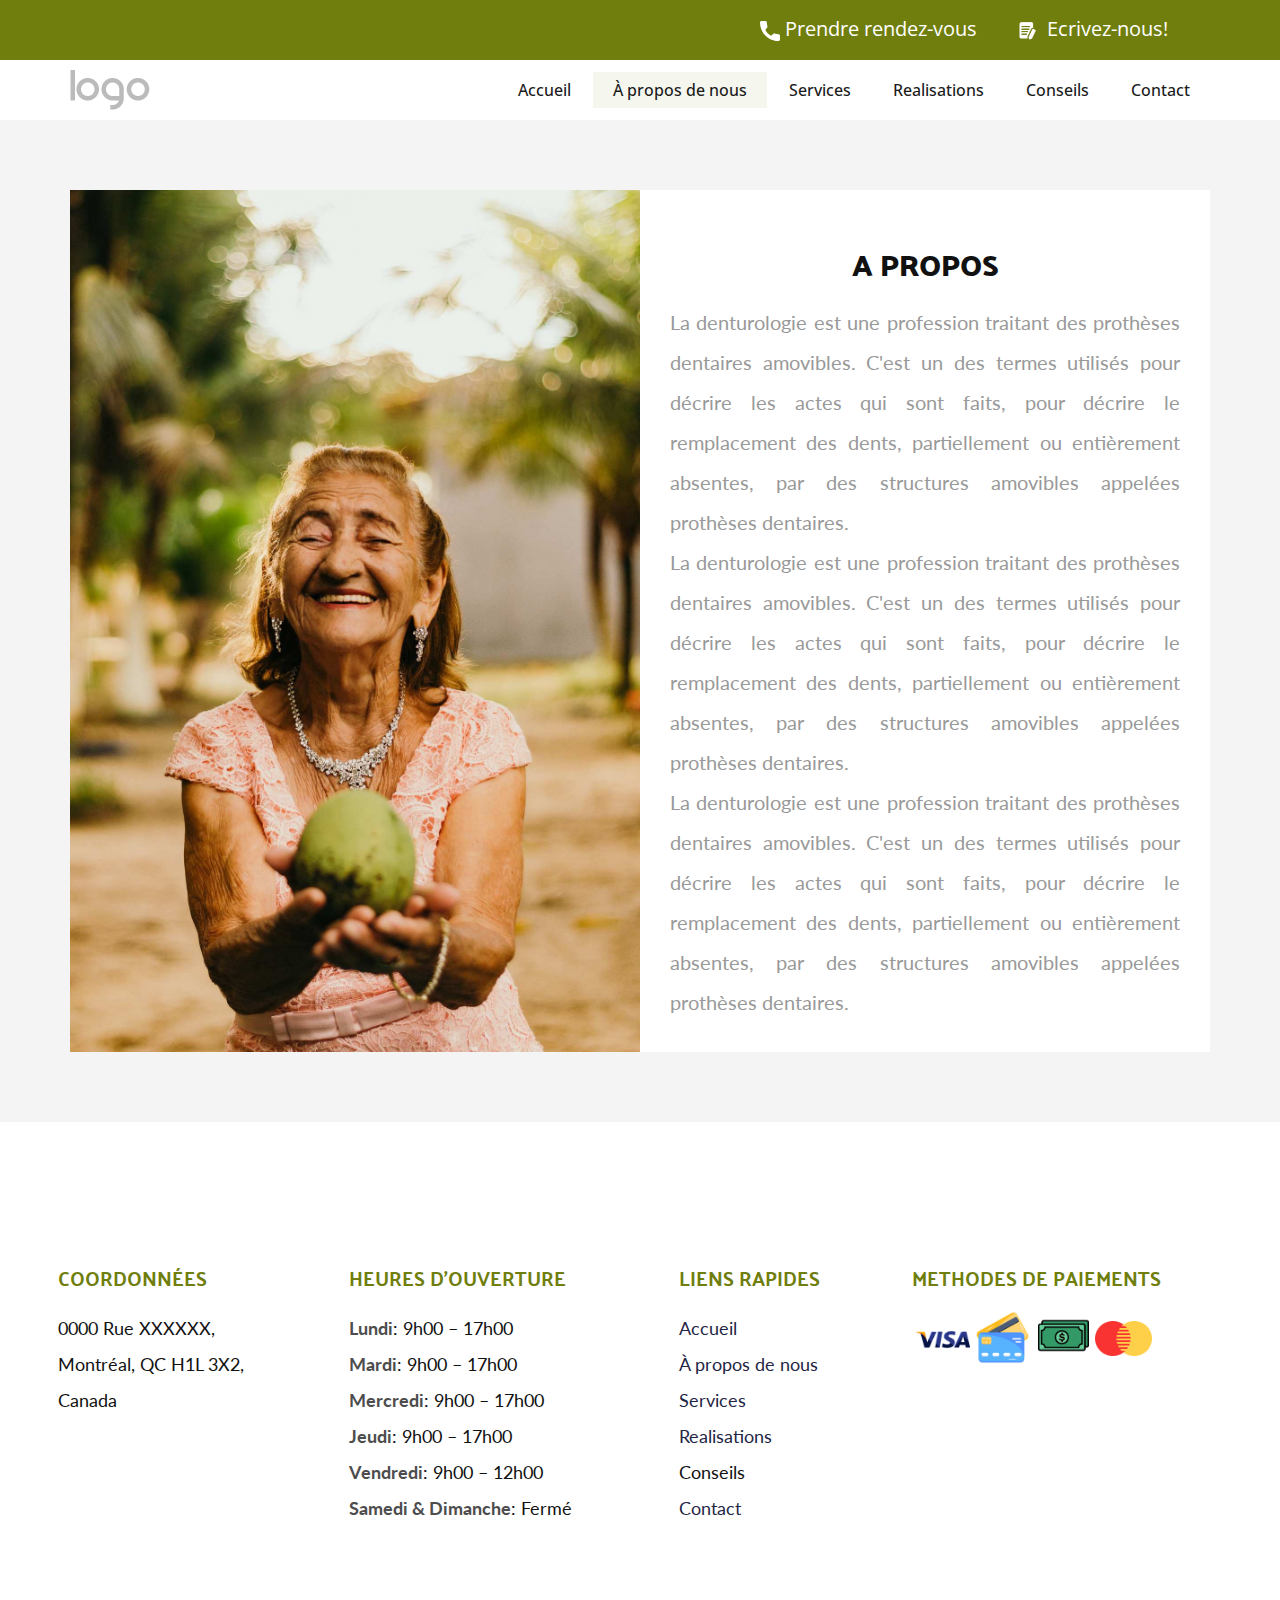
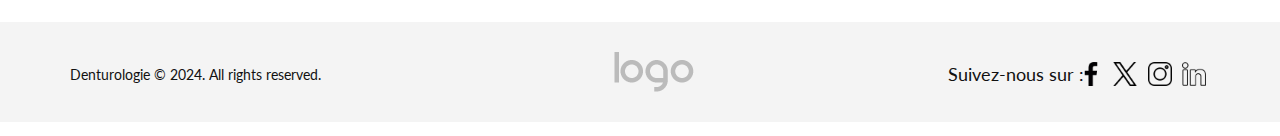
<file: À-propos-de-nous.html>
<!DOCTYPE html>
<html style="font-size: 16px;" lang="fr"><head>
    <meta name="viewport" content="width=device-width, initial-scale=1.0">
    <meta charset="utf-8">
    <meta name="keywords" content="">
    <meta name="description" content="">
    <title>À propos de nous</title>
    <link rel="stylesheet" href="style.css" media="screen">
<link rel="stylesheet" href="À-propos-de-nous.css" media="screen">
    <script class="u-script" type="text/javascript" src="jquery.js" "="" defer=""></script>
    <script class="u-script" type="text/javascript" src="script.js" "="" defer=""></script>
    <link id="u-theme-google-font" rel="stylesheet" href="https://fonts.googleapis.com/css?family=Open+Sans:300,300i,400,400i,500,500i,600,600i,700,700i,800,800i|Palanquin+Dark:400,500,600,700">
    <link id="u-page-google-font" rel="stylesheet" href="https://fonts.googleapis.com/css?family=Lato:100,100i,300,300i,400,400i,700,700i,900,900i">
    
    
    
    <script type="application/ld+json">{
		"@context": "http://schema.org",
		"@type": "Organization",
		"name": "",
		"logo": "images/default-logo-5.png",
		"sameAs": [
				"https://www.facebook.com/",
				"https://twitter.com/",
				"https://www.instagram.com/",
				"https://fr.linkedin.com/"
		]
}</script>
    <meta name="theme-color" content="#1f2645">
    <meta name="twitter:site" content="@">
    <meta name="twitter:card" content="summary_large_image">
    <meta name="twitter:title" content="À propos de nous">
    <meta name="twitter:description" content="">
    <meta property="og:title" content="À propos de nous">
    <meta property="og:type" content="website">
  </head>
  <body class="u-body u-xl-mode" data-lang="fr"><header class="u-align-left u-clearfix u-header u-section-row-container" id="sec-abaa"><div class="u-section-rows">
        <div class="u-custom-color-4 u-section-row u-sticky u-sticky-20a7 u-section-row-1" id="sec-46aa">
          <div class="u-align-left u-clearfix u-sheet u-valign-middle-lg u-valign-middle-md u-valign-middle-xl u-sheet-1">
            <div class="u-align-center-lg u-align-center-md u-align-center-sm u-align-center-xs u-clearfix u-expanded-width-xs u-gutter-0 u-layout-wrap u-layout-wrap-1">
              <div class="u-layout">
                <div class="u-layout-row">
                  <div class="u-container-style u-layout-cell u-size-30 u-layout-cell-1">
                    <div class="u-container-layout u-container-layout-1">
                      <a href="tel: 0000000000" class="u-active-none u-align-center-sm u-align-center-xs u-align-right-lg u-align-right-md u-align-right-xl u-bottom-left-radius-0 u-bottom-right-radius-0 u-btn u-btn-rectangle u-button-style u-hover-none u-none u-radius-0 u-top-left-radius-0 u-top-right-radius-0 u-btn-1" data-lang-en="{&quot;content&quot;:&quot;​​<span class=\&quot;u-icon\&quot; style=\&quot;\&quot;><svg xmlns=\&quot;http://www.w3.org/2000/svg\&quot; xmlns:xlink=\&quot;http://www.w3.org/1999/xlink\&quot; version=\&quot;1.1\&quot; xml:space=\&quot;preserve\&quot; class=\&quot;u-svg-content\&quot; viewBox=\&quot;0 0 405.333 405.333\&quot; x=\&quot;0px\&quot; y=\&quot;0px\&quot; data-color=\&quot;#000000\&quot;><path d=\&quot;M373.333,266.88c-25.003,0-49.493-3.904-72.704-11.563c-11.328-3.904-24.192-0.896-31.637,6.699l-46.016,34.752    c-52.8-28.181-86.592-61.952-114.389-114.368l33.813-44.928c8.512-8.512,11.563-20.971,7.915-32.64    C142.592,81.472,138.667,56.96,138.667,32c0-17.643-14.357-32-32-32H32C14.357,0,0,14.357,0,32    c0,205.845,167.488,373.333,373.333,373.333c17.643,0,32-14.357,32-32V298.88C405.333,281.237,390.976,266.88,373.333,266.88z\&quot;></path></svg><img></span>​&amp;nbsp;Appeler maintenant&quot;,&quot;href&quot;:&quot;}"><span class="u-icon"><svg class="u-svg-content" viewBox="0 0 405.333 405.333" x="0px" y="0px"><path d="M373.333,266.88c-25.003,0-49.493-3.904-72.704-11.563c-11.328-3.904-24.192-0.896-31.637,6.699l-46.016,34.752    c-52.8-28.181-86.592-61.952-114.389-114.368l33.813-44.928c8.512-8.512,11.563-20.971,7.915-32.64    C142.592,81.472,138.667,56.96,138.667,32c0-17.643-14.357-32-32-32H32C14.357,0,0,14.357,0,32    c0,205.845,167.488,373.333,373.333,373.333c17.643,0,32-14.357,32-32V298.88C405.333,281.237,390.976,266.88,373.333,266.88z"></path></svg><img></span> Prendre rendez-vous
                      </a>
                    </div>
                  </div>
                  <div class="u-container-style u-layout-cell u-size-30 u-layout-cell-2">
                    <div class="u-container-layout u-container-layout-2">
                      <a href="Contact.html" data-page-id="161889837" class="u-active-none u-align-center-sm u-align-center-xs u-align-left-lg u-align-left-md u-align-left-xl u-bottom-left-radius-0 u-bottom-right-radius-0 u-btn u-btn-rectangle u-button-style u-hover-none u-none u-radius-0 u-top-left-radius-0 u-top-right-radius-0 u-btn-2" data-lang-en="{&quot;content&quot;:&quot;​​<span class=\&quot;u-icon\&quot; style=\&quot;\&quot;></span>​&amp;nbsp;​<span class=\&quot;u-file-icon u-icon u-text-white u-icon-3\&quot; style=\&quot;color: rgba(0, 0, 0, 0)\&quot;><img src=\&quot;[data-uri]\&quot; alt=\&quot;\&quot; data-original-src=\&quot; data-color=\&quot;#000000\&quot;></span>​&amp;nbsp;Itinéraire&quot;,&quot;href&quot;:&quot;}"><span class="u-icon"></span> &nbsp; <span class="u-file-icon u-icon u-text-white u-icon-3"><img src="images/8779133-74ae0ad5.png" alt=""></span> &nbsp;Ecrivez-nous!
                      </a>
                    </div>
                  </div>
                </div>
              </div>
            </div>
          </div>
          
          
          
          
          
        </div>
        <div class="u-section-row u-section-row-2" id="sec-37e8">
          <div class="u-clearfix u-sheet u-sheet-2">
            <a href="" class="u-image u-logo u-image-1" data-image-width="80" data-image-height="40">
              <img src="images/default-logo-5.png" class="u-logo-image u-logo-image-1" data-image-width="80">
            </a>
            <nav data-position="" class="u-menu u-menu-one-level u-offcanvas u-menu-1" data-responsive-from="MD">
              <div class="menu-collapse" style="font-size: 1rem; letter-spacing: 0px; font-weight: 500;">
                <a class="u-button-style u-custom-active-border-color u-custom-active-color u-custom-border u-custom-border-color u-custom-borders u-custom-hover-border-color u-custom-hover-color u-custom-left-right-menu-spacing u-custom-padding-bottom u-custom-text-active-color u-custom-text-color u-custom-text-hover-color u-custom-top-bottom-menu-spacing u-nav-link" href="#" style="padding: 2px 0px; font-size: calc(1em + 4px);" data-lang-en="{&quot;content&quot;:&quot;<svg class=\&quot;u-svg-link\&quot; viewBox=\&quot;0 0 24 24\&quot;><use xmlns:xlink=\&quot;http://www.w3.org/1999/xlink\&quot; xlink:href=\&quot;#menu-hamburger\&quot;></use></svg><svg class=\&quot;u-svg-content\&quot; version=\&quot;1.1\&quot; id=\&quot;menu-hamburger\&quot; viewBox=\&quot;0 0 16 16\&quot; x=\&quot;0px\&quot; y=\&quot;0px\&quot; xmlns:xlink=\&quot;http://www.w3.org/1999/xlink\&quot; xmlns=\&quot;http://www.w3.org/2000/svg\&quot;>    <g>        <rect y=\&quot;1\&quot; width=\&quot;16\&quot; height=\&quot;2\&quot;></rect>        <rect y=\&quot;7\&quot; width=\&quot;16\&quot; height=\&quot;2\&quot;></rect>        <rect y=\&quot;13\&quot; width=\&quot;16\&quot; height=\&quot;2\&quot;></rect>    </g></svg>&quot;,&quot;href&quot;:&quot;#&quot;}">
                  <svg class="u-svg-link" viewBox="0 0 24 24"><use xmlns:xlink="http://www.w3.org/1999/xlink" xlink:href="#menu-hamburger"></use></svg>
                  <svg class="u-svg-content" version="1.1" id="menu-hamburger" viewBox="0 0 16 16" x="0px" y="0px" xmlns:xlink="http://www.w3.org/1999/xlink" xmlns="http://www.w3.org/2000/svg"><g><rect y="1" width="16" height="2"></rect><rect y="7" width="16" height="2"></rect><rect y="13" width="16" height="2"></rect>
</g></svg>
                </a>
              </div>
              <div class="u-custom-menu u-nav-container">
                <ul class="u-nav u-spacing-2 u-unstyled u-nav-1"><li class="u-nav-item"><a class="u-active-custom-color-5 u-border-active-palette-1-base u-border-hover-palette-1-base u-border-no-left u-border-no-right u-border-no-top u-button-style u-hover-custom-color-2 u-nav-link u-text-active-grey-90 u-text-grey-90 u-text-hover-grey-90" href="Accueil.html" data-lang-en="{&quot;content&quot;:&quot;Accueil&quot;,&quot;href&quot;:&quot;Accueil.html&quot;}" style="padding: 10px 20px;">Accueil</a>
</li><li class="u-nav-item"><a class="u-active-custom-color-5 u-border-active-palette-1-base u-border-hover-palette-1-base u-border-no-left u-border-no-right u-border-no-top u-button-style u-hover-custom-color-2 u-nav-link u-text-active-grey-90 u-text-grey-90 u-text-hover-grey-90" href="À-propos-de-nous.html" data-lang-en="{&quot;content&quot;:&quot;À propos de nous&quot;,&quot;href&quot;:&quot;À-propos-de-nous.html&quot;}" style="padding: 10px 20px;">À propos de nous</a>
</li><li class="u-nav-item"><a class="u-active-custom-color-5 u-border-active-palette-1-base u-border-hover-palette-1-base u-border-no-left u-border-no-right u-border-no-top u-button-style u-hover-custom-color-2 u-nav-link u-text-active-grey-90 u-text-grey-90 u-text-hover-grey-90" href="Services.html" data-lang-en="{&quot;content&quot;:&quot;Services&quot;}" style="padding: 10px 20px;">Services</a>
</li><li class="u-nav-item"><a class="u-active-custom-color-5 u-border-active-palette-1-base u-border-hover-palette-1-base u-border-no-left u-border-no-right u-border-no-top u-button-style u-hover-custom-color-2 u-nav-link u-text-active-grey-90 u-text-grey-90 u-text-hover-grey-90" href="Realisations.html" data-lang-en="{&quot;content&quot;:&quot;Realisations&quot;}" style="padding: 10px 20px;">Realisations</a>
</li><li class="u-nav-item"><a class="u-active-custom-color-5 u-border-active-palette-1-base u-border-hover-palette-1-base u-border-no-left u-border-no-right u-border-no-top u-button-style u-hover-custom-color-2 u-nav-link u-text-active-grey-90 u-text-grey-90 u-text-hover-grey-90" data-lang-en="{&quot;content&quot;:&quot;Conseils&quot;}" style="padding: 10px 20px;">Conseils</a>
</li><li class="u-nav-item"><a class="u-active-custom-color-5 u-border-active-palette-1-base u-border-hover-palette-1-base u-border-no-left u-border-no-right u-border-no-top u-button-style u-hover-custom-color-2 u-nav-link u-text-active-grey-90 u-text-grey-90 u-text-hover-grey-90" href="Contact.html" data-lang-en="{&quot;content&quot;:&quot;Contact&quot;,&quot;href&quot;:&quot;Contact.html&quot;}" style="padding: 10px 20px;">Contact</a>
</li></ul>
              </div>
              <div class="u-custom-menu u-nav-container-collapse">
                <div class="u-container-style u-grey-80 u-inner-container-layout u-opacity u-opacity-95 u-sidenav">
                  <div class="u-inner-container-layout u-sidenav-overflow">
                    <div class="u-menu-close"></div>
                    <ul class="u-align-left u-nav u-popupmenu-items u-unstyled u-nav-2"><li class="u-nav-item"><a class="u-button-style u-nav-link" href="Accueil.html" data-lang-en="{&quot;content&quot;:&quot;Accueil&quot;,&quot;href&quot;:&quot;Accueil.html&quot;}">Accueil</a>
</li><li class="u-nav-item"><a class="u-button-style u-nav-link" href="À-propos-de-nous.html" data-lang-en="{&quot;content&quot;:&quot;À propos de nous&quot;,&quot;href&quot;:&quot;À-propos-de-nous.html&quot;}">À propos de nous</a>
</li><li class="u-nav-item"><a class="u-button-style u-nav-link" href="Services.html" data-lang-en="{&quot;content&quot;:&quot;Services&quot;}">Services</a>
</li><li class="u-nav-item"><a class="u-button-style u-nav-link" href="Realisations.html" data-lang-en="{&quot;content&quot;:&quot;Realisations&quot;}">Realisations</a>
</li><li class="u-nav-item"><a class="u-button-style u-nav-link" data-lang-en="{&quot;content&quot;:&quot;Conseils&quot;}">Conseils</a>
</li><li class="u-nav-item"><a class="u-button-style u-nav-link" href="Contact.html" data-lang-en="{&quot;content&quot;:&quot;Contact&quot;,&quot;href&quot;:&quot;Contact.html&quot;}">Contact</a>
</li></ul>
                  </div>
                </div>
                <div class="u-custom-color-2 u-menu-overlay u-opacity u-opacity-70"></div>
              </div>
            </nav>
          </div>
          
          
          
          
          
        </div>
      </div></header>
    <section class="u-clearfix u-custom-color-1 u-section-1" id="carousel_e12f">
      <div class="u-clearfix u-sheet u-valign-middle u-sheet-1">
        <div class="data-layout-selected u-clearfix u-expanded-width u-layout-wrap u-layout-wrap-1">
          <div class="u-layout">
            <div class="u-layout-row">
              <div class="u-align-center u-container-align-center u-container-style u-image u-layout-cell u-size-30 u-image-1" data-image-width="3264" data-image-height="4928">
                <div class="u-container-layout u-valign-middle u-container-layout-1"></div>
              </div>
              <div class="u-container-align-center u-container-style u-layout-cell u-size-30 u-white u-layout-cell-2">
                <div class="u-container-layout u-container-layout-2">
                  <h3 class="u-align-center u-text u-text-1">A PROPOS</h3>
                  <p class="u-align-justify u-text u-text-grey-40 u-text-2"> La denturologie est une profession traitant des prothèses dentaires amovibles. C'est un des termes utilisés pour décrire les actes qui sont faits, pour décrire le remplacement des dents, partiellement ou entièrement absentes, par des structures amovibles appelées prothèses dentaires.<br>La denturologie est une profession traitant des prothèses dentaires amovibles. C'est un des termes utilisés pour décrire les actes qui sont faits, pour décrire le remplacement des dents, partiellement ou entièrement absentes, par des structures amovibles appelées prothèses dentaires.<br>La denturologie est une profession traitant des prothèses dentaires amovibles. C'est un des termes utilisés pour décrire les actes qui sont faits, pour décrire le remplacement des dents, partiellement ou entièrement absentes, par des structures amovibles appelées prothèses dentaires.<br>
                  </p>
                </div>
              </div>
            </div>
          </div>
        </div>
      </div>
    </section>
    <section class="u-clearfix u-section-2" id="sec-1b2e">
      <div class="u-clearfix u-sheet u-sheet-1">
        <div class="u-align-center u-clearfix u-gutter-0 u-layout-wrap u-layout-wrap-1">
          <div class="u-layout">
            <div class="u-layout-row">
              <div class="u-container-style u-layout-cell u-size-14-sm u-size-14-xs u-size-15-lg u-size-15-xl u-size-30-md u-layout-cell-1">
                <div class="u-container-layout u-container-layout-1">
                  <h4 class="u-text u-text-custom-color-4 u-text-1"> COORDONNÉES</h4>
                  <p class="u-text u-text-2"> 0000 Rue XXXXXX,&nbsp;<br>Montréal, QC H1L 3X2,&nbsp;<br>Canada
                  </p>
                </div>
              </div>
              <div class="u-container-style u-layout-cell u-size-16-sm u-size-16-xs u-size-17-lg u-size-17-xl u-size-30-md u-layout-cell-2">
                <div class="u-container-layout u-container-layout-2">
                  <h4 class="u-align-left u-text u-text-custom-color-4 u-text-3"> HEURES D'OUVERTURE</h4>
                  <p class="u-text u-text-4">
                    <span style="font-weight: 700;" class="u-text-grey-70">Lundi</span>:  9h00 – 17h00 <br>
                    <span style="font-weight: 700;" class="u-text-grey-70">Mardi</span>:  9h00 – 17h00 <br>
                    <span style="font-weight: 700;" class="u-text-grey-70">Mercredi</span>:  9h00 – 17h00 <br>
                    <span style="font-weight: 700;" class="u-text-grey-70">Jeudi</span>:  9h00 – 17h00 <br>
                    <span style="font-weight: 700;" class="u-text-grey-70">Vendredi</span>:  9h00 – 12h00 <br>
                    <span style="font-weight: 700;" class="u-text-grey-70">Samedi </span>
                    <span style="font-weight: 700;" class="u-text-grey-70"> &amp; </span>
                    <span style="font-weight: 700;" class="u-text-grey-70">Dimanche</span>:  Fermé
                  </p>
                </div>
              </div>
              <div class="u-container-style u-layout-cell u-size-12-lg u-size-12-xl u-size-14-sm u-size-14-xs u-size-30-md u-layout-cell-3">
                <div class="u-container-layout u-container-layout-3">
                  <h4 class="u-text u-text-custom-color-4 u-text-5"> LIENS RAPIDES</h4>
                  <p class="u-text u-text-6">
                    <a href="Accueil.html" data-page-id="64840280" class="u-active-none u-border-none u-btn u-button-style u-hover-none u-none u-text-palette-1-base u-btn-1">Accueil</a>
                    <br>
                    <a href="À-propos-de-nous.html" data-page-id="343328695" class="u-active-none u-border-none u-btn u-button-link u-button-style u-hover-none u-none u-text-palette-1-base u-btn-2">À propos de nous</a>
                    <br>
                    <a href="Services.html" data-page-id="55038662" class="u-active-none u-border-none u-btn u-button-link u-button-style u-hover-none u-none u-text-palette-1-base u-btn-3">Services</a>
                    <br>
                    <a href="Realisations.html" data-page-id="92408957" class="u-active-none u-border-none u-btn u-button-link u-button-style u-hover-none u-none u-text-palette-1-base u-btn-4">Realisations</a>
                    <br>Conseils<br>
                    <a href="Contact.html" data-page-id="161889837" class="u-active-none u-border-none u-btn u-button-link u-button-style u-hover-none u-none u-text-palette-1-base u-btn-5">Contact</a>
                  </p>
                </div>
              </div>
              <div class="u-container-style u-layout-cell u-size-16-lg u-size-16-sm u-size-16-xl u-size-16-xs u-size-30-md u-layout-cell-4">
                <div class="u-container-layout u-container-layout-4">
                  <h4 class="u-text u-text-custom-color-4 u-text-7">METHODES DE PAIEMENTS</h4>
                </div>
              </div>
            </div>
          </div>
        </div>
        <div class="u-clearfix u-gutter-0 u-layout-custom-sm u-layout-custom-xs u-layout-wrap u-layout-wrap-2">
          <div class="u-gutter-0 u-layout">
            <div class="u-layout-row">
              <div class="u-container-style u-layout-cell u-size-15 u-layout-cell-5">
                <div class="u-container-layout u-valign-top-sm u-valign-top-xs u-container-layout-5"><span class="u-align-center-sm u-align-center-xs u-file-icon u-icon u-icon-1"><img src="images/196578.png" alt=""></span>
                </div>
              </div>
              <div class="u-container-style u-layout-cell u-size-15 u-layout-cell-6">
                <div class="u-container-layout u-valign-top u-container-layout-6"><span class="u-align-center-sm u-align-center-xs u-file-icon u-icon u-icon-2"><img src="images/8983163.png" alt=""></span>
                </div>
              </div>
              <div class="u-container-style u-layout-cell u-size-15 u-layout-cell-7">
                <div class="u-container-layout u-container-layout-7"><span class="u-file-icon u-icon u-icon-3"><img src="images/14639414.png" alt=""></span>
                </div>
              </div>
              <div class="u-container-style u-layout-cell u-size-15 u-layout-cell-8">
                <div class="u-container-layout u-container-layout-8"><span class="u-align-center u-file-icon u-icon u-icon-4"><img src="images/11378185.png" alt=""></span>
                </div>
              </div>
            </div>
          </div>
        </div>
      </div>
    </section>
    
    
    <footer class="u-clearfix u-custom-color-1 u-footer" id="sec-7bae"><div class="u-clearfix u-sheet u-valign-middle-md u-sheet-1">
        <div class="u-align-right u-clearfix u-expanded-width-md u-expanded-width-sm u-expanded-width-xs u-gutter-0 u-layout-wrap u-layout-wrap-1">
          <div class="u-gutter-0 u-layout">
            <div class="u-layout-row">
              <div class="u-align-center-sm u-align-center-xs u-align-left-md u-align-left-xl u-container-style u-layout-cell u-left-cell u-size-20 u-size-20-md u-layout-cell-1">
                <div class="u-container-layout u-container-layout-1"><!--position-->
                  <div data-position="" class="u-align-left u-position u-position-1"><!--block--><!--/block--></div><!--/position-->
                  <p class="u-align-center-lg u-align-center-sm u-align-center-xs u-align-left-md u-text u-text-1"> Denturologie © 2024. All rights reserved.</p>
                </div>
              </div>
              <div class="u-align-center-sm u-align-right-md u-container-style u-layout-cell u-size-20 u-size-20-md u-layout-cell-2">
                <div class="u-container-layout u-valign-middle-xl u-container-layout-2">
                  <a href="" class="u-align-center-md u-align-center-sm u-align-center-xs u-image u-logo u-image-1" data-image-width="80" data-image-height="40">
                    <img src="images/default-logo.png" class="u-logo-image u-logo-image-1">
                  </a>
                </div>
              </div>
              <div class="u-align-center-sm u-align-center-xs u-align-left-md u-align-right-lg u-align-right-xl u-container-style u-layout-cell u-right-cell u-size-20 u-size-20-md u-layout-cell-3">
                <div class="u-container-layout u-valign-top-xs u-container-layout-3">
                  <p class="u-align-left-lg u-align-left-md u-align-left-sm u-align-left-xs u-text u-text-default u-text-2" data-lang-en="​Suivez-nous sur :"> Suivez-nous sur :</p>
                  <div class="u-align-center-sm u-align-center-xs u-social-icons u-spacing-10 u-social-icons-1">
                    <a class="u-social-url" title="facebook" target="_blank" href="https://www.facebook.com/"><span class="u-file-icon u-icon u-social-facebook u-social-icon u-icon-1"><img src="images/20837.png" alt=""></span>
                    </a>
                    <a class="u-social-url" title="twitter" target="_blank" href="https://twitter.com/"><span class="u-file-icon u-icon u-social-icon u-social-twitter u-icon-2"><img src="images/11823292.png" alt=""></span>
                    </a>
                    <a class="u-social-url" title="instagram" target="_blank" href="https://www.instagram.com/"><span class="u-file-icon u-icon u-social-icon u-social-instagram u-icon-3"><img src="images/1077042.png" alt=""></span>
                    </a>
                    <a class="u-social-url" title="linkedin" target="_blank" href="https://fr.linkedin.com/"><span class="u-file-icon u-icon u-social-icon u-social-linkedin u-icon-4"><img src="images/220343.png" alt=""></span>
                    </a>
                  </div>
                </div>
              </div>
            </div>
          </div>
        </div>
      </div></footer>
    
  
</body></html>
</file>
